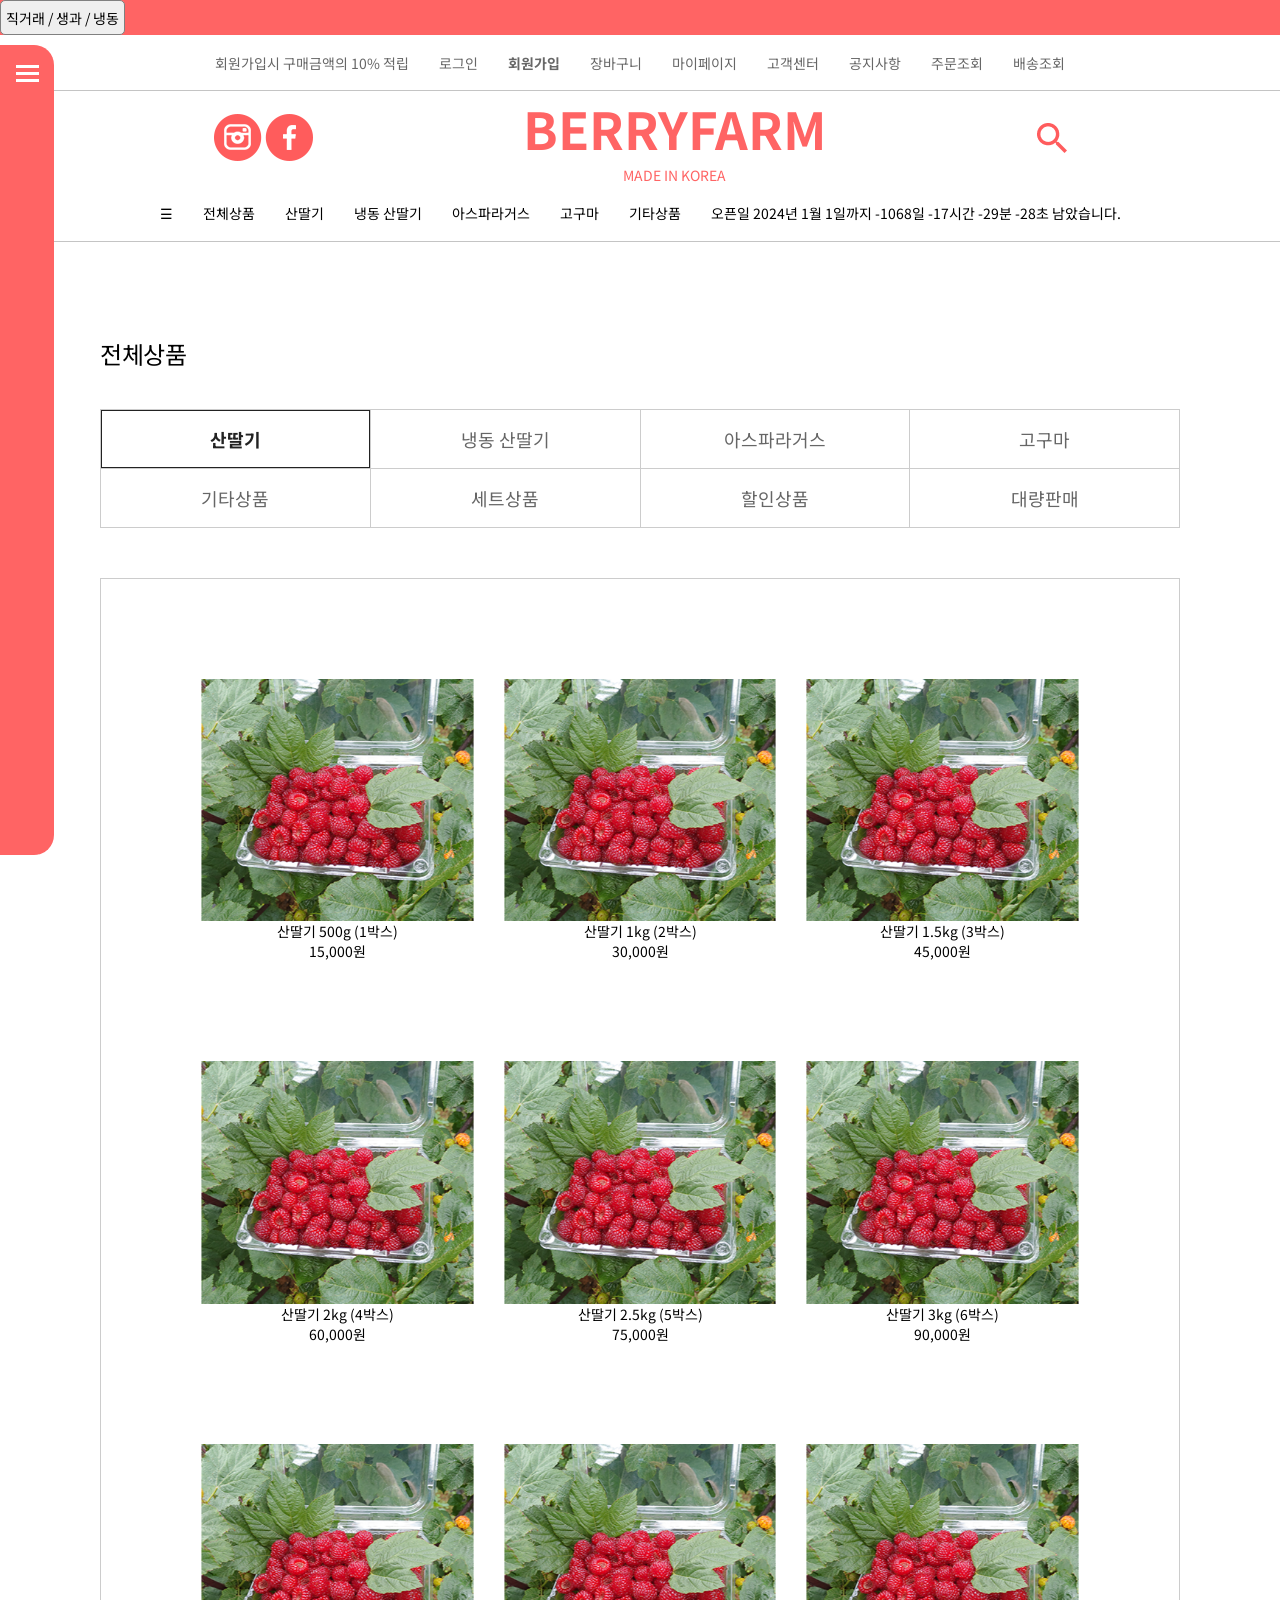
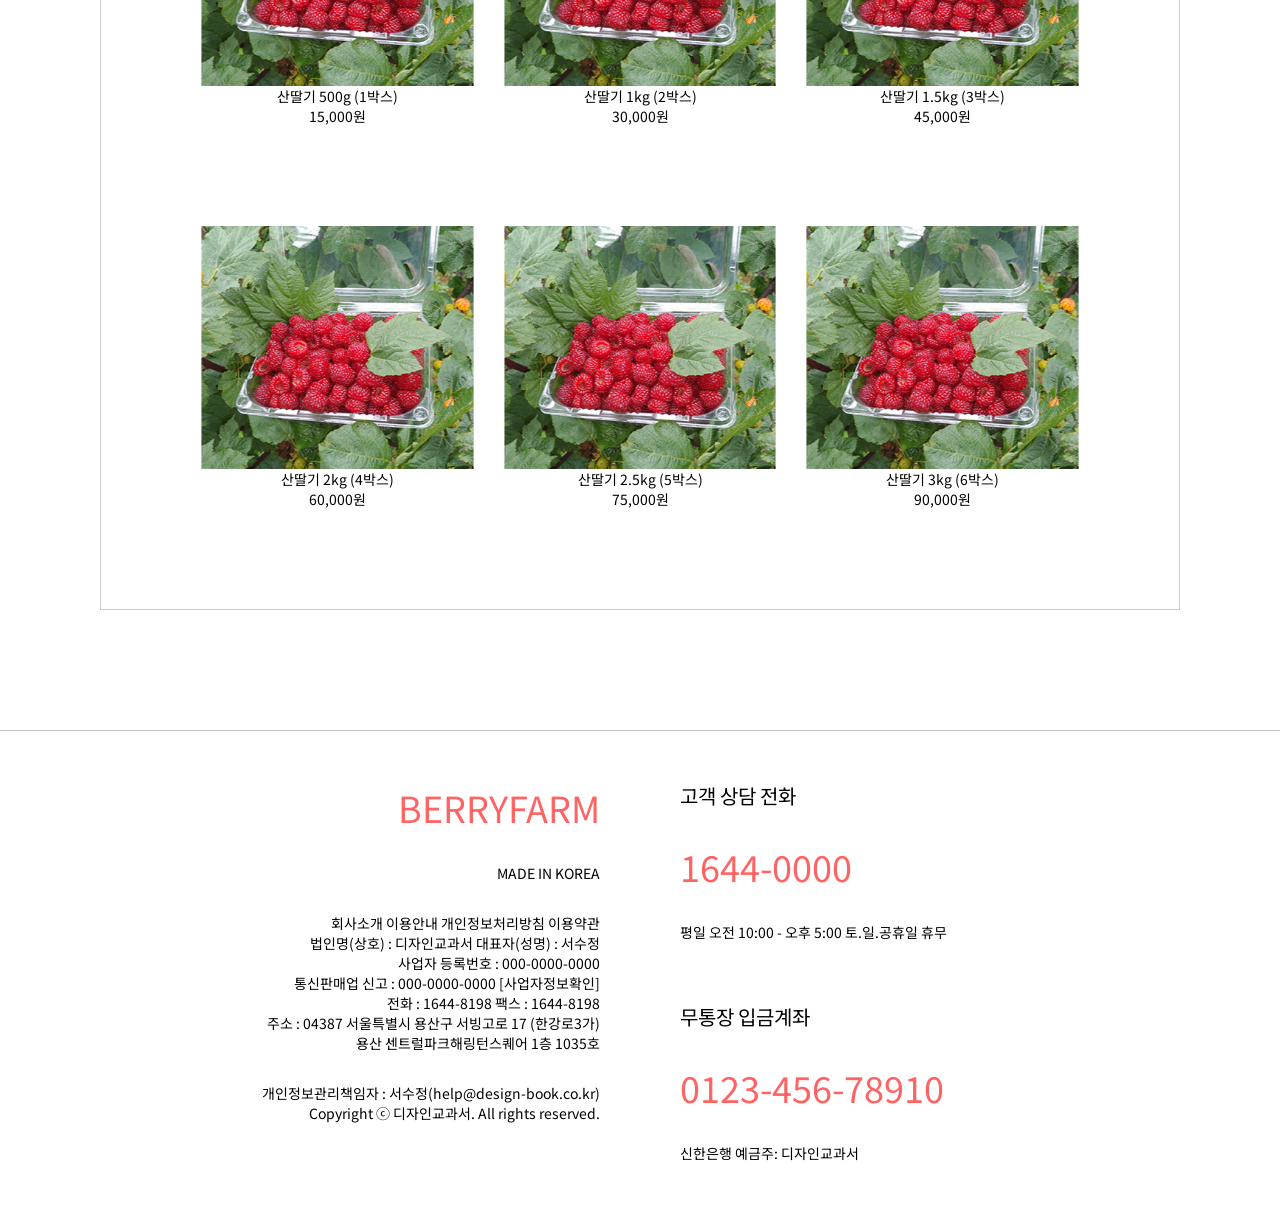
<file: all.html>
<!DOCTYPE html>
<html lang="en">
<head>
    <meta charset="UTF-8">
    <meta http-equiv="X-UA-Compatible" content="IE=edge">
    <meta name="viewport" content="width= , initial-scale=1.0">
    <title>berryfarm</title>
    <link rel="stylesheet" type="text/css" href="./joinstyle.css">
    <link rel="stylesheet" type="text/css" href="./joindefault.css">
    <link rel="stylesheet" type="text/css" href="./style.css">
    <link rel="stylesheet" href="default.css">
    <link rel="stylesheet" href="tab4.css">
    <script src="js/jquery.js" charset="utf-8"></script>
    <script src="js/tab1.js" charset="utf-8"></script>
    <link rel="stylesheet" href="https://cdnjs.cloudflare.com/ajax/libs/font-awesome/6.4.0/css/all.min.css">
    <link rel="stylesheet" href="https://cdn.jsdelivr.net/npm/swiper@9/swiper-bundle.min.css" />
    <script src="https://cdn.jsdelivr.net/npm/swiper@9/swiper-bundle.min.js"></script>
    <script src="./style.js"></script>
</head>
<body>
    
    <script>
        $(document).ready(function(){
            
            $(".open").on('click',function(){
                $(".popup2").show();
                $(".dim").show();
            });
            $(".popup2 .close").on('click',function(){
                $(this).parent().hide();
                $(".dim").hide();
            });
        });
        </script>
        </head>
        <body>
            
            <!-- <a href="#" class="open">팝업열기</a> -->
        
            <div class="popup2">
                <h2>회원가입</h2>
                <div class="con">
                    <table class="type1">
                    <caption>
                        <details class="hide">
                            <summary>회원가입 폼</summary>
                            <div>이름, 연락처, 메모, 적용가능한혜택을 입력 또는 선택하는 표</div>
                        </details>
                    </caption>
                    <colgroup>
                    <col style="width: 111px">
                    <col>
                    </colgroup>
                    <tbody>
                    <tr>
                        <th><label for="txt1">이름</label><span>*<em class="hide">필수입력</em></span></th>
                        <td><input type="text" id="txt10" placeholder="이름을 입력해 주세요."></td>
                    </tr>
                    <tr>
                        <th><label for="txt2">연락처</label><span>*<em class="hide">필수입력</em></span></th>
                        <td><input type="tel" id="txt20" placeholder="숫자만 입력해주세요."></td>
                    </tr>
                    <tr>
                        <th><label for="txt3">메모</label><em>(0/300 byte)</em></th>
                        <td><textarea id="txt30" placeholder="메모 사항이 있으시면 메모로 남겨주세요."></textarea></td>
                    </tr>
                    <!-- <tr>
                        <th>적용 가능한<br>혜택이 있나요?</th>
                        <td>
                            <ul>
                            <li><input type="checkbox" id="chk1_1"><label for="chk1_1">T멤버십 회원이에요.</label></li>
                            <li><input type="checkbox" id="chk1_2"><label for="chk1_2">지금 브로드밴드 인터넷을 쓰고 있어요.</label></li>
                            <li><input type="checkbox" id="chk1_3"><label for="chk1_3">브로드밴드 인터넷을 신규 가입하여 결합하고 싶어요.</label></li>
                            </ul>
                        </td>
                    </tr> -->
                    </tbody>
                    </table>
                    <div class="agree">
                        <input type="checkbox" id="chk1_4"><label for="chk1_4"><span>[필수]</span>개인정보 수집 및 이용 동의</label>
                        <a href="#" class="view">전문보기</a>
                    </div>
                </div>
                <div class="txt_center">
                    <a href="#" class="btn_type1">회원가입</a>
                </div>
                <a href="#" class="close">닫기</a>
            </div>
            <div class="dim"></div>

    
    <!-- 슬라이드 라이브러리 1-1 -->
    <!-- Demo styles -->
  <style>
    html,
    body {
      position: relative;
      height: 100%;
    }

    body {
      background: #fff; /* 배경색을 밝게 */
      font-family: Helvetica Neue, Helvetica, Arial, sans-serif;
      font-size: 14px;
      color: #000;
      margin: 0;
      padding: 0;
    }

    .swiper {
      width: 100%;
      height: 100%;
    }

    .swiper-slide {
      text-align: center;
      font-size: 18px;
      background: #fff;
      display: flex;
      justify-content: center;
      align-items: center;
    }

    .swiper-slide img {
      display: block;
      width: 100%;
      height: 100%;
      object-fit: cover;
    }

    .autoplay-progress {
      position: absolute;
      right: 16px;
      bottom: 16px;
      z-index: 10;
      width: 48px;
      height: 48px;
      display: flex;
      align-items: center;
      justify-content: center;
      font-weight: bold;
      color: var(--swiper-theme-color);
    }

    .autoplay-progress svg {
      --progress: 0;
      position: absolute;
      left: 0;
      top: 0px;
      z-index: 10;
      width: 100%;
      height: 100%;
      stroke-width: 4px;
      stroke: var(--swiper-theme-color);
      fill: none;
      stroke-dashoffset: calc(125.6 * (1 - var(--progress)));
      stroke-dasharray: 125.6;
      transform: rotate(-90deg);
    }
    .background {
        position: fixed;
        top: 0;
        left: 0;
        width: 100%;
        height: 100vh;
        background-color: rgba(0, 0, 0, 0.3);
        z-index: 1000;

        /* 숨기기 */
        z-index: -1;
        opacity: 0;
      }

      .show {
        opacity: 1;
        z-index: 1000;
        transition: all 0.5s;
      }

      .window {
        position: relative;
        width: 100%;
        height: 100%;
      }

      .popup {
        position: absolute;
        top: 50%;
        left: 50%;
        transform: translate(-50%, -50%);
        background-color: #ffffff;
        /* box-shadow: 0 2px 7px rgba(0, 0, 0, 0.3); */
        /* 임시 지정 */
        width: 500px;
        height: 840px; /* 팝업창 높이 */

        /* 초기에 약간 아래에 배치 */
        transform: translate(-50%, -40%);
      }

      .show .popup {
        transform: translate(-50%, -50%);
        transition: all 0.5s;
      }
        .tg  {border-collapse:collapse;border-spacing:0;}
        .tg td{border-color:black;border-style:solid;border-width:1px;font-family:Arial, sans-serif;font-size:14px;
          overflow:hidden;padding:10px 5px;word-break:normal;}
        .tg th{border-color:black;border-style:solid;border-width:1px;font-family:Arial, sans-serif;font-size:14px;
          font-weight:normal;overflow:hidden;padding:10px 5px;word-break:normal;}
        .tg .tg-xe4f{background-color:#ffffff;border-color:#9b9b9b;color:#9b9b9b;text-align:center;vertical-align:top}
        .tg .tg-c4sg{background-color:#ffffff;border-color:#9b9b9b;text-align:center;vertical-align:top;text-decoration:underline;font-weight:bold;}
        .tg .tg-h3q5{background-color:#ffffff;border-color:#9b9b9b;color:#fe0000;text-align:center;vertical-align:top}
        .tg .tg-ebum{background-color:#ffffff;border-color:#9b9b9b;color:#3166ff;text-align:center;vertical-align:top}
        .tg .tg-0lax{background-color:#ffffff;border-color:#9b9b9b;text-align:center;text-align:center;vertical-align:top;}
        span{font-size:14px;}
        .tablesize{display:flex;flex-direction:column;width:500px;height:500px;padding-top:50px;padding-left:50px;padding-right:50px;}
        .label_content{
    /* 감싸고 있는 제일 큰 div */
    position:absolute;
    top:50%;
    left: 50%;
    transform: translate(-50%,-50%);
    }

    /* div 안에 div */
    .content{
        display: none;
        width: 500px;
        height: 500px;
        background:rgb(223, 223, 223);
        border: 1px solid #eee;
        position: absolute;
        top: 50%;
        left: 50%;
        transform: translate(-50%, -50%);
        padding: 30px;
    }

    input:checked + label + .content { display: block;}

    .content label{
        position: absolute;
        bottom: 0;
        left: 50%;
        transform: translate(-50%,50%);
        background-color: #333;
        color: #fff;
        padding: 20px;
    }
    button {
        padding: 5px;
    }
  </style>

<main>

<aside class="side-bar">
  <section class="side-bar__icon-box">
    <section class="side-bar__icon-1">
      <div></div>
      <div></div>
      <div></div>
    </section>
  </section>
  <ul>
    <li>
      <a href="#"><i class="fa-solid fa-cat"></i> 이벤트</a>
      <ul>
        <li><a href="#">진행 중인 이벤트</a></li>
        <li><a href="#">진행 예정인 이벤트</a></li>
        <li><a href="#">마감된 이벤트</a></li>
      </ul>
    </li>
    <li>
      <a href="#">구매후기</a>
      <ul>
        <li><a href="#">전체 구매후기</a></li>
        <li><a href="#">베스트 구매후기</a></li>
      </ul>
    </li>
    <li>
      <a href="#">문의하기</a>
      <ul>
        <li><a href="#">문의하기</a></li>
        <li><a href="#">1:1 문의하기</a></li>
        <li><a href="#">자주묻는 질문</a></li>
      </ul>
    </li>
    <li>
      <a href="#">게시판</a>
      <ul>
        <li><a href="#">공지사항</a></li>
        <li><a href="#">알려드립니다</a></li>
        <li><a href="#">자유게시판</a></li>
      </ul>
    </li>
  </ul>
</aside>
    <!-- 상단 팝업 -->
    <div class="flexbox popupdiv">
    <button id="show">직거래 / 생과 / 냉동</button>
    <div class="background">
      <div class="window">
        <div class="popup">
          <button id="close">팝업닫기</button>
          <!-- 팝업 내용 -->
          <div class="tablesize">
            <table class="tg">
            <thead>
                <tr>
                    <td class="tg-0lax" colspan="7">2024년 1월 직거래 일정</td>
                </tr>
            </thead>
            <tbody>
              <tr>
                <th class="tg-h3q5">일</th>
                <th class="tg-xe4f">월</th>
                <th class="tg-xe4f">화</th>
                <th class="tg-xe4f">수</th>
                <th class="tg-xe4f">목</th>
                <th class="tg-xe4f">금</th>
                <th class="tg-ebum">토</th>
              </tr>
              <tr>
                <td class="tg-h3q5"></td>
                <td class="tg-c4sg">1</td>
                <td class="tg-c4sg">2</td>
                <td class="tg-c4sg">3</td>
                <td class="tg-c4sg">4</td>
                <td class="tg-c4sg">5</td>
                <td class="tg-ebum">6</td>
              </tr>
              <tr>
                <td class="tg-h3q5">7</td>
                <td class="tg-c4sg">8</td>
                <td class="tg-c4sg">9</td>
                <td class="tg-c4sg">10</td>
                <td class="tg-c4sg">11</td>
                <td class="tg-c4sg">12</td>
                <td class="tg-ebum">13</td>
              </tr>
              <tr>
                <td class="tg-h3q5">14</td>
                <td class="tg-c4sg">15</td>
                <td class="tg-c4sg">16</td>
                <td class="tg-c4sg">17</td>
                <td class="tg-c4sg">18</td>
                <td class="tg-c4sg">19</td>
                <td class="tg-ebum">20</td>
              </tr>
              <tr>
                <td class="tg-h3q5">21</td>
                <td class="tg-c4sg">22</td>
                <td class="tg-c4sg">23</td>
                <td class="tg-c4sg">24</td>
                <td class="tg-c4sg">25</td>
                <td class="tg-c4sg">26</td>
                <td class="tg-ebum">27</td>
              </tr>
              <tr>
                <td class="tg-h3q5">28</td>
                <td class="tg-c4sg">29</td>
                <td class="tg-c4sg">30</td>
                <td class="tg-c4sg">31</td>
                <td class="tg-c4sg"></td>
                <td class="tg-c4sg"></td>
                <td class="tg-c4sg"></td>
              </tr>
            </tbody>
            </table>
            <br><span>줄 그어져 있는 날짜에 예약 가능합니다.</span><br>
            <span>주말 및 공휴일은 휴무이므로 운영하지 않습니다.</span><br>
            <span>예약이나 기타 문의사항은 연락 부탁드립니다.</span><br>
            <span>010-0000-0000</span><br>
            <img src="./popupbar.png" alt="구분선이미지">
            <br><span>* 생과 판매 안내 *</span><br>
            <span>5월 말에서 6월 말까지가 수확시기 입니다.</span><br>
            <span>수확시기가 지나면 생과 판매는 중지됩니다.</span><br>
            <img src="./popupbar.png" alt="구분선이미지">
            <br><span>* 냉동 판매 안내 *</span><br>
            <span>냉동 산딸기는 판매시 냉동 식품 배송용 스티로폼 박스에 넣습니다.</span><br>
            <span>스티로폼 박스 안에 아이스팩을 많이 넣어 배송 중에 녹지 않게 합니다.</span><br>
        </div>
        </div>
        <div>
          <div></div>
        </div>
      </div>
    </div>
    </div>
    <!-- 상단 메뉴1 -->
    <div class="flexbox wrap">
    <nav class="block top-menu0">
        <ul class="inline-menu0">
            <li><a href="#">회원가입시 구매금액의 10% 적립</a></li>
            <li><a href="./loginpage.html">로그인</a></li>
            <li><a href="#" class="jointext open">회원가입</a></li>
            <li><a href="#">장바구니</a></li>
            <li><a href="#">마이페이지</a></li>
            <li><a href="#">고객센터</a></li>
            <li><a href="#">공지사항</a></li>
            <li><a href="#">주문조회</a></li>
            <li><a href="#">배송조회</a></li>
        </ul>
    </nav>
            <!-- 다시 헤더 만들기 -->
            <div class="logo1">
                <div class="row40">
                    <img src="./image20.png" alt="아이콘이미지">
                    <img src="./image19.png" alt="아이콘이미지">
                </div>
                <div class="row">
                    <span>
                        <a href="./index.html" class="logotxt100">BERRYFARM</a>
                        <a href="./index.html" class="logotxt101">MADE IN KOREA</a>
                    </span>
                </div>
                <div class="row41">
                    <img src="./vector1.png" alt="아이콘이미지">
                </div>
            </div>
    <!-- 상단 메뉴2 -->
    <nav class="block top-menu">
        <ul class="inline-menu">
            <li><a href="./all.html">☰</a></li>
            <li><a href="./all.html">전체상품</a></li>
            <li><a href="./berry.html">산딸기</a></li>
            <li><a href="./berry2.html">냉동 산딸기</a></li>
            <li><a href="./asparagus.html">아스파라거스</a></li>
            <li><a href="./sweetpotato.html">고구마</a></li>
            <li><a href="./etc.html">기타상품</a></li>
                <!-- 오픈일 디데이 계산 -->
                <div id="count"></div>
        </ul>
    </nav>

    <!-- 슬라이드 라이브러리 1-3 -->
  <!-- Initialize Swiper -->
  <script>
    function show() {
        document.querySelector(".background").className = "background show";
      }

      function close() {
        document.querySelector(".background").className = "background";
      }

      document.querySelector("#show").addEventListener("click", show);
      document.querySelector("#close").addEventListener("click", close);
    const progressCircle = document.querySelector(".autoplay-progress svg");
    const progressContent = document.querySelector(".autoplay-progress span");
    var swiper = new Swiper(".mySwiper", {
      spaceBetween: 30,
      centeredSlides: true,
      autoplay: {
        delay: 2500,
        disableOnInteraction: false
      },
      pagination: {
        el: ".swiper-pagination",
        clickable: true
      },
      navigation: {
        nextEl: ".swiper-button-next",
        prevEl: ".swiper-button-prev"
      },
      on: {
        autoplayTimeLeft(s, time, progress) {
          progressCircle.style.setProperty("--progress", 1 - progress);
          progressContent.textContent = `${Math.ceil(time / 1000)}s`;
        }
      }
    });
  </script>

    <main class="main">
        <h2 class="h2">전체상품</h2>
        <div class="tab_group">
          <nav class="tab">
            <ul>
              <li class="on"><button>산딸기</button></li>
              <li><button>냉동 산딸기</button></li>
              <li><button>아스파라거스</button></li>
              <li><button>고구마</button></li>
              <li><button>기타상품</button></li>
              <li><button>세트상품</button></li>
              <li><button>할인상품</button></li>
              <li><button>대량판매</button></li>
            </ul>
          </nav>
          <div class="tab_content on">
            <div class="element">
                <ul class="grid4 multi-row">
                    <li>
                        <div class="thumbnail">
                            <div class="img">
                                <a href="#"><img src="./bestproduct1.png" alt="샘플상품"></a>
                            </div>
                            <div class="description txt-xs">
                                <div class="pname">
                                    <a href="#">산딸기 500g (1박스)</a>
                                </div>
                                <div class="pname">
                                    <a href="#">15,000원</a>
                                </div>
                            </div>
                        </div>
                        </li>
                        <li>
                            <div class="thumbnail">
                                <div class="img">
                                    <a href="#"><img src="./bestproduct1.png" alt="샘플상품"></a>
                                </div>
                                <div class="description txt-xs">
                                    <div class="pname">
                                        <a href="#">산딸기 1kg (2박스)</a>
                                    </div>
                                    <div class="pname">
                                        <a href="#">30,000원</a>
                                    </div>
                                </div>
                            </div>
                            </li>
                            <li>
                                <div class="thumbnail">
                                    <div class="img">
                                        <a href="#"><img src="./bestproduct1.png" alt="샘플상품"></a>
                                    </div>
                                    <div class="description txt-xs">
                                        <div class="pname">
                                            <a href="#">산딸기 1.5kg (3박스)</a>
                                        </div>
                                        <div class="pname">
                                            <a href="#">45,000원</a>
                                        </div>
                                    </div>
                                </div>
                                </li>
                    </ul>
                    <ul class="grid4 multi-row">
                        <li>
                            <div class="thumbnail">
                                <div class="img">
                                    <a href="#"><img src="./bestproduct1.png" alt="샘플상품"></a>
                                </div>
                                <div class="description txt-xs">
                                    <div class="pname">
                                        <a href="#">산딸기 2kg (4박스)</a>
                                    </div>
                                    <div class="pname">
                                        <a href="#">60,000원</a>
                                    </div>
                                </div>
                            </div>
                            </li>
                            <li>
                                <div class="thumbnail">
                                    <div class="img">
                                        <a href="#"><img src="./bestproduct1.png" alt="샘플상품"></a>
                                    </div>
                                    <div class="description txt-xs">
                                        <div class="pname">
                                            <a href="#">산딸기 2.5kg (5박스)</a>
                                        </div>
                                        <div class="pname">
                                            <a href="#">75,000원</a>
                                        </div>
                                    </div>
                                </div>
                                </li>
                                <li>
                                    <div class="thumbnail">
                                        <div class="img">
                                            <a href="#"><img src="./bestproduct1.png" alt="샘플상품"></a>
                                        </div>
                                        <div class="description txt-xs">
                                            <div class="pname">
                                                <a href="#">산딸기 3kg (6박스)</a>
                                            </div>
                                            <div class="pname">
                                                <a href="#">90,000원</a>
                                            </div>
                                        </div>
                                    </div>
                                    </li>
                        </ul>
                        <ul class="grid4 multi-row">
                            <li>
                                <div class="thumbnail">
                                    <div class="img">
                                        <a href="#"><img src="./bestproduct1.png" alt="샘플상품"></a>
                                    </div>
                                    <div class="description txt-xs">
                                        <div class="pname">
                                            <a href="#">산딸기 500g (1박스)</a>
                                        </div>
                                        <div class="pname">
                                            <a href="#">15,000원</a>
                                        </div>
                                    </div>
                                </div>
                                </li>
                                <li>
                                    <div class="thumbnail">
                                        <div class="img">
                                            <a href="#"><img src="./bestproduct1.png" alt="샘플상품"></a>
                                        </div>
                                        <div class="description txt-xs">
                                            <div class="pname">
                                                <a href="#">산딸기 1kg (2박스)</a>
                                            </div>
                                            <div class="pname">
                                                <a href="#">30,000원</a>
                                            </div>
                                        </div>
                                    </div>
                                    </li>
                                    <li>
                                        <div class="thumbnail">
                                            <div class="img">
                                                <a href="#"><img src="./bestproduct1.png" alt="샘플상품"></a>
                                            </div>
                                            <div class="description txt-xs">
                                                <div class="pname">
                                                    <a href="#">산딸기 1.5kg (3박스)</a>
                                                </div>
                                                <div class="pname">
                                                    <a href="#">45,000원</a>
                                                </div>
                                            </div>
                                        </div>
                                        </li>
                            </ul>
                    <ul class="grid4 multi-row">
                        <li>
                            <div class="thumbnail">
                                <div class="img">
                                    <a href="#"><img src="./bestproduct1.png" alt="샘플상품"></a>
                                </div>
                                <div class="description txt-xs">
                                    <div class="pname">
                                        <a href="#">산딸기 2kg (4박스)</a>
                                    </div>
                                    <div class="pname">
                                        <a href="#">60,000원</a>
                                    </div>
                                </div>
                            </div>
                            </li>
                            <li>
                                <div class="thumbnail">
                                    <div class="img">
                                        <a href="#"><img src="./bestproduct1.png" alt="샘플상품"></a>
                                    </div>
                                    <div class="description txt-xs">
                                        <div class="pname">
                                            <a href="#">산딸기 2.5kg (5박스)</a>
                                        </div>
                                        <div class="pname">
                                            <a href="#">75,000원</a>
                                        </div>
                                    </div>
                                </div>
                                </li>
                                <li>
                                    <div class="thumbnail">
                                        <div class="img">
                                            <a href="#"><img src="./bestproduct1.png" alt="샘플상품"></a>
                                        </div>
                                        <div class="description txt-xs">
                                            <div class="pname">
                                                <a href="#">산딸기 3kg (6박스)</a>
                                            </div>
                                            <div class="pname">
                                                <a href="#">90,000원</a>
                                            </div>
                                        </div>
                                    </div>
                                    </li>
                        </ul>
                </div>
          </div>
          <div class="tab_content">
            <div class="element">
                <ul class="grid4 multi-row">
                    <li>
                        <div class="thumbnail">
                            <div class="img">
                                <a href="#"><img src="./bestproduct1.png" alt="샘플상품"></a>
                            </div>
                            <div class="description txt-xs">
                                <div class="pname">
                                    <a href="#">냉동 산딸기 500g (1박스)</a>
                                </div>
                                <div class="pname">
                                    <a href="#">15,000원</a>
                                </div>
                            </div>
                        </div>
                        </li>
                        <li>
                            <div class="thumbnail">
                                <div class="img">
                                    <a href="#"><img src="./bestproduct1.png" alt="샘플상품"></a>
                                </div>
                                <div class="description txt-xs">
                                    <div class="pname">
                                        <a href="#">냉동 산딸기 1kg (2박스)</a>
                                    </div>
                                    <div class="pname">
                                        <a href="#">30,000원</a>
                                    </div>
                                </div>
                            </div>
                            </li>
                            <li>
                                <div class="thumbnail">
                                    <div class="img">
                                        <a href="#"><img src="./bestproduct1.png" alt="샘플상품"></a>
                                    </div>
                                    <div class="description txt-xs">
                                        <div class="pname">
                                            <a href="#">냉동 산딸기 1.5kg (3박스)</a>
                                        </div>
                                        <div class="pname">
                                            <a href="#">45,000원</a>
                                        </div>
                                    </div>
                                </div>
                                </li>
                    </ul>
                    <ul class="grid4 multi-row">
                        <li>
                            <div class="thumbnail">
                                <div class="img">
                                    <a href="#"><img src="./bestproduct1.png" alt="샘플상품"></a>
                                </div>
                                <div class="description txt-xs">
                                    <div class="pname">
                                        <a href="#">냉동 산딸기 2kg (4박스)</a>
                                    </div>
                                    <div class="pname">
                                        <a href="#">60,000원</a>
                                    </div>
                                </div>
                            </div>
                            </li>
                            <li>
                                <div class="thumbnail">
                                    <div class="img">
                                        <a href="#"><img src="./bestproduct1.png" alt="샘플상품"></a>
                                    </div>
                                    <div class="description txt-xs">
                                        <div class="pname">
                                            <a href="#">냉동 산딸기 2.5kg (5박스)</a>
                                        </div>
                                        <div class="pname">
                                            <a href="#">75,000원</a>
                                        </div>
                                    </div>
                                </div>
                                </li>
                                <li>
                                    <div class="thumbnail">
                                        <div class="img">
                                            <a href="#"><img src="./bestproduct1.png" alt="샘플상품"></a>
                                        </div>
                                        <div class="description txt-xs">
                                            <div class="pname">
                                                <a href="#">냉동 산딸기 3kg (6박스)</a>
                                            </div>
                                            <div class="pname">
                                                <a href="#">90,000원</a>
                                            </div>
                                        </div>
                                    </div>
                                    </li>
                        </ul>
                        <ul class="grid4 multi-row">
                            <li>
                                <div class="thumbnail">
                                    <div class="img">
                                        <a href="#"><img src="./bestproduct1.png" alt="샘플상품"></a>
                                    </div>
                                    <div class="description txt-xs">
                                        <div class="pname">
                                            <a href="#">냉동 산딸기 500g (1박스)</a>
                                        </div>
                                        <div class="pname">
                                            <a href="#">15,000원</a>
                                        </div>
                                    </div>
                                </div>
                                </li>
                                <li>
                                    <div class="thumbnail">
                                        <div class="img">
                                            <a href="#"><img src="./bestproduct1.png" alt="샘플상품"></a>
                                        </div>
                                        <div class="description txt-xs">
                                            <div class="pname">
                                                <a href="#">냉동 산딸기 1kg (2박스)</a>
                                            </div>
                                            <div class="pname">
                                                <a href="#">30,000원</a>
                                            </div>
                                        </div>
                                    </div>
                                    </li>
                                    <li>
                                        <div class="thumbnail">
                                            <div class="img">
                                                <a href="#"><img src="./bestproduct1.png" alt="샘플상품"></a>
                                            </div>
                                            <div class="description txt-xs">
                                                <div class="pname">
                                                    <a href="#">냉동 산딸기 1.5kg (3박스)</a>
                                                </div>
                                                <div class="pname">
                                                    <a href="#">45,000원</a>
                                                </div>
                                            </div>
                                        </div>
                                        </li>
                            </ul>
                            <ul class="grid4 multi-row">
                                <li>
                                    <div class="thumbnail">
                                        <div class="img">
                                            <a href="#"><img src="./bestproduct1.png" alt="샘플상품"></a>
                                        </div>
                                        <div class="description txt-xs">
                                            <div class="pname">
                                                <a href="#">냉동 산딸기 2kg (4박스)</a>
                                            </div>
                                            <div class="pname">
                                                <a href="#">60,000원</a>
                                            </div>
                                        </div>
                                    </div>
                                    </li>
                                    <li>
                                        <div class="thumbnail">
                                            <div class="img">
                                                <a href="#"><img src="./bestproduct1.png" alt="샘플상품"></a>
                                            </div>
                                            <div class="description txt-xs">
                                                <div class="pname">
                                                    <a href="#">냉동 산딸기 2.5kg (5박스)</a>
                                                </div>
                                                <div class="pname">
                                                    <a href="#">75,000원</a>
                                                </div>
                                            </div>
                                        </div>
                                        </li>
                                        <li>
                                            <div class="thumbnail">
                                                <div class="img">
                                                    <a href="#"><img src="./bestproduct1.png" alt="샘플상품"></a>
                                                </div>
                                                <div class="description txt-xs">
                                                    <div class="pname">
                                                        <a href="#">냉동 산딸기 3kg (6박스)</a>
                                                    </div>
                                                    <div class="pname">
                                                        <a href="#">90,000원</a>
                                                    </div>
                                                </div>
                                            </div>
                                            </li>
                                </ul>
                </div>
          </div>
          <div class="tab_content">
            <div class="element">
                <ul class="grid4 multi-row">
                    <li>
                        <div class="thumbnail">
                            <div class="img">
                                <a href="#"><img src="./bestproduct2.png" alt="샘플상품"></a>
                            </div>
                            <div class="description txt-xs">
                                <div class="pname">
                                    <a href="#">아스파라거스 500g</a>
                                </div>
                                <div class="pname">
                                    <a href="#">10,000원</a>
                                </div>
                            </div>
                        </div>
                        </li>
                        <li>
                            <div class="thumbnail">
                                <div class="img">
                                    <a href="#"><img src="./bestproduct2.png" alt="샘플상품"></a>
                                </div>
                                <div class="description txt-xs">
                                    <div class="pname">
                                        <a href="#">아스파라거스 1kg</a>
                                    </div>
                                    <div class="pname">
                                        <a href="#">20,000원</a>
                                    </div>
                                </div>
                            </div>
                            </li>
                            <li>
                                <div class="thumbnail">
                                    <div class="img">
                                        <a href="#"><img src="./bestproduct2.png" alt="샘플상품"></a>
                                    </div>
                                    <div class="description txt-xs">
                                        <div class="pname">
                                            <a href="#">아스파라거스 1.5kg</a>
                                        </div>
                                        <div class="pname">
                                            <a href="#">30,000원</a>
                                        </div>
                                    </div>
                                </div>
                                </li>
                    </ul>
                    <ul class="grid4 multi-row">
                        <li>
                            <div class="thumbnail">
                                <div class="img">
                                    <a href="#"><img src="./bestproduct2.png" alt="샘플상품"></a>
                                </div>
                                <div class="description txt-xs">
                                    <div class="pname">
                                        <a href="#">아스파라거스 2kg</a>
                                    </div>
                                    <div class="pname">
                                        <a href="#">40,000원</a>
                                    </div>
                                </div>
                            </div>
                            </li>
                            <li>
                                <div class="thumbnail">
                                    <div class="img">
                                        <a href="#"><img src="./bestproduct2.png" alt="샘플상품"></a>
                                    </div>
                                    <div class="description txt-xs">
                                        <div class="pname">
                                            <a href="#">아스파라거스 2.5kg</a>
                                        </div>
                                        <div class="pname">
                                            <a href="#">50,000원</a>
                                        </div>
                                    </div>
                                </div>
                                </li>
                                <li>
                                    <div class="thumbnail">
                                        <div class="img">
                                            <a href="#"><img src="./bestproduct2.png" alt="샘플상품"></a>
                                        </div>
                                        <div class="description txt-xs">
                                            <div class="pname">
                                                <a href="#">아스파라거스 3kg</a>
                                            </div>
                                            <div class="pname">
                                                <a href="#">60,000원</a>
                                            </div>
                                        </div>
                                    </div>
                                    </li>
                        </ul>
                        <ul class="grid4 multi-row">
                            <li>
                                <div class="thumbnail">
                                    <div class="img">
                                        <a href="#"><img src="./bestproduct2.png" alt="샘플상품"></a>
                                    </div>
                                    <div class="description txt-xs">
                                        <div class="pname">
                                            <a href="#">아스파라거스 500g</a>
                                        </div>
                                        <div class="pname">
                                            <a href="#">10,000원</a>
                                        </div>
                                    </div>
                                </div>
                                </li>
                                <li>
                                    <div class="thumbnail">
                                        <div class="img">
                                            <a href="#"><img src="./bestproduct2.png" alt="샘플상품"></a>
                                        </div>
                                        <div class="description txt-xs">
                                            <div class="pname">
                                                <a href="#">아스파라거스 1kg</a>
                                            </div>
                                            <div class="pname">
                                                <a href="#">20,000원</a>
                                            </div>
                                        </div>
                                    </div>
                                    </li>
                                    <li>
                                        <div class="thumbnail">
                                            <div class="img">
                                                <a href="#"><img src="./bestproduct2.png" alt="샘플상품"></a>
                                            </div>
                                            <div class="description txt-xs">
                                                <div class="pname">
                                                    <a href="#">아스파라거스 1.5kg</a>
                                                </div>
                                                <div class="pname">
                                                    <a href="#">30,000원</a>
                                                </div>
                                            </div>
                                        </div>
                                        </li>
                            </ul>
                            <ul class="grid4 multi-row">
                                <li>
                                    <div class="thumbnail">
                                        <div class="img">
                                            <a href="#"><img src="./bestproduct2.png" alt="샘플상품"></a>
                                        </div>
                                        <div class="description txt-xs">
                                            <div class="pname">
                                                <a href="#">아스파라거스 2kg</a>
                                            </div>
                                            <div class="pname">
                                                <a href="#">40,000원</a>
                                            </div>
                                        </div>
                                    </div>
                                    </li>
                                    <li>
                                        <div class="thumbnail">
                                            <div class="img">
                                                <a href="#"><img src="./bestproduct2.png" alt="샘플상품"></a>
                                            </div>
                                            <div class="description txt-xs">
                                                <div class="pname">
                                                    <a href="#">아스파라거스 2.5kg</a>
                                                </div>
                                                <div class="pname">
                                                    <a href="#">50,000원</a>
                                                </div>
                                            </div>
                                        </div>
                                        </li>
                                        <li>
                                            <div class="thumbnail">
                                                <div class="img">
                                                    <a href="#"><img src="./bestproduct2.png" alt="샘플상품"></a>
                                                </div>
                                                <div class="description txt-xs">
                                                    <div class="pname">
                                                        <a href="#">아스파라거스 3kg</a>
                                                    </div>
                                                    <div class="pname">
                                                        <a href="#">60,000원</a>
                                                    </div>
                                                </div>
                                            </div>
                                            </li>
                                </ul>
                </div>
          </div>
          <div class="tab_content">
            <div class="element">
                <ul class="grid4 multi-row">
                    <li>
                        <div class="thumbnail">
                            <div class="img">
                                <a href="#"><img src="./bestproduct3.png" alt="샘플상품"></a>
                            </div>
                            <div class="description txt-xs">
                                <div class="pname">
                                    <a href="#">밤고구마 5kg</a>
                                </div>
                                <div class="pname">
                                    <a href="#">15,000원</a>
                                </div>
                            </div>
                        </div>
                        </li>
                        <li>
                            <div class="thumbnail">
                                <div class="img">
                                    <a href="#"><img src="./bestproduct3.png" alt="샘플상품"></a>
                                </div>
                                <div class="description txt-xs">
                                    <div class="pname">
                                        <a href="#">밤고구마 10kg</a>
                                    </div>
                                    <div class="pname">
                                        <a href="#">30,000원</a>
                                    </div>
                                </div>
                            </div>
                            </li>
                            <li>
                                <div class="thumbnail">
                                    <div class="img">
                                        <a href="#"><img src="./bestproduct3.png" alt="샘플상품"></a>
                                    </div>
                                    <div class="description txt-xs">
                                        <div class="pname">
                                            <a href="#">밤고구마 15kg</a>
                                        </div>
                                        <div class="pname">
                                            <a href="#">45,000원</a>
                                        </div>
                                    </div>
                                </div>
                                </li>
                    </ul>
                    <ul class="grid4 multi-row">
                        <li>
                            <div class="thumbnail">
                                <div class="img">
                                    <a href="#"><img src="./bestproduct3.png" alt="샘플상품"></a>
                                </div>
                                <div class="description txt-xs">
                                    <div class="pname">
                                        <a href="#">밤고구마 5kg</a>
                                    </div>
                                    <div class="pname">
                                        <a href="#">15,000원</a>
                                    </div>
                                </div>
                            </div>
                            </li>
                            <li>
                                <div class="thumbnail">
                                    <div class="img">
                                        <a href="#"><img src="./bestproduct3.png" alt="샘플상품"></a>
                                    </div>
                                    <div class="description txt-xs">
                                        <div class="pname">
                                            <a href="#">밤고구마 10kg</a>
                                        </div>
                                        <div class="pname">
                                            <a href="#">30,000원</a>
                                        </div>
                                    </div>
                                </div>
                                </li>
                                <li>
                                    <div class="thumbnail">
                                        <div class="img">
                                            <a href="#"><img src="./bestproduct3.png" alt="샘플상품"></a>
                                        </div>
                                        <div class="description txt-xs">
                                            <div class="pname">
                                                <a href="#">밤고구마 15kg</a>
                                            </div>
                                            <div class="pname">
                                                <a href="#">45,000원</a>
                                            </div>
                                        </div>
                                    </div>
                                    </li>
                        </ul>
                        <ul class="grid4 multi-row">
                            <li>
                                <div class="thumbnail">
                                    <div class="img">
                                        <a href="#"><img src="./bestproduct3.png" alt="샘플상품"></a>
                                    </div>
                                    <div class="description txt-xs">
                                        <div class="pname">
                                            <a href="#">밤고구마 5kg</a>
                                        </div>
                                        <div class="pname">
                                            <a href="#">15,000원</a>
                                        </div>
                                    </div>
                                </div>
                                </li>
                                <li>
                                    <div class="thumbnail">
                                        <div class="img">
                                            <a href="#"><img src="./bestproduct3.png" alt="샘플상품"></a>
                                        </div>
                                        <div class="description txt-xs">
                                            <div class="pname">
                                                <a href="#">밤고구마 10kg</a>
                                            </div>
                                            <div class="pname">
                                                <a href="#">30,000원</a>
                                            </div>
                                        </div>
                                    </div>
                                    </li>
                                    <li>
                                        <div class="thumbnail">
                                            <div class="img">
                                                <a href="#"><img src="./bestproduct3.png" alt="샘플상품"></a>
                                            </div>
                                            <div class="description txt-xs">
                                                <div class="pname">
                                                    <a href="#">밤고구마 15kg</a>
                                                </div>
                                                <div class="pname">
                                                    <a href="#">45,000원</a>
                                                </div>
                                            </div>
                                        </div>
                                        </li>
                            </ul>
                            <ul class="grid4 multi-row">
                                <li>
                                    <div class="thumbnail">
                                        <div class="img">
                                            <a href="#"><img src="./bestproduct3.png" alt="샘플상품"></a>
                                        </div>
                                        <div class="description txt-xs">
                                            <div class="pname">
                                                <a href="#">밤고구마 5kg</a>
                                            </div>
                                            <div class="pname">
                                                <a href="#">15,000원</a>
                                            </div>
                                        </div>
                                    </div>
                                    </li>
                                    <li>
                                        <div class="thumbnail">
                                            <div class="img">
                                                <a href="#"><img src="./bestproduct3.png" alt="샘플상품"></a>
                                            </div>
                                            <div class="description txt-xs">
                                                <div class="pname">
                                                    <a href="#">밤고구마 10kg</a>
                                                </div>
                                                <div class="pname">
                                                    <a href="#">30,000원</a>
                                                </div>
                                            </div>
                                        </div>
                                        </li>
                                        <li>
                                            <div class="thumbnail">
                                                <div class="img">
                                                    <a href="#"><img src="./bestproduct3.png" alt="샘플상품"></a>
                                                </div>
                                                <div class="description txt-xs">
                                                    <div class="pname">
                                                        <a href="#">밤고구마 15kg</a>
                                                    </div>
                                                    <div class="pname">
                                                        <a href="#">45,000원</a>
                                                    </div>
                                                </div>
                                            </div>
                                            </li>
                                </ul>
                </div>
          </div>
          <div class="tab_content">
            <div class="element">
                <ul class="grid4 multi-row">
                    <li>
                        <div class="thumbnail">
                            <div class="img">
                                <a href="#"><img src="./bestproduct4.png" alt="샘플상품"></a>
                            </div>
                            <div class="description txt-xs">
                                <div class="pname">
                                    <a href="#">상품준비중</a>
                                </div>
                                <div class="pname">
                                    <a href="#">가격 미정</a>
                                </div>
                            </div>
                        </div>
                        </li>
                        <li>
                            <div class="thumbnail">
                                <div class="img">
                                    <a href="#"><img src="./bestproduct4.png" alt="샘플상품"></a>
                                </div>
                                <div class="description txt-xs">
                                    <div class="pname">
                                        <a href="#">상품준비중</a>
                                    </div>
                                    <div class="pname">
                                        <a href="#">가격 미정</a>
                                    </div>
                                </div>
                            </div>
                            </li>
                            <li>
                                <div class="thumbnail">
                                    <div class="img">
                                        <a href="#"><img src="./bestproduct4.png" alt="샘플상품"></a>
                                    </div>
                                    <div class="description txt-xs">
                                        <div class="pname">
                                            <a href="#">상품준비중</a>
                                        </div>
                                        <div class="pname">
                                            <a href="#">가격 미정</a>
                                        </div>
                                    </div>
                                </div>
                                </li>
                    </ul>
                    <ul class="grid4 multi-row">
                        <li>
                            <div class="thumbnail">
                                <div class="img">
                                    <a href="#"><img src="./bestproduct4.png" alt="샘플상품"></a>
                                </div>
                                <div class="description txt-xs">
                                    <div class="pname">
                                        <a href="#">상품준비중</a>
                                    </div>
                                    <div class="pname">
                                        <a href="#">가격 미정</a>
                                    </div>
                                </div>
                            </div>
                            </li>
                            <li>
                                <div class="thumbnail">
                                    <div class="img">
                                        <a href="#"><img src="./bestproduct4.png" alt="샘플상품"></a>
                                    </div>
                                    <div class="description txt-xs">
                                        <div class="pname">
                                            <a href="#">상품준비중</a>
                                        </div>
                                        <div class="pname">
                                            <a href="#">가격 미정</a>
                                        </div>
                                    </div>
                                </div>
                                </li>
                                <li>
                                    <div class="thumbnail">
                                        <div class="img">
                                            <a href="#"><img src="./bestproduct4.png" alt="샘플상품"></a>
                                        </div>
                                        <div class="description txt-xs">
                                            <div class="pname">
                                                <a href="#">상품준비중</a>
                                            </div>
                                            <div class="pname">
                                                <a href="#">가격 미정</a>
                                            </div>
                                        </div>
                                    </div>
                                    </li>
                        </ul>
                        <ul class="grid4 multi-row">
                            <li>
                                <div class="thumbnail">
                                    <div class="img">
                                        <a href="#"><img src="./bestproduct4.png" alt="샘플상품"></a>
                                    </div>
                                    <div class="description txt-xs">
                                        <div class="pname">
                                            <a href="#">상품준비중</a>
                                        </div>
                                        <div class="pname">
                                            <a href="#">가격 미정</a>
                                        </div>
                                    </div>
                                </div>
                                </li>
                                <li>
                                    <div class="thumbnail">
                                        <div class="img">
                                            <a href="#"><img src="./bestproduct4.png" alt="샘플상품"></a>
                                        </div>
                                        <div class="description txt-xs">
                                            <div class="pname">
                                                <a href="#">상품준비중</a>
                                            </div>
                                            <div class="pname">
                                                <a href="#">가격 미정</a>
                                            </div>
                                        </div>
                                    </div>
                                    </li>
                                    <li>
                                        <div class="thumbnail">
                                            <div class="img">
                                                <a href="#"><img src="./bestproduct4.png" alt="샘플상품"></a>
                                            </div>
                                            <div class="description txt-xs">
                                                <div class="pname">
                                                    <a href="#">상품준비중</a>
                                                </div>
                                                <div class="pname">
                                                    <a href="#">가격 미정</a>
                                                </div>
                                            </div>
                                        </div>
                                        </li>
                            </ul>
                            <ul class="grid4 multi-row">
                                <li>
                                    <div class="thumbnail">
                                        <div class="img">
                                            <a href="#"><img src="./bestproduct4.png" alt="샘플상품"></a>
                                        </div>
                                        <div class="description txt-xs">
                                            <div class="pname">
                                                <a href="#">상품준비중</a>
                                            </div>
                                            <div class="pname">
                                                <a href="#">가격 미정</a>
                                            </div>
                                        </div>
                                    </div>
                                    </li>
                                    <li>
                                        <div class="thumbnail">
                                            <div class="img">
                                                <a href="#"><img src="./bestproduct4.png" alt="샘플상품"></a>
                                            </div>
                                            <div class="description txt-xs">
                                                <div class="pname">
                                                    <a href="#">상품준비중</a>
                                                </div>
                                                <div class="pname">
                                                    <a href="#">가격 미정</a>
                                                </div>
                                            </div>
                                        </div>
                                        </li>
                                        <li>
                                            <div class="thumbnail">
                                                <div class="img">
                                                    <a href="#"><img src="./bestproduct4.png" alt="샘플상품"></a>
                                                </div>
                                                <div class="description txt-xs">
                                                    <div class="pname">
                                                        <a href="#">상품준비중</a>
                                                    </div>
                                                    <div class="pname">
                                                        <a href="#">가격 미정</a>
                                                    </div>
                                                </div>
                                            </div>
                                            </li>
                                </ul>
                </div>
          </div>
          <div class="tab_content">
            <div class="element">
                <ul class="grid4 multi-row">
                    <li>
                        <div class="thumbnail">
                            <div class="img">
                                <a href="#"><img src="./bestproduct4.png" alt="샘플상품"></a>
                            </div>
                            <div class="description txt-xs">
                                <div class="pname">
                                    <a href="#">상품준비중</a>
                                </div>
                                <div class="pname">
                                    <a href="#">가격 미정</a>
                                </div>
                            </div>
                        </div>
                        </li>
                        <li>
                            <div class="thumbnail">
                                <div class="img">
                                    <a href="#"><img src="./bestproduct4.png" alt="샘플상품"></a>
                                </div>
                                <div class="description txt-xs">
                                    <div class="pname">
                                        <a href="#">상품준비중</a>
                                    </div>
                                    <div class="pname">
                                        <a href="#">가격 미정</a>
                                    </div>
                                </div>
                            </div>
                            </li>
                            <li>
                                <div class="thumbnail">
                                    <div class="img">
                                        <a href="#"><img src="./bestproduct4.png" alt="샘플상품"></a>
                                    </div>
                                    <div class="description txt-xs">
                                        <div class="pname">
                                            <a href="#">상품준비중</a>
                                        </div>
                                        <div class="pname">
                                            <a href="#">가격 미정</a>
                                        </div>
                                    </div>
                                </div>
                                </li>
                    </ul>
                    <ul class="grid4 multi-row">
                        <li>
                            <div class="thumbnail">
                                <div class="img">
                                    <a href="#"><img src="./bestproduct4.png" alt="샘플상품"></a>
                                </div>
                                <div class="description txt-xs">
                                    <div class="pname">
                                        <a href="#">상품준비중</a>
                                    </div>
                                    <div class="pname">
                                        <a href="#">가격 미정</a>
                                    </div>
                                </div>
                            </div>
                            </li>
                            <li>
                                <div class="thumbnail">
                                    <div class="img">
                                        <a href="#"><img src="./bestproduct4.png" alt="샘플상품"></a>
                                    </div>
                                    <div class="description txt-xs">
                                        <div class="pname">
                                            <a href="#">상품준비중</a>
                                        </div>
                                        <div class="pname">
                                            <a href="#">가격 미정</a>
                                        </div>
                                    </div>
                                </div>
                                </li>
                                <li>
                                    <div class="thumbnail">
                                        <div class="img">
                                            <a href="#"><img src="./bestproduct4.png" alt="샘플상품"></a>
                                        </div>
                                        <div class="description txt-xs">
                                            <div class="pname">
                                                <a href="#">상품준비중</a>
                                            </div>
                                            <div class="pname">
                                                <a href="#">가격 미정</a>
                                            </div>
                                        </div>
                                    </div>
                                    </li>
                        </ul>
                        <ul class="grid4 multi-row">
                            <li>
                                <div class="thumbnail">
                                    <div class="img">
                                        <a href="#"><img src="./bestproduct4.png" alt="샘플상품"></a>
                                    </div>
                                    <div class="description txt-xs">
                                        <div class="pname">
                                            <a href="#">상품준비중</a>
                                        </div>
                                        <div class="pname">
                                            <a href="#">가격 미정</a>
                                        </div>
                                    </div>
                                </div>
                                </li>
                                <li>
                                    <div class="thumbnail">
                                        <div class="img">
                                            <a href="#"><img src="./bestproduct4.png" alt="샘플상품"></a>
                                        </div>
                                        <div class="description txt-xs">
                                            <div class="pname">
                                                <a href="#">상품준비중</a>
                                            </div>
                                            <div class="pname">
                                                <a href="#">가격 미정</a>
                                            </div>
                                        </div>
                                    </div>
                                    </li>
                                    <li>
                                        <div class="thumbnail">
                                            <div class="img">
                                                <a href="#"><img src="./bestproduct4.png" alt="샘플상품"></a>
                                            </div>
                                            <div class="description txt-xs">
                                                <div class="pname">
                                                    <a href="#">상품준비중</a>
                                                </div>
                                                <div class="pname">
                                                    <a href="#">가격 미정</a>
                                                </div>
                                            </div>
                                        </div>
                                        </li>
                            </ul>
                            <ul class="grid4 multi-row">
                                <li>
                                    <div class="thumbnail">
                                        <div class="img">
                                            <a href="#"><img src="./bestproduct4.png" alt="샘플상품"></a>
                                        </div>
                                        <div class="description txt-xs">
                                            <div class="pname">
                                                <a href="#">상품준비중</a>
                                            </div>
                                            <div class="pname">
                                                <a href="#">가격 미정</a>
                                            </div>
                                        </div>
                                    </div>
                                    </li>
                                    <li>
                                        <div class="thumbnail">
                                            <div class="img">
                                                <a href="#"><img src="./bestproduct4.png" alt="샘플상품"></a>
                                            </div>
                                            <div class="description txt-xs">
                                                <div class="pname">
                                                    <a href="#">상품준비중</a>
                                                </div>
                                                <div class="pname">
                                                    <a href="#">가격 미정</a>
                                                </div>
                                            </div>
                                        </div>
                                        </li>
                                        <li>
                                            <div class="thumbnail">
                                                <div class="img">
                                                    <a href="#"><img src="./bestproduct4.png" alt="샘플상품"></a>
                                                </div>
                                                <div class="description txt-xs">
                                                    <div class="pname">
                                                        <a href="#">상품준비중</a>
                                                    </div>
                                                    <div class="pname">
                                                        <a href="#">가격 미정</a>
                                                    </div>
                                                </div>
                                            </div>
                                            </li>
                                </ul>
                </div>
          </div>
          <div class="tab_content">
            <div class="element">
                <ul class="grid4 multi-row">
                    <li>
                        <div class="thumbnail">
                            <div class="img">
                                <a href="#"><img src="./bestproduct4.png" alt="샘플상품"></a>
                            </div>
                            <div class="description txt-xs">
                                <div class="pname">
                                    <a href="#">상품준비중</a>
                                </div>
                                <div class="pname">
                                    <a href="#">가격 미정</a>
                                </div>
                            </div>
                        </div>
                        </li>
                        <li>
                            <div class="thumbnail">
                                <div class="img">
                                    <a href="#"><img src="./bestproduct4.png" alt="샘플상품"></a>
                                </div>
                                <div class="description txt-xs">
                                    <div class="pname">
                                        <a href="#">상품준비중</a>
                                    </div>
                                    <div class="pname">
                                        <a href="#">가격 미정</a>
                                    </div>
                                </div>
                            </div>
                            </li>
                            <li>
                                <div class="thumbnail">
                                    <div class="img">
                                        <a href="#"><img src="./bestproduct4.png" alt="샘플상품"></a>
                                    </div>
                                    <div class="description txt-xs">
                                        <div class="pname">
                                            <a href="#">상품준비중</a>
                                        </div>
                                        <div class="pname">
                                            <a href="#">가격 미정</a>
                                        </div>
                                    </div>
                                </div>
                                </li>
                    </ul>
                    <ul class="grid4 multi-row">
                        <li>
                            <div class="thumbnail">
                                <div class="img">
                                    <a href="#"><img src="./bestproduct4.png" alt="샘플상품"></a>
                                </div>
                                <div class="description txt-xs">
                                    <div class="pname">
                                        <a href="#">상품준비중</a>
                                    </div>
                                    <div class="pname">
                                        <a href="#">가격 미정</a>
                                    </div>
                                </div>
                            </div>
                            </li>
                            <li>
                                <div class="thumbnail">
                                    <div class="img">
                                        <a href="#"><img src="./bestproduct4.png" alt="샘플상품"></a>
                                    </div>
                                    <div class="description txt-xs">
                                        <div class="pname">
                                            <a href="#">상품준비중</a>
                                        </div>
                                        <div class="pname">
                                            <a href="#">가격 미정</a>
                                        </div>
                                    </div>
                                </div>
                                </li>
                                <li>
                                    <div class="thumbnail">
                                        <div class="img">
                                            <a href="#"><img src="./bestproduct4.png" alt="샘플상품"></a>
                                        </div>
                                        <div class="description txt-xs">
                                            <div class="pname">
                                                <a href="#">상품준비중</a>
                                            </div>
                                            <div class="pname">
                                                <a href="#">가격 미정</a>
                                            </div>
                                        </div>
                                    </div>
                                    </li>
                        </ul>
                        <ul class="grid4 multi-row">
                            <li>
                                <div class="thumbnail">
                                    <div class="img">
                                        <a href="#"><img src="./bestproduct4.png" alt="샘플상품"></a>
                                    </div>
                                    <div class="description txt-xs">
                                        <div class="pname">
                                            <a href="#">상품준비중</a>
                                        </div>
                                        <div class="pname">
                                            <a href="#">가격 미정</a>
                                        </div>
                                    </div>
                                </div>
                                </li>
                                <li>
                                    <div class="thumbnail">
                                        <div class="img">
                                            <a href="#"><img src="./bestproduct4.png" alt="샘플상품"></a>
                                        </div>
                                        <div class="description txt-xs">
                                            <div class="pname">
                                                <a href="#">상품준비중</a>
                                            </div>
                                            <div class="pname">
                                                <a href="#">가격 미정</a>
                                            </div>
                                        </div>
                                    </div>
                                    </li>
                                    <li>
                                        <div class="thumbnail">
                                            <div class="img">
                                                <a href="#"><img src="./bestproduct4.png" alt="샘플상품"></a>
                                            </div>
                                            <div class="description txt-xs">
                                                <div class="pname">
                                                    <a href="#">상품준비중</a>
                                                </div>
                                                <div class="pname">
                                                    <a href="#">가격 미정</a>
                                                </div>
                                            </div>
                                        </div>
                                        </li>
                            </ul>
                            <ul class="grid4 multi-row">
                                <li>
                                    <div class="thumbnail">
                                        <div class="img">
                                            <a href="#"><img src="./bestproduct4.png" alt="샘플상품"></a>
                                        </div>
                                        <div class="description txt-xs">
                                            <div class="pname">
                                                <a href="#">상품준비중</a>
                                            </div>
                                            <div class="pname">
                                                <a href="#">가격 미정</a>
                                            </div>
                                        </div>
                                    </div>
                                    </li>
                                    <li>
                                        <div class="thumbnail">
                                            <div class="img">
                                                <a href="#"><img src="./bestproduct4.png" alt="샘플상품"></a>
                                            </div>
                                            <div class="description txt-xs">
                                                <div class="pname">
                                                    <a href="#">상품준비중</a>
                                                </div>
                                                <div class="pname">
                                                    <a href="#">가격 미정</a>
                                                </div>
                                            </div>
                                        </div>
                                        </li>
                                        <li>
                                            <div class="thumbnail">
                                                <div class="img">
                                                    <a href="#"><img src="./bestproduct4.png" alt="샘플상품"></a>
                                                </div>
                                                <div class="description txt-xs">
                                                    <div class="pname">
                                                        <a href="#">상품준비중</a>
                                                    </div>
                                                    <div class="pname">
                                                        <a href="#">가격 미정</a>
                                                    </div>
                                                </div>
                                            </div>
                                            </li>
                                </ul>
                </div>
          </div>
          <div class="tab_content">
            <div class="element">
                <ul class="grid4 multi-row">
                    <li>
                        <div class="thumbnail">
                            <div class="img">
                                <a href="#"><img src="./bestproduct4.png" alt="샘플상품"></a>
                            </div>
                            <div class="description txt-xs">
                                <div class="pname">
                                    <a href="#">상품준비중</a>
                                </div>
                                <div class="pname">
                                    <a href="#">가격 미정</a>
                                </div>
                            </div>
                        </div>
                        </li>
                        <li>
                            <div class="thumbnail">
                                <div class="img">
                                    <a href="#"><img src="./bestproduct4.png" alt="샘플상품"></a>
                                </div>
                                <div class="description txt-xs">
                                    <div class="pname">
                                        <a href="#">상품준비중</a>
                                    </div>
                                    <div class="pname">
                                        <a href="#">가격 미정</a>
                                    </div>
                                </div>
                            </div>
                            </li>
                            <li>
                                <div class="thumbnail">
                                    <div class="img">
                                        <a href="#"><img src="./bestproduct4.png" alt="샘플상품"></a>
                                    </div>
                                    <div class="description txt-xs">
                                        <div class="pname">
                                            <a href="#">상품준비중</a>
                                        </div>
                                        <div class="pname">
                                            <a href="#">가격 미정</a>
                                        </div>
                                    </div>
                                </div>
                                </li>
                    </ul>
                    <ul class="grid4 multi-row">
                        <li>
                            <div class="thumbnail">
                                <div class="img">
                                    <a href="#"><img src="./bestproduct4.png" alt="샘플상품"></a>
                                </div>
                                <div class="description txt-xs">
                                    <div class="pname">
                                        <a href="#">상품준비중</a>
                                    </div>
                                    <div class="pname">
                                        <a href="#">가격 미정</a>
                                    </div>
                                </div>
                            </div>
                            </li>
                            <li>
                                <div class="thumbnail">
                                    <div class="img">
                                        <a href="#"><img src="./bestproduct4.png" alt="샘플상품"></a>
                                    </div>
                                    <div class="description txt-xs">
                                        <div class="pname">
                                            <a href="#">상품준비중</a>
                                        </div>
                                        <div class="pname">
                                            <a href="#">가격 미정</a>
                                        </div>
                                    </div>
                                </div>
                                </li>
                                <li>
                                    <div class="thumbnail">
                                        <div class="img">
                                            <a href="#"><img src="./bestproduct4.png" alt="샘플상품"></a>
                                        </div>
                                        <div class="description txt-xs">
                                            <div class="pname">
                                                <a href="#">상품준비중</a>
                                            </div>
                                            <div class="pname">
                                                <a href="#">가격 미정</a>
                                            </div>
                                        </div>
                                    </div>
                                    </li>
                        </ul>
                        <ul class="grid4 multi-row">
                            <li>
                                <div class="thumbnail">
                                    <div class="img">
                                        <a href="#"><img src="./bestproduct4.png" alt="샘플상품"></a>
                                    </div>
                                    <div class="description txt-xs">
                                        <div class="pname">
                                            <a href="#">상품준비중</a>
                                        </div>
                                        <div class="pname">
                                            <a href="#">가격 미정</a>
                                        </div>
                                    </div>
                                </div>
                                </li>
                                <li>
                                    <div class="thumbnail">
                                        <div class="img">
                                            <a href="#"><img src="./bestproduct4.png" alt="샘플상품"></a>
                                        </div>
                                        <div class="description txt-xs">
                                            <div class="pname">
                                                <a href="#">상품준비중</a>
                                            </div>
                                            <div class="pname">
                                                <a href="#">가격 미정</a>
                                            </div>
                                        </div>
                                    </div>
                                    </li>
                                    <li>
                                        <div class="thumbnail">
                                            <div class="img">
                                                <a href="#"><img src="./bestproduct4.png" alt="샘플상품"></a>
                                            </div>
                                            <div class="description txt-xs">
                                                <div class="pname">
                                                    <a href="#">상품준비중</a>
                                                </div>
                                                <div class="pname">
                                                    <a href="#">가격 미정</a>
                                                </div>
                                            </div>
                                        </div>
                                        </li>
                            </ul>
                            <ul class="grid4 multi-row">
                                <li>
                                    <div class="thumbnail">
                                        <div class="img">
                                            <a href="#"><img src="./bestproduct4.png" alt="샘플상품"></a>
                                        </div>
                                        <div class="description txt-xs">
                                            <div class="pname">
                                                <a href="#">상품준비중</a>
                                            </div>
                                            <div class="pname">
                                                <a href="#">가격 미정</a>
                                            </div>
                                        </div>
                                    </div>
                                    </li>
                                    <li>
                                        <div class="thumbnail">
                                            <div class="img">
                                                <a href="#"><img src="./bestproduct4.png" alt="샘플상품"></a>
                                            </div>
                                            <div class="description txt-xs">
                                                <div class="pname">
                                                    <a href="#">상품준비중</a>
                                                </div>
                                                <div class="pname">
                                                    <a href="#">가격 미정</a>
                                                </div>
                                            </div>
                                        </div>
                                        </li>
                                        <li>
                                            <div class="thumbnail">
                                                <div class="img">
                                                    <a href="#"><img src="./bestproduct4.png" alt="샘플상품"></a>
                                                </div>
                                                <div class="description txt-xs">
                                                    <div class="pname">
                                                        <a href="#">상품준비중</a>
                                                    </div>
                                                    <div class="pname">
                                                        <a href="#">가격 미정</a>
                                                    </div>
                                                </div>
                                            </div>
                                            </li>
                                </ul>
                </div>
          </div>
        </div>
      </main>
    <!-- block50 -->
    <div class="block50">
        <div class="block50-box">
            <div class="block50-box-color">
                <div class="boxcolortxt1">BERRYFARM</div><div class="boxcolortxt2">MADE IN KOREA</div><div class="boxcolortxt3">회사소개 이용안내 개인정보처리방침 이용약관<br>
법인명(상호) : 디자인교과서 대표자(성명) : 서수정<br>
사업자 등록번호 : 000-0000-0000<br>
통신판매업 신고 : 000-0000-0000 [사업자정보확인]<br>
전화 : 1644-8198 팩스 : 1644-8198<br>
주소 : 04387 서울특별시 용산구 서빙고로 17 (한강로3가)<br>
용산 센트럴파크해링턴스퀘어 1층 1035호</div><div class="boxcolortxt4">
개인정보관리책임자 : 서수정(help@design-book.co.kr)<br>
Copyright ⓒ 디자인교과서. All rights reserved.</div>
            </div>
        </div>
        <!-- block51 -->
        <div class="block51-box">
            <div class="block51-box-color">
                <div class="boxcolortxt5">고객 상담 전화</div>
                <div class="boxcolortxt6">1644-0000</div>
                <div class="boxcolortxt7">
                    평일 오전 10:00 - 오후 5:00 토.일.공휴일 휴무</div></div>
            <div class="block51-box-color10">
                <div class="boxcolortxt8">무통장 입금계좌</div>
                <div class="boxcolortxt9">0123-456-78910</div>
                <div class="boxcolortxt10">
                    신한은행 예금주: 디자인교과서</div></div>
        </div>
    </div>
    </div>
    </div>
    </div>
</main>
</body>
</html>
</file>
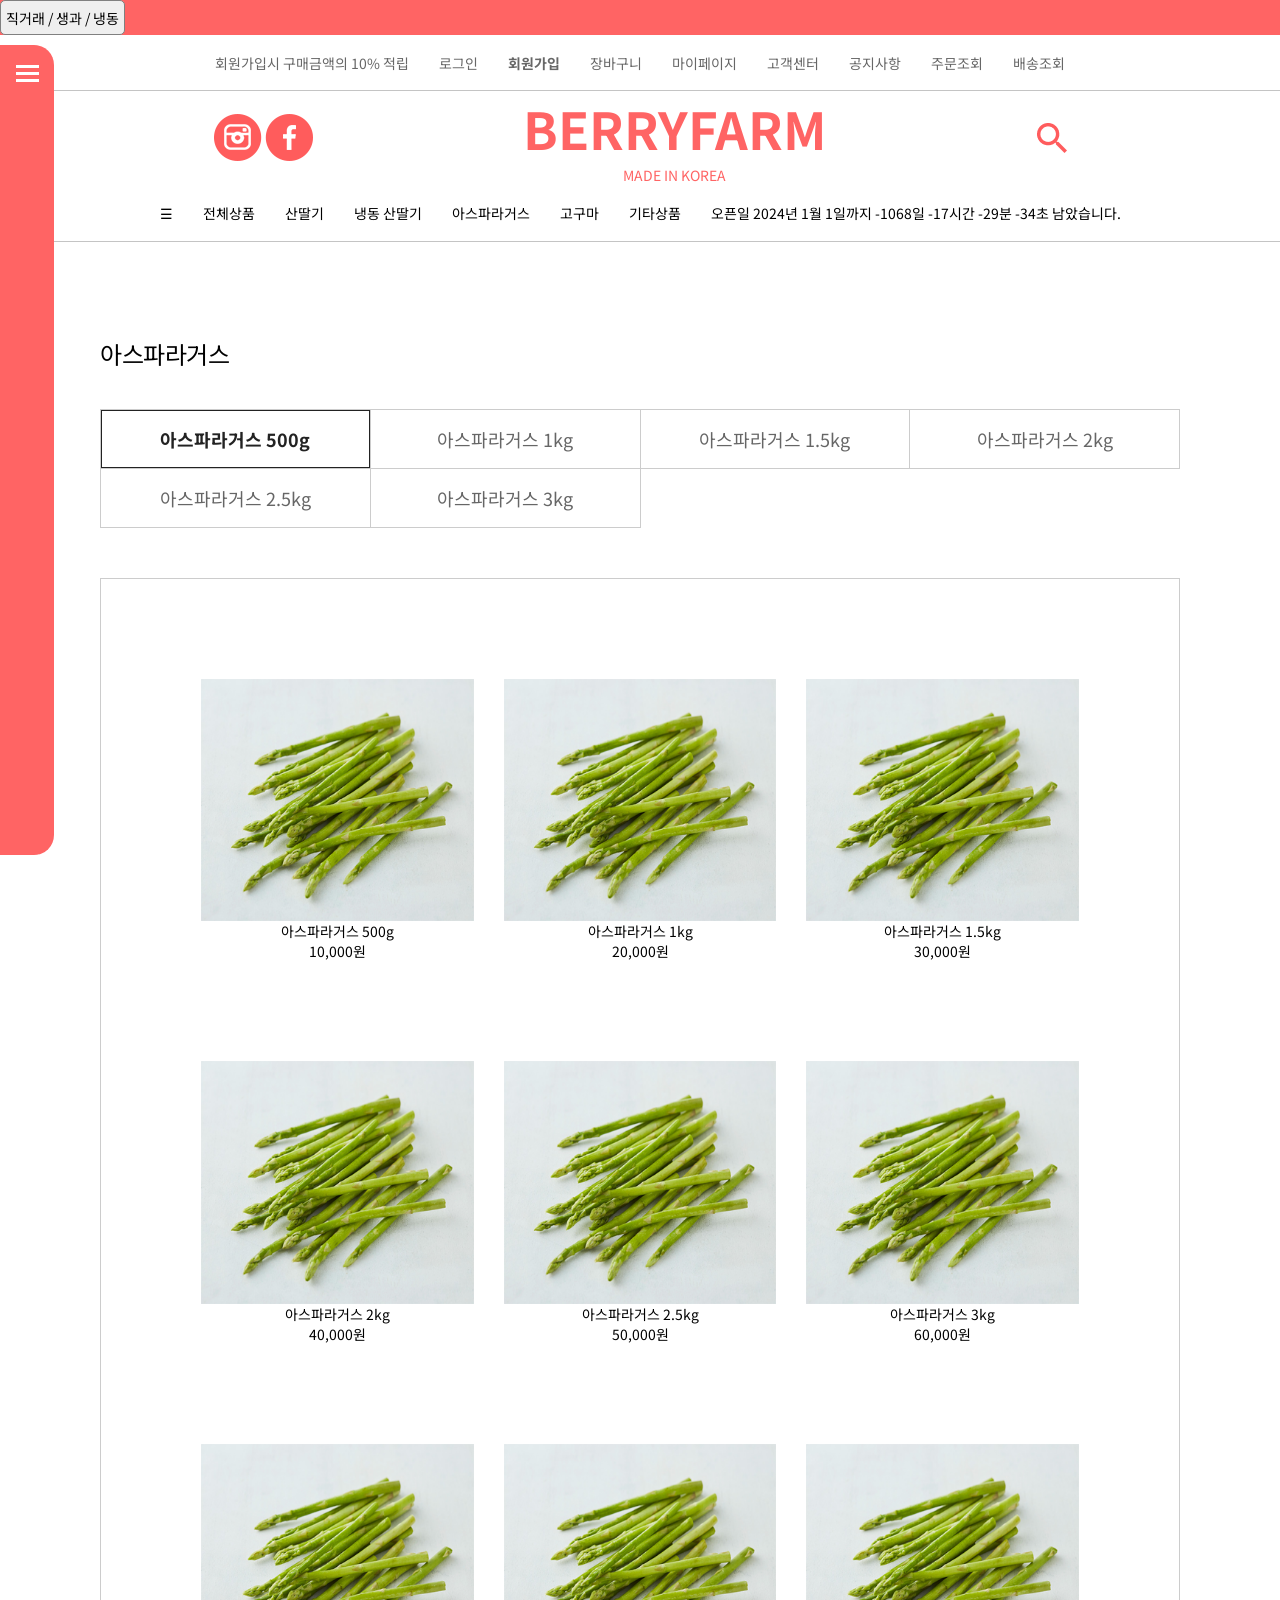
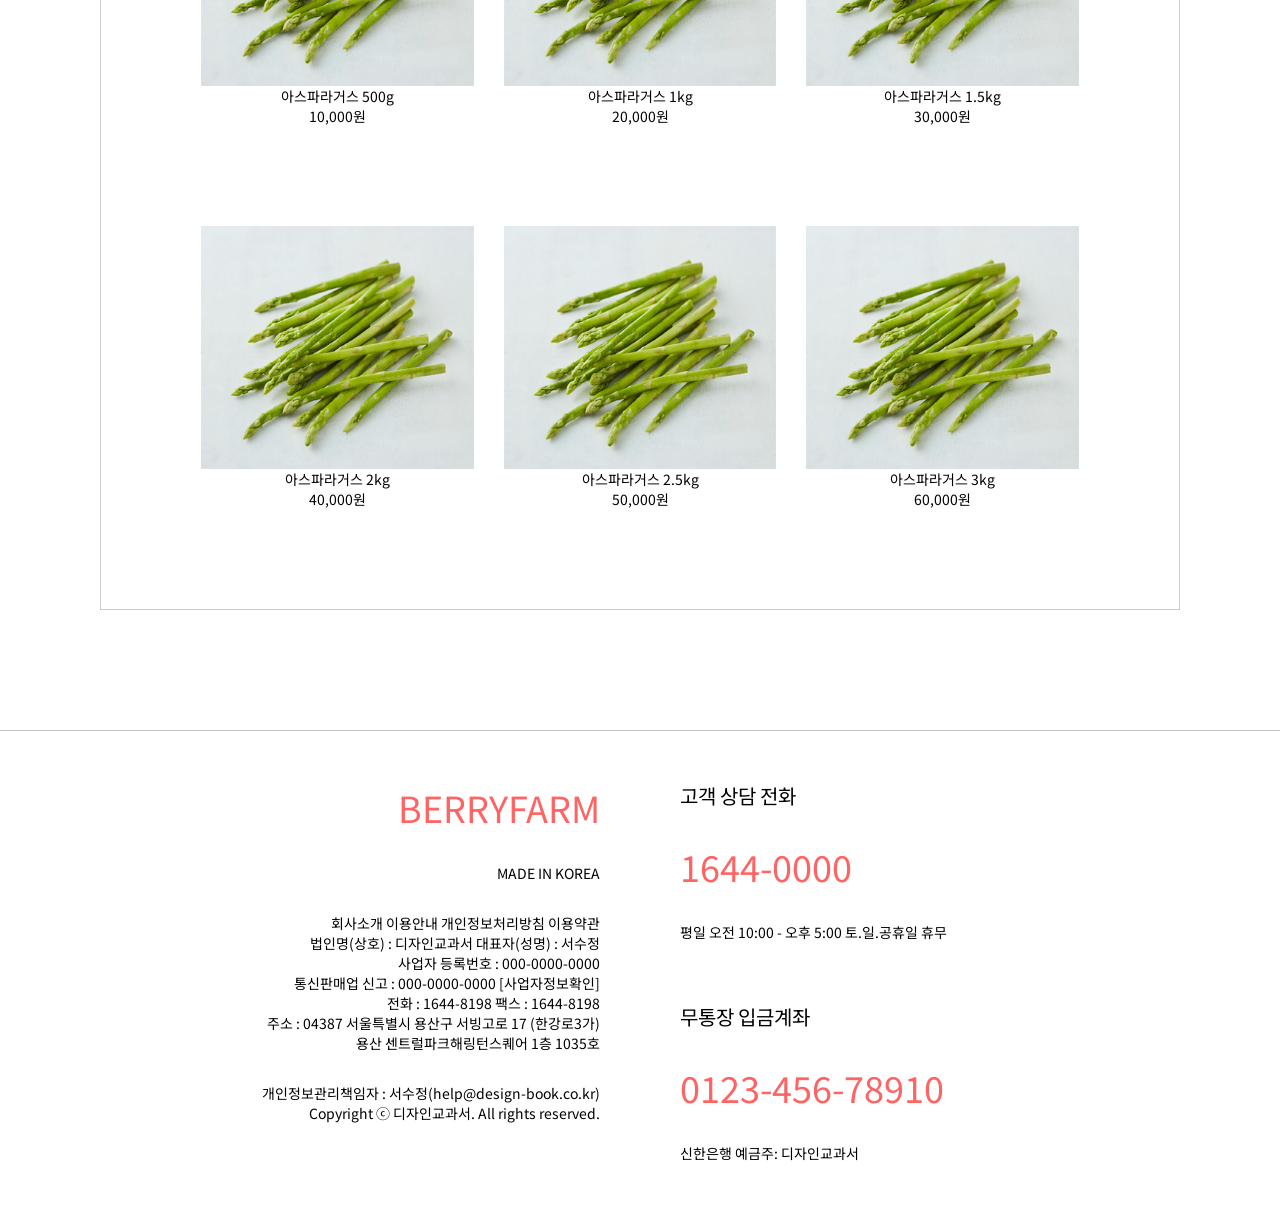
<file: asparagus.html>
<!DOCTYPE html>
<html lang="en">
<head>
    <meta charset="UTF-8">
    <meta http-equiv="X-UA-Compatible" content="IE=edge">
    <meta name="viewport" content="width= , initial-scale=1.0">
    <title>berryfarm</title>
    <link rel="stylesheet" type="text/css" href="./joinstyle.css">
    <link rel="stylesheet" type="text/css" href="./joindefault.css">
    <link rel="stylesheet" type="text/css" href="./style.css">
    <link rel="stylesheet" href="default.css">
    <link rel="stylesheet" href="tab4.css">
    <script src="js/jquery.js" charset="utf-8"></script>
    <script src="js/tab1.js" charset="utf-8"></script>
    <link rel="stylesheet" href="https://cdnjs.cloudflare.com/ajax/libs/font-awesome/6.4.0/css/all.min.css">
    <link rel="stylesheet" href="https://cdn.jsdelivr.net/npm/swiper@9/swiper-bundle.min.css" />
    <script src="https://cdn.jsdelivr.net/npm/swiper@9/swiper-bundle.min.js"></script>
    <script src="./style.js"></script>
</head>
<body>
    
    <script>
        $(document).ready(function(){
            
            $(".open").on('click',function(){
                $(".popup2").show();
                $(".dim").show();
            });
            $(".popup2 .close").on('click',function(){
                $(this).parent().hide();
                $(".dim").hide();
            });
        });
        </script>
        </head>
        <body>
            
            <!-- <a href="#" class="open">팝업열기</a> -->
        
            <div class="popup2">
                <h2>회원가입</h2>
                <div class="con">
                    <table class="type1">
                    <caption>
                        <details class="hide">
                            <summary>회원가입 폼</summary>
                            <div>이름, 연락처, 메모, 적용가능한혜택을 입력 또는 선택하는 표</div>
                        </details>
                    </caption>
                    <colgroup>
                    <col style="width: 111px">
                    <col>
                    </colgroup>
                    <tbody>
                    <tr>
                        <th><label for="txt1">이름</label><span>*<em class="hide">필수입력</em></span></th>
                        <td><input type="text" id="txt10" placeholder="이름을 입력해 주세요."></td>
                    </tr>
                    <tr>
                        <th><label for="txt2">연락처</label><span>*<em class="hide">필수입력</em></span></th>
                        <td><input type="tel" id="txt20" placeholder="숫자만 입력해주세요."></td>
                    </tr>
                    <tr>
                        <th><label for="txt3">메모</label><em>(0/300 byte)</em></th>
                        <td><textarea id="txt30" placeholder="메모 사항이 있으시면 메모로 남겨주세요."></textarea></td>
                    </tr>
                    <!-- <tr>
                        <th>적용 가능한<br>혜택이 있나요?</th>
                        <td>
                            <ul>
                            <li><input type="checkbox" id="chk1_1"><label for="chk1_1">T멤버십 회원이에요.</label></li>
                            <li><input type="checkbox" id="chk1_2"><label for="chk1_2">지금 브로드밴드 인터넷을 쓰고 있어요.</label></li>
                            <li><input type="checkbox" id="chk1_3"><label for="chk1_3">브로드밴드 인터넷을 신규 가입하여 결합하고 싶어요.</label></li>
                            </ul>
                        </td>
                    </tr> -->
                    </tbody>
                    </table>
                    <div class="agree">
                        <input type="checkbox" id="chk1_4"><label for="chk1_4"><span>[필수]</span>개인정보 수집 및 이용 동의</label>
                        <a href="#" class="view">전문보기</a>
                    </div>
                </div>
                <div class="txt_center">
                    <a href="#" class="btn_type1">회원가입</a>
                </div>
                <a href="#" class="close">닫기</a>
            </div>
            <div class="dim"></div>

    
    <!-- 슬라이드 라이브러리 1-1 -->
    <!-- Demo styles -->
  <style>
    html,
    body {
      position: relative;
      height: 100%;
    }

    body {
      background: #fff; /* 배경색을 밝게 */
      font-family: Helvetica Neue, Helvetica, Arial, sans-serif;
      font-size: 14px;
      color: #000;
      margin: 0;
      padding: 0;
    }

    .swiper {
      width: 100%;
      height: 100%;
    }

    .swiper-slide {
      text-align: center;
      font-size: 18px;
      background: #fff;
      display: flex;
      justify-content: center;
      align-items: center;
    }

    .swiper-slide img {
      display: block;
      width: 100%;
      height: 100%;
      object-fit: cover;
    }

    .autoplay-progress {
      position: absolute;
      right: 16px;
      bottom: 16px;
      z-index: 10;
      width: 48px;
      height: 48px;
      display: flex;
      align-items: center;
      justify-content: center;
      font-weight: bold;
      color: var(--swiper-theme-color);
    }

    .autoplay-progress svg {
      --progress: 0;
      position: absolute;
      left: 0;
      top: 0px;
      z-index: 10;
      width: 100%;
      height: 100%;
      stroke-width: 4px;
      stroke: var(--swiper-theme-color);
      fill: none;
      stroke-dashoffset: calc(125.6 * (1 - var(--progress)));
      stroke-dasharray: 125.6;
      transform: rotate(-90deg);
    }
    .background {
        position: fixed;
        top: 0;
        left: 0;
        width: 100%;
        height: 100vh;
        background-color: rgba(0, 0, 0, 0.3);
        z-index: 1000;

        /* 숨기기 */
        z-index: -1;
        opacity: 0;
      }

      .show {
        opacity: 1;
        z-index: 1000;
        transition: all 0.5s;
      }

      .window {
        position: relative;
        width: 100%;
        height: 100%;
      }

      .popup {
        position: absolute;
        top: 50%;
        left: 50%;
        transform: translate(-50%, -50%);
        background-color: #ffffff;
        /* box-shadow: 0 2px 7px rgba(0, 0, 0, 0.3); */
        /* 임시 지정 */
        width: 500px;
        height: 840px; /* 팝업창 높이 */

        /* 초기에 약간 아래에 배치 */
        transform: translate(-50%, -40%);
      }

      .show .popup {
        transform: translate(-50%, -50%);
        transition: all 0.5s;
      }
        .tg  {border-collapse:collapse;border-spacing:0;}
        .tg td{border-color:black;border-style:solid;border-width:1px;font-family:Arial, sans-serif;font-size:14px;
          overflow:hidden;padding:10px 5px;word-break:normal;}
        .tg th{border-color:black;border-style:solid;border-width:1px;font-family:Arial, sans-serif;font-size:14px;
          font-weight:normal;overflow:hidden;padding:10px 5px;word-break:normal;}
        .tg .tg-xe4f{background-color:#ffffff;border-color:#9b9b9b;color:#9b9b9b;text-align:center;vertical-align:top}
        .tg .tg-c4sg{background-color:#ffffff;border-color:#9b9b9b;text-align:center;vertical-align:top;text-decoration:underline;font-weight:bold;}
        .tg .tg-h3q5{background-color:#ffffff;border-color:#9b9b9b;color:#fe0000;text-align:center;vertical-align:top}
        .tg .tg-ebum{background-color:#ffffff;border-color:#9b9b9b;color:#3166ff;text-align:center;vertical-align:top}
        .tg .tg-0lax{background-color:#ffffff;border-color:#9b9b9b;text-align:center;text-align:center;vertical-align:top;}
        span{font-size:14px;}
        .tablesize{display:flex;flex-direction:column;width:500px;height:500px;padding-top:50px;padding-left:50px;padding-right:50px;}
        .label_content{
    /* 감싸고 있는 제일 큰 div */
    position:absolute;
    top:50%;
    left: 50%;
    transform: translate(-50%,-50%);
    }

    /* div 안에 div */
    .content{
        display: none;
        width: 500px;
        height: 500px;
        background:rgb(223, 223, 223);
        border: 1px solid #eee;
        position: absolute;
        top: 50%;
        left: 50%;
        transform: translate(-50%, -50%);
        padding: 30px;
    }

    input:checked + label + .content { display: block;}

    .content label{
        position: absolute;
        bottom: 0;
        left: 50%;
        transform: translate(-50%,50%);
        background-color: #333;
        color: #fff;
        padding: 20px;
    }
    button {
        padding: 5px;
    }
  </style>

<main>

<aside class="side-bar">
  <section class="side-bar__icon-box">
    <section class="side-bar__icon-1">
      <div></div>
      <div></div>
      <div></div>
    </section>
  </section>
  <ul>
    <li>
      <a href="#"><i class="fa-solid fa-cat"></i> 이벤트</a>
      <ul>
        <li><a href="#">진행 중인 이벤트</a></li>
        <li><a href="#">진행 예정인 이벤트</a></li>
        <li><a href="#">마감된 이벤트</a></li>
      </ul>
    </li>
    <li>
      <a href="#">구매후기</a>
      <ul>
        <li><a href="#">전체 구매후기</a></li>
        <li><a href="#">베스트 구매후기</a></li>
      </ul>
    </li>
    <li>
      <a href="#">문의하기</a>
      <ul>
        <li><a href="#">문의하기</a></li>
        <li><a href="#">1:1 문의하기</a></li>
        <li><a href="#">자주묻는 질문</a></li>
      </ul>
    </li>
    <li>
      <a href="#">게시판</a>
      <ul>
        <li><a href="#">공지사항</a></li>
        <li><a href="#">알려드립니다</a></li>
        <li><a href="#">자유게시판</a></li>
      </ul>
    </li>
  </ul>
</aside>
    <!-- 상단 팝업 -->
    <div class="flexbox popupdiv">
    <button id="show">직거래 / 생과 / 냉동</button>
    <div class="background">
      <div class="window">
        <div class="popup">
          <button id="close">팝업닫기</button>
          <!-- 팝업 내용 -->
          <div class="tablesize">
            <table class="tg">
            <thead>
                <tr>
                    <td class="tg-0lax" colspan="7">2024년 1월 직거래 일정</td>
                </tr>
            </thead>
            <tbody>
              <tr>
                <th class="tg-h3q5">일</th>
                <th class="tg-xe4f">월</th>
                <th class="tg-xe4f">화</th>
                <th class="tg-xe4f">수</th>
                <th class="tg-xe4f">목</th>
                <th class="tg-xe4f">금</th>
                <th class="tg-ebum">토</th>
              </tr>
              <tr>
                <td class="tg-h3q5"></td>
                <td class="tg-c4sg">1</td>
                <td class="tg-c4sg">2</td>
                <td class="tg-c4sg">3</td>
                <td class="tg-c4sg">4</td>
                <td class="tg-c4sg">5</td>
                <td class="tg-ebum">6</td>
              </tr>
              <tr>
                <td class="tg-h3q5">7</td>
                <td class="tg-c4sg">8</td>
                <td class="tg-c4sg">9</td>
                <td class="tg-c4sg">10</td>
                <td class="tg-c4sg">11</td>
                <td class="tg-c4sg">12</td>
                <td class="tg-ebum">13</td>
              </tr>
              <tr>
                <td class="tg-h3q5">14</td>
                <td class="tg-c4sg">15</td>
                <td class="tg-c4sg">16</td>
                <td class="tg-c4sg">17</td>
                <td class="tg-c4sg">18</td>
                <td class="tg-c4sg">19</td>
                <td class="tg-ebum">20</td>
              </tr>
              <tr>
                <td class="tg-h3q5">21</td>
                <td class="tg-c4sg">22</td>
                <td class="tg-c4sg">23</td>
                <td class="tg-c4sg">24</td>
                <td class="tg-c4sg">25</td>
                <td class="tg-c4sg">26</td>
                <td class="tg-ebum">27</td>
              </tr>
              <tr>
                <td class="tg-h3q5">28</td>
                <td class="tg-c4sg">29</td>
                <td class="tg-c4sg">30</td>
                <td class="tg-c4sg">31</td>
                <td class="tg-c4sg"></td>
                <td class="tg-c4sg"></td>
                <td class="tg-c4sg"></td>
              </tr>
            </tbody>
            </table>
            <br><span>줄 그어져 있는 날짜에 예약 가능합니다.</span><br>
            <span>주말 및 공휴일은 휴무이므로 운영하지 않습니다.</span><br>
            <span>예약이나 기타 문의사항은 연락 부탁드립니다.</span><br>
            <span>010-0000-0000</span><br>
            <img src="./popupbar.png" alt="구분선이미지">
            <br><span>* 생과 판매 안내 *</span><br>
            <span>5월 말에서 6월 말까지가 수확시기 입니다.</span><br>
            <span>수확시기가 지나면 생과 판매는 중지됩니다.</span><br>
            <img src="./popupbar.png" alt="구분선이미지">
            <br><span>* 냉동 판매 안내 *</span><br>
            <span>냉동 산딸기는 판매시 냉동 식품 배송용 스티로폼 박스에 넣습니다.</span><br>
            <span>스티로폼 박스 안에 아이스팩을 많이 넣어 배송 중에 녹지 않게 합니다.</span><br>
        </div>
        </div>
        <div>
          <div></div>
        </div>
      </div>
    </div>
    </div>
    <!-- 상단 메뉴1 -->
    <div class="flexbox wrap">
    <nav class="block top-menu0">
        <ul class="inline-menu0">
            <li><a href="#">회원가입시 구매금액의 10% 적립</a></li>
            <li><a href="./loginpage.html">로그인</a></li>
            <li><a href="#" class="jointext open">회원가입</a></li>
            <li><a href="#">장바구니</a></li>
            <li><a href="#">마이페이지</a></li>
            <li><a href="#">고객센터</a></li>
            <li><a href="#">공지사항</a></li>
            <li><a href="#">주문조회</a></li>
            <li><a href="#">배송조회</a></li>
        </ul>
    </nav>
            <!-- 다시 헤더 만들기 -->
            <div class="logo1">
                <div class="row40">
                    <img src="./image20.png" alt="아이콘이미지">
                    <img src="./image19.png" alt="아이콘이미지">
                </div>
                <div class="row">
                    <span>
                        <a href="./index.html" class="logotxt100">BERRYFARM</a>
                        <a href="./index.html" class="logotxt101">MADE IN KOREA</a>
                    </span>
                </div>
                <div class="row41">
                    <img src="./vector1.png" alt="아이콘이미지">
                </div>
            </div>
    <!-- 상단 메뉴2 -->
    <nav class="block top-menu">
        <ul class="inline-menu">
            <li><a href="./all.html">☰</a></li>
            <li><a href="./all.html">전체상품</a></li>
            <li><a href="./berry.html">산딸기</a></li>
            <li><a href="./berry2.html">냉동 산딸기</a></li>
            <li><a href="./asparagus.html">아스파라거스</a></li>
            <li><a href="./sweetpotato.html">고구마</a></li>
            <li><a href="./etc.html">기타상품</a></li>
                <!-- 오픈일 디데이 계산 -->
                <div id="count"></div>
        </ul>
    </nav>

    <!-- 슬라이드 라이브러리 1-3 -->
  <!-- Initialize Swiper -->
  <script>
    function show() {
        document.querySelector(".background").className = "background show";
      }

      function close() {
        document.querySelector(".background").className = "background";
      }

      document.querySelector("#show").addEventListener("click", show);
      document.querySelector("#close").addEventListener("click", close);
    const progressCircle = document.querySelector(".autoplay-progress svg");
    const progressContent = document.querySelector(".autoplay-progress span");
    var swiper = new Swiper(".mySwiper", {
      spaceBetween: 30,
      centeredSlides: true,
      autoplay: {
        delay: 2500,
        disableOnInteraction: false
      },
      pagination: {
        el: ".swiper-pagination",
        clickable: true
      },
      navigation: {
        nextEl: ".swiper-button-next",
        prevEl: ".swiper-button-prev"
      },
      on: {
        autoplayTimeLeft(s, time, progress) {
          progressCircle.style.setProperty("--progress", 1 - progress);
          progressContent.textContent = `${Math.ceil(time / 1000)}s`;
        }
      }
    });
  </script>

    <main class="main">
        <h2 class="h2">아스파라거스</h2>
        <div class="tab_group">
          <nav class="tab">
            <ul>
              <li class="on"><button>아스파라거스 500g</button></li>
              <li><button>아스파라거스 1kg</button></li>
              <li><button>아스파라거스 1.5kg</button></li>
              <li><button>아스파라거스 2kg</button></li>
              <li><button>아스파라거스 2.5kg</button></li>
              <li><button>아스파라거스 3kg</button></li>
            </ul>
          </nav>
          <div class="tab_content on">
            <div class="element">
                <ul class="grid4 multi-row">
                    <li>
                        <div class="thumbnail">
                            <div class="img">
                                <a href="#"><img src="./bestproduct2.png" alt="샘플상품"></a>
                            </div>
                            <div class="description txt-xs">
                                <div class="pname">
                                    <a href="#">아스파라거스 500g</a>
                                </div>
                                <div class="pname">
                                    <a href="#">10,000원</a>
                                </div>
                            </div>
                        </div>
                        </li>
                        <li>
                            <div class="thumbnail">
                                <div class="img">
                                    <a href="#"><img src="./bestproduct2.png" alt="샘플상품"></a>
                                </div>
                                <div class="description txt-xs">
                                    <div class="pname">
                                        <a href="#">아스파라거스 1kg</a>
                                    </div>
                                    <div class="pname">
                                        <a href="#">20,000원</a>
                                    </div>
                                </div>
                            </div>
                            </li>
                            <li>
                                <div class="thumbnail">
                                    <div class="img">
                                        <a href="#"><img src="./bestproduct2.png" alt="샘플상품"></a>
                                    </div>
                                    <div class="description txt-xs">
                                        <div class="pname">
                                            <a href="#">아스파라거스 1.5kg</a>
                                        </div>
                                        <div class="pname">
                                            <a href="#">30,000원</a>
                                        </div>
                                    </div>
                                </div>
                                </li>
                    </ul>
                    <ul class="grid4 multi-row">
                        <li>
                            <div class="thumbnail">
                                <div class="img">
                                    <a href="#"><img src="./bestproduct2.png" alt="샘플상품"></a>
                                </div>
                                <div class="description txt-xs">
                                    <div class="pname">
                                        <a href="#">아스파라거스 2kg</a>
                                    </div>
                                    <div class="pname">
                                        <a href="#">40,000원</a>
                                    </div>
                                </div>
                            </div>
                            </li>
                            <li>
                                <div class="thumbnail">
                                    <div class="img">
                                        <a href="#"><img src="./bestproduct2.png" alt="샘플상품"></a>
                                    </div>
                                    <div class="description txt-xs">
                                        <div class="pname">
                                            <a href="#">아스파라거스 2.5kg</a>
                                        </div>
                                        <div class="pname">
                                            <a href="#">50,000원</a>
                                        </div>
                                    </div>
                                </div>
                                </li>
                                <li>
                                    <div class="thumbnail">
                                        <div class="img">
                                            <a href="#"><img src="./bestproduct2.png" alt="샘플상품"></a>
                                        </div>
                                        <div class="description txt-xs">
                                            <div class="pname">
                                                <a href="#">아스파라거스 3kg</a>
                                            </div>
                                            <div class="pname">
                                                <a href="#">60,000원</a>
                                            </div>
                                        </div>
                                    </div>
                                    </li>
                        </ul>
                        <ul class="grid4 multi-row">
                            <li>
                                <div class="thumbnail">
                                    <div class="img">
                                        <a href="#"><img src="./bestproduct2.png" alt="샘플상품"></a>
                                    </div>
                                    <div class="description txt-xs">
                                        <div class="pname">
                                            <a href="#">아스파라거스 500g</a>
                                        </div>
                                        <div class="pname">
                                            <a href="#">10,000원</a>
                                        </div>
                                    </div>
                                </div>
                                </li>
                                <li>
                                    <div class="thumbnail">
                                        <div class="img">
                                            <a href="#"><img src="./bestproduct2.png" alt="샘플상품"></a>
                                        </div>
                                        <div class="description txt-xs">
                                            <div class="pname">
                                                <a href="#">아스파라거스 1kg</a>
                                            </div>
                                            <div class="pname">
                                                <a href="#">20,000원</a>
                                            </div>
                                        </div>
                                    </div>
                                    </li>
                                    <li>
                                        <div class="thumbnail">
                                            <div class="img">
                                                <a href="#"><img src="./bestproduct2.png" alt="샘플상품"></a>
                                            </div>
                                            <div class="description txt-xs">
                                                <div class="pname">
                                                    <a href="#">아스파라거스 1.5kg</a>
                                                </div>
                                                <div class="pname">
                                                    <a href="#">30,000원</a>
                                                </div>
                                            </div>
                                        </div>
                                        </li>
                            </ul>
                            <ul class="grid4 multi-row">
                                <li>
                                    <div class="thumbnail">
                                        <div class="img">
                                            <a href="#"><img src="./bestproduct2.png" alt="샘플상품"></a>
                                        </div>
                                        <div class="description txt-xs">
                                            <div class="pname">
                                                <a href="#">아스파라거스 2kg</a>
                                            </div>
                                            <div class="pname">
                                                <a href="#">40,000원</a>
                                            </div>
                                        </div>
                                    </div>
                                    </li>
                                    <li>
                                        <div class="thumbnail">
                                            <div class="img">
                                                <a href="#"><img src="./bestproduct2.png" alt="샘플상품"></a>
                                            </div>
                                            <div class="description txt-xs">
                                                <div class="pname">
                                                    <a href="#">아스파라거스 2.5kg</a>
                                                </div>
                                                <div class="pname">
                                                    <a href="#">50,000원</a>
                                                </div>
                                            </div>
                                        </div>
                                        </li>
                                        <li>
                                            <div class="thumbnail">
                                                <div class="img">
                                                    <a href="#"><img src="./bestproduct2.png" alt="샘플상품"></a>
                                                </div>
                                                <div class="description txt-xs">
                                                    <div class="pname">
                                                        <a href="#">아스파라거스 3kg</a>
                                                    </div>
                                                    <div class="pname">
                                                        <a href="#">60,000원</a>
                                                    </div>
                                                </div>
                                            </div>
                                            </li>
                                </ul>
                </div>
          </div>
          <div class="tab_content">
            <div class="element">
                <ul class="grid4 multi-row">
                    <li>
                        <div class="thumbnail">
                            <div class="img">
                                <a href="#"><img src="./bestproduct2.png" alt="샘플상품"></a>
                            </div>
                            <div class="description txt-xs">
                                <div class="pname">
                                    <a href="#">아스파라거스 500g</a>
                                </div>
                                <div class="pname">
                                    <a href="#">10,000원</a>
                                </div>
                            </div>
                        </div>
                        </li>
                        <li>
                            <div class="thumbnail">
                                <div class="img">
                                    <a href="#"><img src="./bestproduct2.png" alt="샘플상품"></a>
                                </div>
                                <div class="description txt-xs">
                                    <div class="pname">
                                        <a href="#">아스파라거스 1kg</a>
                                    </div>
                                    <div class="pname">
                                        <a href="#">20,000원</a>
                                    </div>
                                </div>
                            </div>
                            </li>
                            <li>
                                <div class="thumbnail">
                                    <div class="img">
                                        <a href="#"><img src="./bestproduct2.png" alt="샘플상품"></a>
                                    </div>
                                    <div class="description txt-xs">
                                        <div class="pname">
                                            <a href="#">아스파라거스 1.5kg</a>
                                        </div>
                                        <div class="pname">
                                            <a href="#">30,000원</a>
                                        </div>
                                    </div>
                                </div>
                                </li>
                    </ul>
                    <ul class="grid4 multi-row">
                        <li>
                            <div class="thumbnail">
                                <div class="img">
                                    <a href="#"><img src="./bestproduct2.png" alt="샘플상품"></a>
                                </div>
                                <div class="description txt-xs">
                                    <div class="pname">
                                        <a href="#">아스파라거스 2kg</a>
                                    </div>
                                    <div class="pname">
                                        <a href="#">40,000원</a>
                                    </div>
                                </div>
                            </div>
                            </li>
                            <li>
                                <div class="thumbnail">
                                    <div class="img">
                                        <a href="#"><img src="./bestproduct2.png" alt="샘플상품"></a>
                                    </div>
                                    <div class="description txt-xs">
                                        <div class="pname">
                                            <a href="#">아스파라거스 2.5kg</a>
                                        </div>
                                        <div class="pname">
                                            <a href="#">50,000원</a>
                                        </div>
                                    </div>
                                </div>
                                </li>
                                <li>
                                    <div class="thumbnail">
                                        <div class="img">
                                            <a href="#"><img src="./bestproduct2.png" alt="샘플상품"></a>
                                        </div>
                                        <div class="description txt-xs">
                                            <div class="pname">
                                                <a href="#">아스파라거스 3kg</a>
                                            </div>
                                            <div class="pname">
                                                <a href="#">60,000원</a>
                                            </div>
                                        </div>
                                    </div>
                                    </li>
                        </ul>
                        <ul class="grid4 multi-row">
                            <li>
                                <div class="thumbnail">
                                    <div class="img">
                                        <a href="#"><img src="./bestproduct2.png" alt="샘플상품"></a>
                                    </div>
                                    <div class="description txt-xs">
                                        <div class="pname">
                                            <a href="#">아스파라거스 500g</a>
                                        </div>
                                        <div class="pname">
                                            <a href="#">10,000원</a>
                                        </div>
                                    </div>
                                </div>
                                </li>
                                <li>
                                    <div class="thumbnail">
                                        <div class="img">
                                            <a href="#"><img src="./bestproduct2.png" alt="샘플상품"></a>
                                        </div>
                                        <div class="description txt-xs">
                                            <div class="pname">
                                                <a href="#">아스파라거스 1kg</a>
                                            </div>
                                            <div class="pname">
                                                <a href="#">20,000원</a>
                                            </div>
                                        </div>
                                    </div>
                                    </li>
                                    <li>
                                        <div class="thumbnail">
                                            <div class="img">
                                                <a href="#"><img src="./bestproduct2.png" alt="샘플상품"></a>
                                            </div>
                                            <div class="description txt-xs">
                                                <div class="pname">
                                                    <a href="#">아스파라거스 1.5kg</a>
                                                </div>
                                                <div class="pname">
                                                    <a href="#">30,000원</a>
                                                </div>
                                            </div>
                                        </div>
                                        </li>
                            </ul>
                            <ul class="grid4 multi-row">
                                <li>
                                    <div class="thumbnail">
                                        <div class="img">
                                            <a href="#"><img src="./bestproduct2.png" alt="샘플상품"></a>
                                        </div>
                                        <div class="description txt-xs">
                                            <div class="pname">
                                                <a href="#">아스파라거스 2kg</a>
                                            </div>
                                            <div class="pname">
                                                <a href="#">40,000원</a>
                                            </div>
                                        </div>
                                    </div>
                                    </li>
                                    <li>
                                        <div class="thumbnail">
                                            <div class="img">
                                                <a href="#"><img src="./bestproduct2.png" alt="샘플상품"></a>
                                            </div>
                                            <div class="description txt-xs">
                                                <div class="pname">
                                                    <a href="#">아스파라거스 2.5kg</a>
                                                </div>
                                                <div class="pname">
                                                    <a href="#">50,000원</a>
                                                </div>
                                            </div>
                                        </div>
                                        </li>
                                        <li>
                                            <div class="thumbnail">
                                                <div class="img">
                                                    <a href="#"><img src="./bestproduct2.png" alt="샘플상품"></a>
                                                </div>
                                                <div class="description txt-xs">
                                                    <div class="pname">
                                                        <a href="#">아스파라거스 3kg</a>
                                                    </div>
                                                    <div class="pname">
                                                        <a href="#">60,000원</a>
                                                    </div>
                                                </div>
                                            </div>
                                            </li>
                                </ul>
                </div>
          </div>
          <div class="tab_content">
            <div class="element">
                <ul class="grid4 multi-row">
                    <li>
                        <div class="thumbnail">
                            <div class="img">
                                <a href="#"><img src="./bestproduct2.png" alt="샘플상품"></a>
                            </div>
                            <div class="description txt-xs">
                                <div class="pname">
                                    <a href="#">아스파라거스 500g</a>
                                </div>
                                <div class="pname">
                                    <a href="#">10,000원</a>
                                </div>
                            </div>
                        </div>
                        </li>
                        <li>
                            <div class="thumbnail">
                                <div class="img">
                                    <a href="#"><img src="./bestproduct2.png" alt="샘플상품"></a>
                                </div>
                                <div class="description txt-xs">
                                    <div class="pname">
                                        <a href="#">아스파라거스 1kg</a>
                                    </div>
                                    <div class="pname">
                                        <a href="#">20,000원</a>
                                    </div>
                                </div>
                            </div>
                            </li>
                            <li>
                                <div class="thumbnail">
                                    <div class="img">
                                        <a href="#"><img src="./bestproduct2.png" alt="샘플상품"></a>
                                    </div>
                                    <div class="description txt-xs">
                                        <div class="pname">
                                            <a href="#">아스파라거스 1.5kg</a>
                                        </div>
                                        <div class="pname">
                                            <a href="#">30,000원</a>
                                        </div>
                                    </div>
                                </div>
                                </li>
                    </ul>
                    <ul class="grid4 multi-row">
                        <li>
                            <div class="thumbnail">
                                <div class="img">
                                    <a href="#"><img src="./bestproduct2.png" alt="샘플상품"></a>
                                </div>
                                <div class="description txt-xs">
                                    <div class="pname">
                                        <a href="#">아스파라거스 2kg</a>
                                    </div>
                                    <div class="pname">
                                        <a href="#">40,000원</a>
                                    </div>
                                </div>
                            </div>
                            </li>
                            <li>
                                <div class="thumbnail">
                                    <div class="img">
                                        <a href="#"><img src="./bestproduct2.png" alt="샘플상품"></a>
                                    </div>
                                    <div class="description txt-xs">
                                        <div class="pname">
                                            <a href="#">아스파라거스 2.5kg</a>
                                        </div>
                                        <div class="pname">
                                            <a href="#">50,000원</a>
                                        </div>
                                    </div>
                                </div>
                                </li>
                                <li>
                                    <div class="thumbnail">
                                        <div class="img">
                                            <a href="#"><img src="./bestproduct2.png" alt="샘플상품"></a>
                                        </div>
                                        <div class="description txt-xs">
                                            <div class="pname">
                                                <a href="#">아스파라거스 3kg</a>
                                            </div>
                                            <div class="pname">
                                                <a href="#">60,000원</a>
                                            </div>
                                        </div>
                                    </div>
                                    </li>
                        </ul>
                        <ul class="grid4 multi-row">
                            <li>
                                <div class="thumbnail">
                                    <div class="img">
                                        <a href="#"><img src="./bestproduct2.png" alt="샘플상품"></a>
                                    </div>
                                    <div class="description txt-xs">
                                        <div class="pname">
                                            <a href="#">아스파라거스 500g</a>
                                        </div>
                                        <div class="pname">
                                            <a href="#">10,000원</a>
                                        </div>
                                    </div>
                                </div>
                                </li>
                                <li>
                                    <div class="thumbnail">
                                        <div class="img">
                                            <a href="#"><img src="./bestproduct2.png" alt="샘플상품"></a>
                                        </div>
                                        <div class="description txt-xs">
                                            <div class="pname">
                                                <a href="#">아스파라거스 1kg</a>
                                            </div>
                                            <div class="pname">
                                                <a href="#">20,000원</a>
                                            </div>
                                        </div>
                                    </div>
                                    </li>
                                    <li>
                                        <div class="thumbnail">
                                            <div class="img">
                                                <a href="#"><img src="./bestproduct2.png" alt="샘플상품"></a>
                                            </div>
                                            <div class="description txt-xs">
                                                <div class="pname">
                                                    <a href="#">아스파라거스 1.5kg</a>
                                                </div>
                                                <div class="pname">
                                                    <a href="#">30,000원</a>
                                                </div>
                                            </div>
                                        </div>
                                        </li>
                            </ul>
                            <ul class="grid4 multi-row">
                                <li>
                                    <div class="thumbnail">
                                        <div class="img">
                                            <a href="#"><img src="./bestproduct2.png" alt="샘플상품"></a>
                                        </div>
                                        <div class="description txt-xs">
                                            <div class="pname">
                                                <a href="#">아스파라거스 2kg</a>
                                            </div>
                                            <div class="pname">
                                                <a href="#">40,000원</a>
                                            </div>
                                        </div>
                                    </div>
                                    </li>
                                    <li>
                                        <div class="thumbnail">
                                            <div class="img">
                                                <a href="#"><img src="./bestproduct2.png" alt="샘플상품"></a>
                                            </div>
                                            <div class="description txt-xs">
                                                <div class="pname">
                                                    <a href="#">아스파라거스 2.5kg</a>
                                                </div>
                                                <div class="pname">
                                                    <a href="#">50,000원</a>
                                                </div>
                                            </div>
                                        </div>
                                        </li>
                                        <li>
                                            <div class="thumbnail">
                                                <div class="img">
                                                    <a href="#"><img src="./bestproduct2.png" alt="샘플상품"></a>
                                                </div>
                                                <div class="description txt-xs">
                                                    <div class="pname">
                                                        <a href="#">아스파라거스 3kg</a>
                                                    </div>
                                                    <div class="pname">
                                                        <a href="#">60,000원</a>
                                                    </div>
                                                </div>
                                            </div>
                                            </li>
                                </ul>
                </div>
          </div>
          <div class="tab_content">
            <div class="element">
                <ul class="grid4 multi-row">
                    <li>
                        <div class="thumbnail">
                            <div class="img">
                                <a href="#"><img src="./bestproduct2.png" alt="샘플상품"></a>
                            </div>
                            <div class="description txt-xs">
                                <div class="pname">
                                    <a href="#">아스파라거스 500g</a>
                                </div>
                                <div class="pname">
                                    <a href="#">10,000원</a>
                                </div>
                            </div>
                        </div>
                        </li>
                        <li>
                            <div class="thumbnail">
                                <div class="img">
                                    <a href="#"><img src="./bestproduct2.png" alt="샘플상품"></a>
                                </div>
                                <div class="description txt-xs">
                                    <div class="pname">
                                        <a href="#">아스파라거스 1kg</a>
                                    </div>
                                    <div class="pname">
                                        <a href="#">20,000원</a>
                                    </div>
                                </div>
                            </div>
                            </li>
                            <li>
                                <div class="thumbnail">
                                    <div class="img">
                                        <a href="#"><img src="./bestproduct2.png" alt="샘플상품"></a>
                                    </div>
                                    <div class="description txt-xs">
                                        <div class="pname">
                                            <a href="#">아스파라거스 1.5kg</a>
                                        </div>
                                        <div class="pname">
                                            <a href="#">30,000원</a>
                                        </div>
                                    </div>
                                </div>
                                </li>
                    </ul>
                    <ul class="grid4 multi-row">
                        <li>
                            <div class="thumbnail">
                                <div class="img">
                                    <a href="#"><img src="./bestproduct2.png" alt="샘플상품"></a>
                                </div>
                                <div class="description txt-xs">
                                    <div class="pname">
                                        <a href="#">아스파라거스 2kg</a>
                                    </div>
                                    <div class="pname">
                                        <a href="#">40,000원</a>
                                    </div>
                                </div>
                            </div>
                            </li>
                            <li>
                                <div class="thumbnail">
                                    <div class="img">
                                        <a href="#"><img src="./bestproduct2.png" alt="샘플상품"></a>
                                    </div>
                                    <div class="description txt-xs">
                                        <div class="pname">
                                            <a href="#">아스파라거스 2.5kg</a>
                                        </div>
                                        <div class="pname">
                                            <a href="#">50,000원</a>
                                        </div>
                                    </div>
                                </div>
                                </li>
                                <li>
                                    <div class="thumbnail">
                                        <div class="img">
                                            <a href="#"><img src="./bestproduct2.png" alt="샘플상품"></a>
                                        </div>
                                        <div class="description txt-xs">
                                            <div class="pname">
                                                <a href="#">아스파라거스 3kg</a>
                                            </div>
                                            <div class="pname">
                                                <a href="#">60,000원</a>
                                            </div>
                                        </div>
                                    </div>
                                    </li>
                        </ul>
                        <ul class="grid4 multi-row">
                            <li>
                                <div class="thumbnail">
                                    <div class="img">
                                        <a href="#"><img src="./bestproduct2.png" alt="샘플상품"></a>
                                    </div>
                                    <div class="description txt-xs">
                                        <div class="pname">
                                            <a href="#">아스파라거스 500g</a>
                                        </div>
                                        <div class="pname">
                                            <a href="#">10,000원</a>
                                        </div>
                                    </div>
                                </div>
                                </li>
                                <li>
                                    <div class="thumbnail">
                                        <div class="img">
                                            <a href="#"><img src="./bestproduct2.png" alt="샘플상품"></a>
                                        </div>
                                        <div class="description txt-xs">
                                            <div class="pname">
                                                <a href="#">아스파라거스 1kg</a>
                                            </div>
                                            <div class="pname">
                                                <a href="#">20,000원</a>
                                            </div>
                                        </div>
                                    </div>
                                    </li>
                                    <li>
                                        <div class="thumbnail">
                                            <div class="img">
                                                <a href="#"><img src="./bestproduct2.png" alt="샘플상품"></a>
                                            </div>
                                            <div class="description txt-xs">
                                                <div class="pname">
                                                    <a href="#">아스파라거스 1.5kg</a>
                                                </div>
                                                <div class="pname">
                                                    <a href="#">30,000원</a>
                                                </div>
                                            </div>
                                        </div>
                                        </li>
                            </ul>
                            <ul class="grid4 multi-row">
                                <li>
                                    <div class="thumbnail">
                                        <div class="img">
                                            <a href="#"><img src="./bestproduct2.png" alt="샘플상품"></a>
                                        </div>
                                        <div class="description txt-xs">
                                            <div class="pname">
                                                <a href="#">아스파라거스 2kg</a>
                                            </div>
                                            <div class="pname">
                                                <a href="#">40,000원</a>
                                            </div>
                                        </div>
                                    </div>
                                    </li>
                                    <li>
                                        <div class="thumbnail">
                                            <div class="img">
                                                <a href="#"><img src="./bestproduct2.png" alt="샘플상품"></a>
                                            </div>
                                            <div class="description txt-xs">
                                                <div class="pname">
                                                    <a href="#">아스파라거스 2.5kg</a>
                                                </div>
                                                <div class="pname">
                                                    <a href="#">50,000원</a>
                                                </div>
                                            </div>
                                        </div>
                                        </li>
                                        <li>
                                            <div class="thumbnail">
                                                <div class="img">
                                                    <a href="#"><img src="./bestproduct2.png" alt="샘플상품"></a>
                                                </div>
                                                <div class="description txt-xs">
                                                    <div class="pname">
                                                        <a href="#">아스파라거스 3kg</a>
                                                    </div>
                                                    <div class="pname">
                                                        <a href="#">60,000원</a>
                                                    </div>
                                                </div>
                                            </div>
                                            </li>
                                </ul>
                </div>
          </div>
          <div class="tab_content">
            <div class="element">
                <ul class="grid4 multi-row">
                    <li>
                        <div class="thumbnail">
                            <div class="img">
                                <a href="#"><img src="./bestproduct2.png" alt="샘플상품"></a>
                            </div>
                            <div class="description txt-xs">
                                <div class="pname">
                                    <a href="#">아스파라거스 500g</a>
                                </div>
                                <div class="pname">
                                    <a href="#">10,000원</a>
                                </div>
                            </div>
                        </div>
                        </li>
                        <li>
                            <div class="thumbnail">
                                <div class="img">
                                    <a href="#"><img src="./bestproduct2.png" alt="샘플상품"></a>
                                </div>
                                <div class="description txt-xs">
                                    <div class="pname">
                                        <a href="#">아스파라거스 1kg</a>
                                    </div>
                                    <div class="pname">
                                        <a href="#">20,000원</a>
                                    </div>
                                </div>
                            </div>
                            </li>
                            <li>
                                <div class="thumbnail">
                                    <div class="img">
                                        <a href="#"><img src="./bestproduct2.png" alt="샘플상품"></a>
                                    </div>
                                    <div class="description txt-xs">
                                        <div class="pname">
                                            <a href="#">아스파라거스 1.5kg</a>
                                        </div>
                                        <div class="pname">
                                            <a href="#">30,000원</a>
                                        </div>
                                    </div>
                                </div>
                                </li>
                    </ul>
                    <ul class="grid4 multi-row">
                        <li>
                            <div class="thumbnail">
                                <div class="img">
                                    <a href="#"><img src="./bestproduct2.png" alt="샘플상품"></a>
                                </div>
                                <div class="description txt-xs">
                                    <div class="pname">
                                        <a href="#">아스파라거스 2kg</a>
                                    </div>
                                    <div class="pname">
                                        <a href="#">40,000원</a>
                                    </div>
                                </div>
                            </div>
                            </li>
                            <li>
                                <div class="thumbnail">
                                    <div class="img">
                                        <a href="#"><img src="./bestproduct2.png" alt="샘플상품"></a>
                                    </div>
                                    <div class="description txt-xs">
                                        <div class="pname">
                                            <a href="#">아스파라거스 2.5kg</a>
                                        </div>
                                        <div class="pname">
                                            <a href="#">50,000원</a>
                                        </div>
                                    </div>
                                </div>
                                </li>
                                <li>
                                    <div class="thumbnail">
                                        <div class="img">
                                            <a href="#"><img src="./bestproduct2.png" alt="샘플상품"></a>
                                        </div>
                                        <div class="description txt-xs">
                                            <div class="pname">
                                                <a href="#">아스파라거스 3kg</a>
                                            </div>
                                            <div class="pname">
                                                <a href="#">60,000원</a>
                                            </div>
                                        </div>
                                    </div>
                                    </li>
                        </ul>
                        <ul class="grid4 multi-row">
                            <li>
                                <div class="thumbnail">
                                    <div class="img">
                                        <a href="#"><img src="./bestproduct2.png" alt="샘플상품"></a>
                                    </div>
                                    <div class="description txt-xs">
                                        <div class="pname">
                                            <a href="#">아스파라거스 500g</a>
                                        </div>
                                        <div class="pname">
                                            <a href="#">10,000원</a>
                                        </div>
                                    </div>
                                </div>
                                </li>
                                <li>
                                    <div class="thumbnail">
                                        <div class="img">
                                            <a href="#"><img src="./bestproduct2.png" alt="샘플상품"></a>
                                        </div>
                                        <div class="description txt-xs">
                                            <div class="pname">
                                                <a href="#">아스파라거스 1kg</a>
                                            </div>
                                            <div class="pname">
                                                <a href="#">20,000원</a>
                                            </div>
                                        </div>
                                    </div>
                                    </li>
                                    <li>
                                        <div class="thumbnail">
                                            <div class="img">
                                                <a href="#"><img src="./bestproduct2.png" alt="샘플상품"></a>
                                            </div>
                                            <div class="description txt-xs">
                                                <div class="pname">
                                                    <a href="#">아스파라거스 1.5kg</a>
                                                </div>
                                                <div class="pname">
                                                    <a href="#">30,000원</a>
                                                </div>
                                            </div>
                                        </div>
                                        </li>
                            </ul>
                            <ul class="grid4 multi-row">
                                <li>
                                    <div class="thumbnail">
                                        <div class="img">
                                            <a href="#"><img src="./bestproduct2.png" alt="샘플상품"></a>
                                        </div>
                                        <div class="description txt-xs">
                                            <div class="pname">
                                                <a href="#">아스파라거스 2kg</a>
                                            </div>
                                            <div class="pname">
                                                <a href="#">40,000원</a>
                                            </div>
                                        </div>
                                    </div>
                                    </li>
                                    <li>
                                        <div class="thumbnail">
                                            <div class="img">
                                                <a href="#"><img src="./bestproduct2.png" alt="샘플상품"></a>
                                            </div>
                                            <div class="description txt-xs">
                                                <div class="pname">
                                                    <a href="#">아스파라거스 2.5kg</a>
                                                </div>
                                                <div class="pname">
                                                    <a href="#">50,000원</a>
                                                </div>
                                            </div>
                                        </div>
                                        </li>
                                        <li>
                                            <div class="thumbnail">
                                                <div class="img">
                                                    <a href="#"><img src="./bestproduct2.png" alt="샘플상품"></a>
                                                </div>
                                                <div class="description txt-xs">
                                                    <div class="pname">
                                                        <a href="#">아스파라거스 3kg</a>
                                                    </div>
                                                    <div class="pname">
                                                        <a href="#">60,000원</a>
                                                    </div>
                                                </div>
                                            </div>
                                            </li>
                                </ul>
                </div>
          </div>
          <div class="tab_content">
            <div class="element">
                <ul class="grid4 multi-row">
                    <li>
                        <div class="thumbnail">
                            <div class="img">
                                <a href="#"><img src="./bestproduct2.png" alt="샘플상품"></a>
                            </div>
                            <div class="description txt-xs">
                                <div class="pname">
                                    <a href="#">아스파라거스 500g</a>
                                </div>
                                <div class="pname">
                                    <a href="#">10,000원</a>
                                </div>
                            </div>
                        </div>
                        </li>
                        <li>
                            <div class="thumbnail">
                                <div class="img">
                                    <a href="#"><img src="./bestproduct2.png" alt="샘플상품"></a>
                                </div>
                                <div class="description txt-xs">
                                    <div class="pname">
                                        <a href="#">아스파라거스 1kg</a>
                                    </div>
                                    <div class="pname">
                                        <a href="#">20,000원</a>
                                    </div>
                                </div>
                            </div>
                            </li>
                            <li>
                                <div class="thumbnail">
                                    <div class="img">
                                        <a href="#"><img src="./bestproduct2.png" alt="샘플상품"></a>
                                    </div>
                                    <div class="description txt-xs">
                                        <div class="pname">
                                            <a href="#">아스파라거스 1.5kg</a>
                                        </div>
                                        <div class="pname">
                                            <a href="#">30,000원</a>
                                        </div>
                                    </div>
                                </div>
                                </li>
                    </ul>
                    <ul class="grid4 multi-row">
                        <li>
                            <div class="thumbnail">
                                <div class="img">
                                    <a href="#"><img src="./bestproduct2.png" alt="샘플상품"></a>
                                </div>
                                <div class="description txt-xs">
                                    <div class="pname">
                                        <a href="#">아스파라거스 2kg</a>
                                    </div>
                                    <div class="pname">
                                        <a href="#">40,000원</a>
                                    </div>
                                </div>
                            </div>
                            </li>
                            <li>
                                <div class="thumbnail">
                                    <div class="img">
                                        <a href="#"><img src="./bestproduct2.png" alt="샘플상품"></a>
                                    </div>
                                    <div class="description txt-xs">
                                        <div class="pname">
                                            <a href="#">아스파라거스 2.5kg</a>
                                        </div>
                                        <div class="pname">
                                            <a href="#">50,000원</a>
                                        </div>
                                    </div>
                                </div>
                                </li>
                                <li>
                                    <div class="thumbnail">
                                        <div class="img">
                                            <a href="#"><img src="./bestproduct2.png" alt="샘플상품"></a>
                                        </div>
                                        <div class="description txt-xs">
                                            <div class="pname">
                                                <a href="#">아스파라거스 3kg</a>
                                            </div>
                                            <div class="pname">
                                                <a href="#">60,000원</a>
                                            </div>
                                        </div>
                                    </div>
                                    </li>
                        </ul>
                        <ul class="grid4 multi-row">
                            <li>
                                <div class="thumbnail">
                                    <div class="img">
                                        <a href="#"><img src="./bestproduct2.png" alt="샘플상품"></a>
                                    </div>
                                    <div class="description txt-xs">
                                        <div class="pname">
                                            <a href="#">아스파라거스 500g</a>
                                        </div>
                                        <div class="pname">
                                            <a href="#">10,000원</a>
                                        </div>
                                    </div>
                                </div>
                                </li>
                                <li>
                                    <div class="thumbnail">
                                        <div class="img">
                                            <a href="#"><img src="./bestproduct2.png" alt="샘플상품"></a>
                                        </div>
                                        <div class="description txt-xs">
                                            <div class="pname">
                                                <a href="#">아스파라거스 1kg</a>
                                            </div>
                                            <div class="pname">
                                                <a href="#">20,000원</a>
                                            </div>
                                        </div>
                                    </div>
                                    </li>
                                    <li>
                                        <div class="thumbnail">
                                            <div class="img">
                                                <a href="#"><img src="./bestproduct2.png" alt="샘플상품"></a>
                                            </div>
                                            <div class="description txt-xs">
                                                <div class="pname">
                                                    <a href="#">아스파라거스 1.5kg</a>
                                                </div>
                                                <div class="pname">
                                                    <a href="#">30,000원</a>
                                                </div>
                                            </div>
                                        </div>
                                        </li>
                            </ul>
                            <ul class="grid4 multi-row">
                                <li>
                                    <div class="thumbnail">
                                        <div class="img">
                                            <a href="#"><img src="./bestproduct2.png" alt="샘플상품"></a>
                                        </div>
                                        <div class="description txt-xs">
                                            <div class="pname">
                                                <a href="#">아스파라거스 2kg</a>
                                            </div>
                                            <div class="pname">
                                                <a href="#">40,000원</a>
                                            </div>
                                        </div>
                                    </div>
                                    </li>
                                    <li>
                                        <div class="thumbnail">
                                            <div class="img">
                                                <a href="#"><img src="./bestproduct2.png" alt="샘플상품"></a>
                                            </div>
                                            <div class="description txt-xs">
                                                <div class="pname">
                                                    <a href="#">아스파라거스 2.5kg</a>
                                                </div>
                                                <div class="pname">
                                                    <a href="#">50,000원</a>
                                                </div>
                                            </div>
                                        </div>
                                        </li>
                                        <li>
                                            <div class="thumbnail">
                                                <div class="img">
                                                    <a href="#"><img src="./bestproduct2.png" alt="샘플상품"></a>
                                                </div>
                                                <div class="description txt-xs">
                                                    <div class="pname">
                                                        <a href="#">아스파라거스 3kg</a>
                                                    </div>
                                                    <div class="pname">
                                                        <a href="#">60,000원</a>
                                                    </div>
                                                </div>
                                            </div>
                                            </li>
                                </ul>
                </div>
          </div>
          
        </div>
      </main>
    <!-- block50 -->
    <div class="block50">
        <div class="block50-box">
            <div class="block50-box-color">
                <div class="boxcolortxt1">BERRYFARM</div><div class="boxcolortxt2">MADE IN KOREA</div><div class="boxcolortxt3">회사소개 이용안내 개인정보처리방침 이용약관<br>
법인명(상호) : 디자인교과서 대표자(성명) : 서수정<br>
사업자 등록번호 : 000-0000-0000<br>
통신판매업 신고 : 000-0000-0000 [사업자정보확인]<br>
전화 : 1644-8198 팩스 : 1644-8198<br>
주소 : 04387 서울특별시 용산구 서빙고로 17 (한강로3가)<br>
용산 센트럴파크해링턴스퀘어 1층 1035호</div><div class="boxcolortxt4">
개인정보관리책임자 : 서수정(help@design-book.co.kr)<br>
Copyright ⓒ 디자인교과서. All rights reserved.</div>
            </div>
        </div>
        <!-- block51 -->
        <div class="block51-box">
            <div class="block51-box-color">
                <div class="boxcolortxt5">고객 상담 전화</div>
                <div class="boxcolortxt6">1644-0000</div>
                <div class="boxcolortxt7">
                    평일 오전 10:00 - 오후 5:00 토.일.공휴일 휴무</div></div>
            <div class="block51-box-color10">
                <div class="boxcolortxt8">무통장 입금계좌</div>
                <div class="boxcolortxt9">0123-456-78910</div>
                <div class="boxcolortxt10">
                    신한은행 예금주: 디자인교과서</div></div>
        </div>
    </div>
    </div>
    </div>
    </div>
</main>
</body>
</html>
</file>
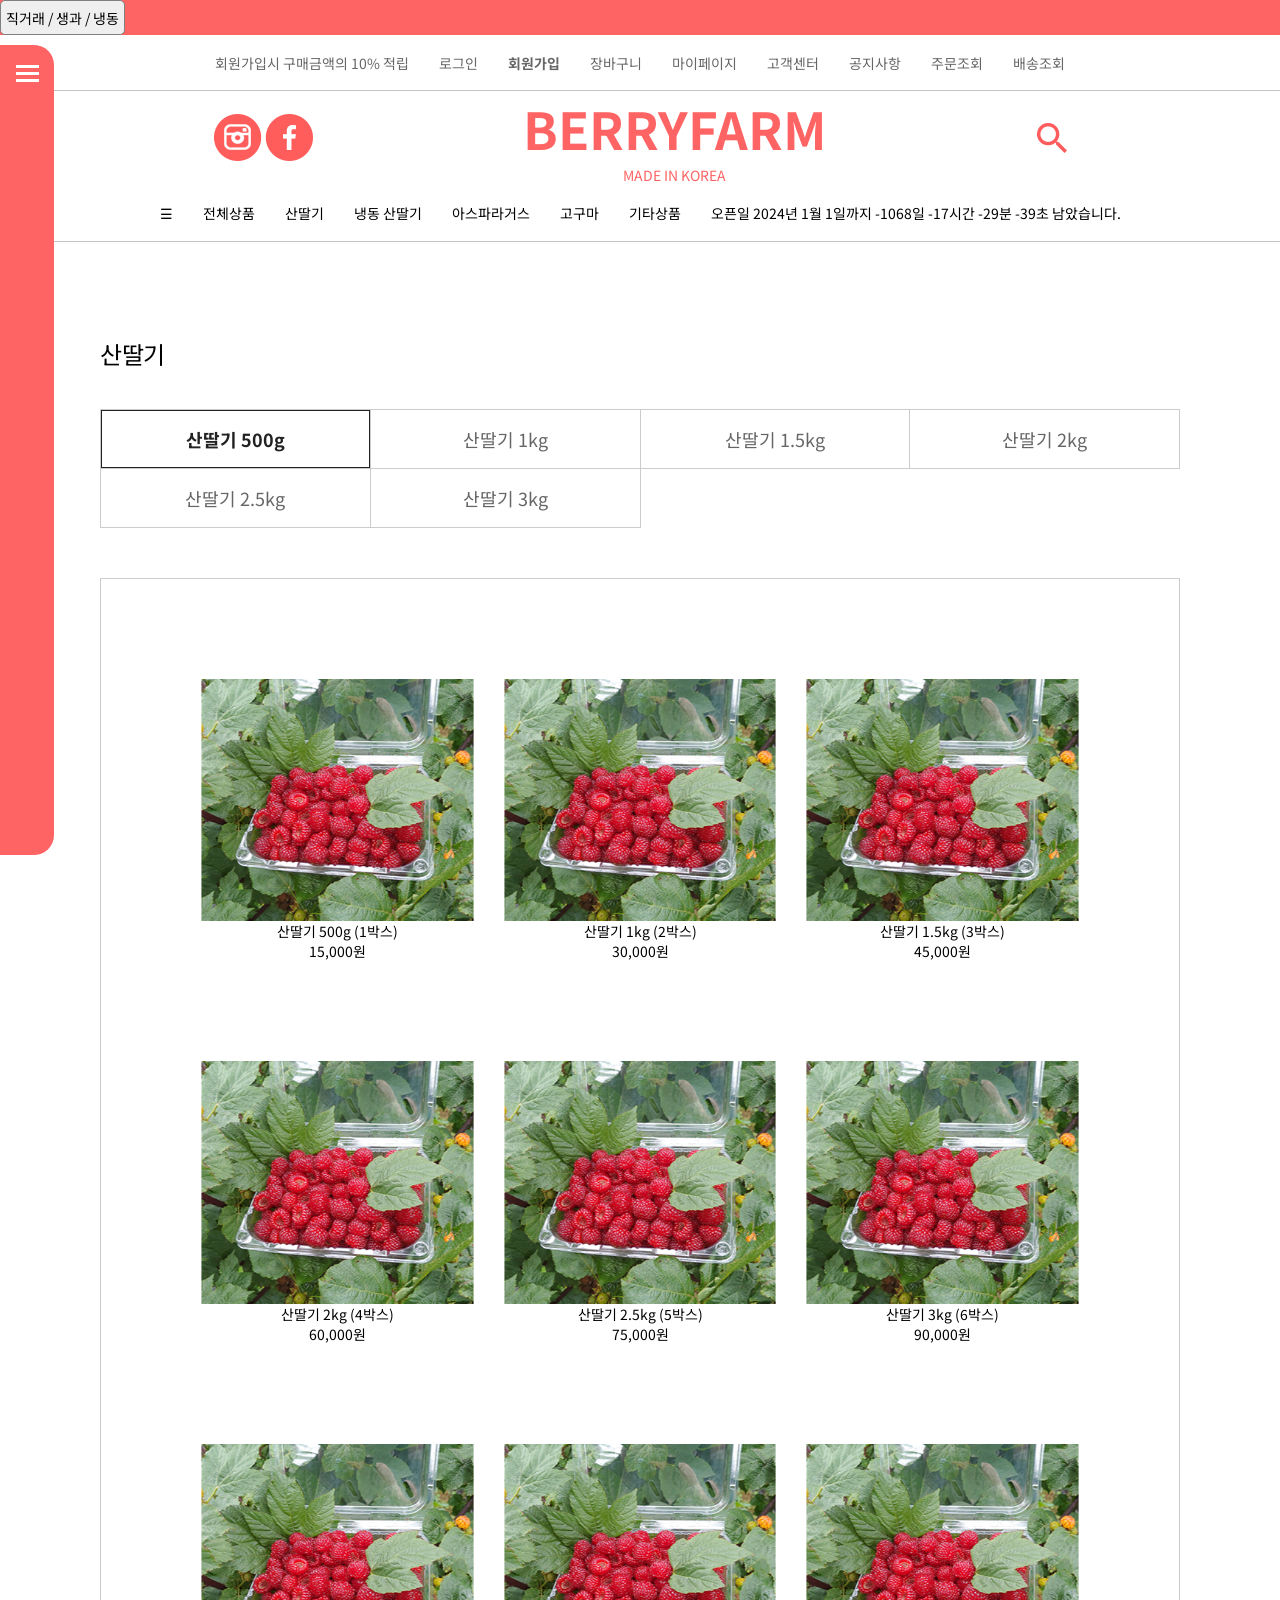
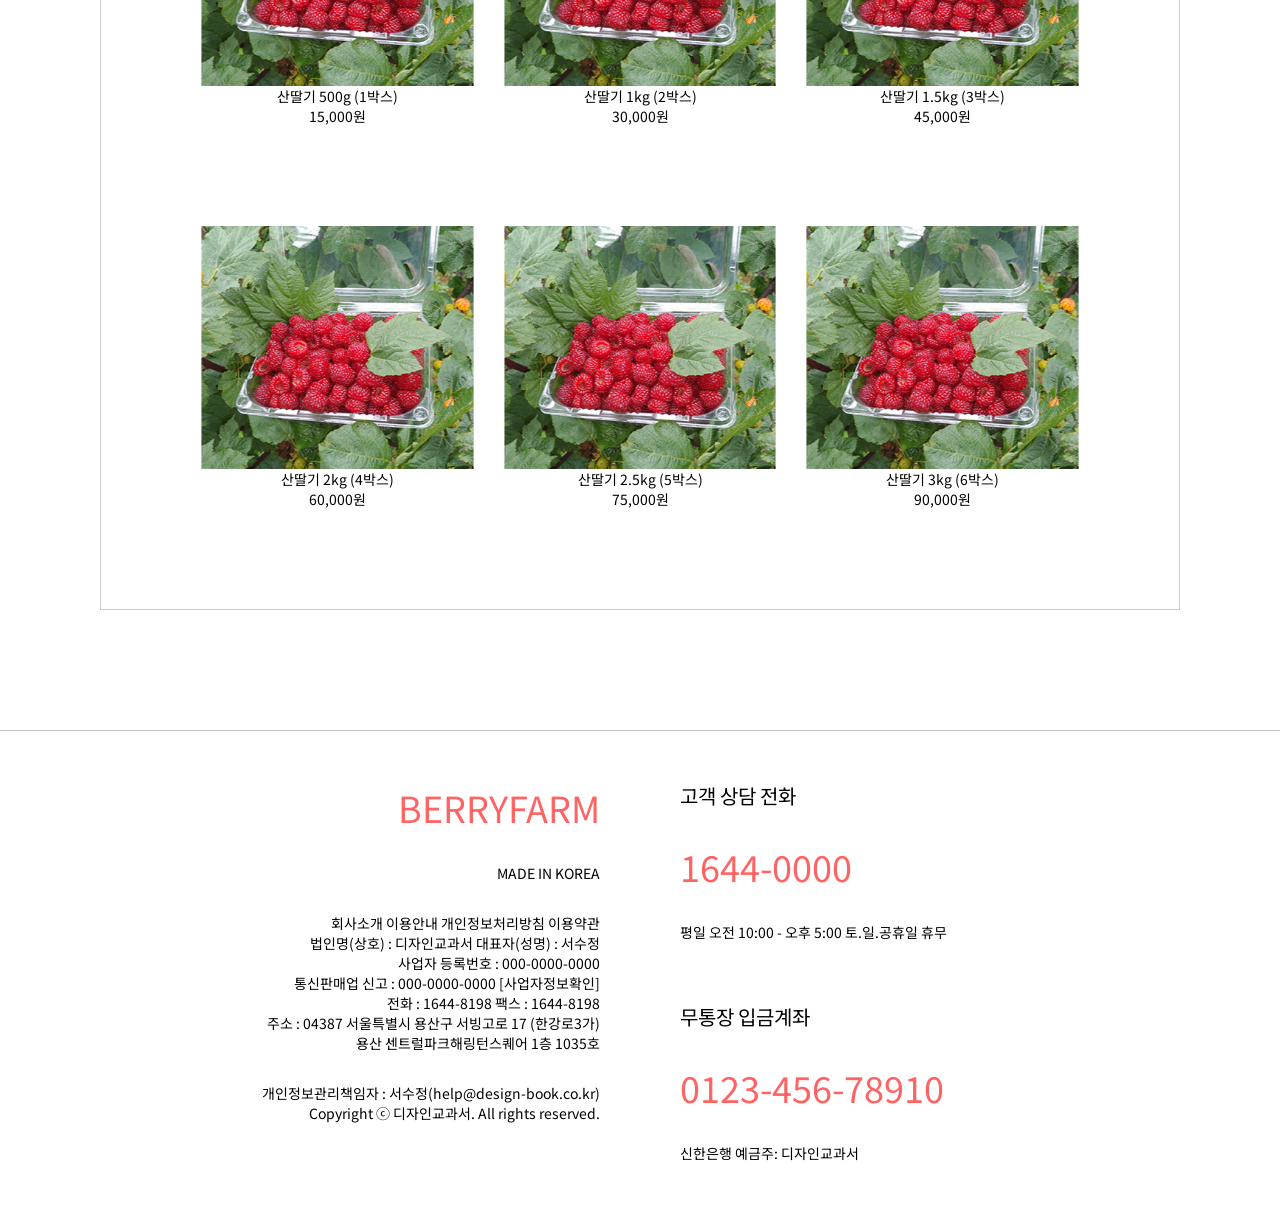
<file: berry.html>
<!DOCTYPE html>
<html lang="en">
<head>
    <meta charset="UTF-8">
    <meta http-equiv="X-UA-Compatible" content="IE=edge">
    <meta name="viewport" content="width= , initial-scale=1.0">
    <title>berryfarm</title>
    <link rel="stylesheet" type="text/css" href="./joinstyle.css">
    <link rel="stylesheet" type="text/css" href="./joindefault.css">
    <link rel="stylesheet" type="text/css" href="./style.css">
    <link rel="stylesheet" href="default.css">
    <link rel="stylesheet" href="tab4.css">
    <script src="js/jquery.js" charset="utf-8"></script>
    <script src="js/tab1.js" charset="utf-8"></script>
    <link rel="stylesheet" href="https://cdnjs.cloudflare.com/ajax/libs/font-awesome/6.4.0/css/all.min.css">
    <link rel="stylesheet" href="https://cdn.jsdelivr.net/npm/swiper@9/swiper-bundle.min.css" />
    <script src="https://cdn.jsdelivr.net/npm/swiper@9/swiper-bundle.min.js"></script>
    <script src="./style.js"></script>
</head>
<body>
    
    <script>
        $(document).ready(function(){
            
            $(".open").on('click',function(){
                $(".popup2").show();
                $(".dim").show();
            });
            $(".popup2 .close").on('click',function(){
                $(this).parent().hide();
                $(".dim").hide();
            });
        });
        </script>
        </head>
        <body>
            
            <!-- <a href="#" class="open">팝업열기</a> -->
        
            <div class="popup2">
                <h2>회원가입</h2>
                <div class="con">
                    <table class="type1">
                    <caption>
                        <details class="hide">
                            <summary>회원가입 폼</summary>
                            <div>이름, 연락처, 메모, 적용가능한혜택을 입력 또는 선택하는 표</div>
                        </details>
                    </caption>
                    <colgroup>
                    <col style="width: 111px">
                    <col>
                    </colgroup>
                    <tbody>
                    <tr>
                        <th><label for="txt1">이름</label><span>*<em class="hide">필수입력</em></span></th>
                        <td><input type="text" id="txt10" placeholder="이름을 입력해 주세요."></td>
                    </tr>
                    <tr>
                        <th><label for="txt2">연락처</label><span>*<em class="hide">필수입력</em></span></th>
                        <td><input type="tel" id="txt20" placeholder="숫자만 입력해주세요."></td>
                    </tr>
                    <tr>
                        <th><label for="txt3">메모</label><em>(0/300 byte)</em></th>
                        <td><textarea id="txt30" placeholder="메모 사항이 있으시면 메모로 남겨주세요."></textarea></td>
                    </tr>
                    <!-- <tr>
                        <th>적용 가능한<br>혜택이 있나요?</th>
                        <td>
                            <ul>
                            <li><input type="checkbox" id="chk1_1"><label for="chk1_1">T멤버십 회원이에요.</label></li>
                            <li><input type="checkbox" id="chk1_2"><label for="chk1_2">지금 브로드밴드 인터넷을 쓰고 있어요.</label></li>
                            <li><input type="checkbox" id="chk1_3"><label for="chk1_3">브로드밴드 인터넷을 신규 가입하여 결합하고 싶어요.</label></li>
                            </ul>
                        </td>
                    </tr> -->
                    </tbody>
                    </table>
                    <div class="agree">
                        <input type="checkbox" id="chk1_4"><label for="chk1_4"><span>[필수]</span>개인정보 수집 및 이용 동의</label>
                        <a href="#" class="view">전문보기</a>
                    </div>
                </div>
                <div class="txt_center">
                    <a href="#" class="btn_type1">회원가입</a>
                </div>
                <a href="#" class="close">닫기</a>
            </div>
            <div class="dim"></div>

    
    <!-- 슬라이드 라이브러리 1-1 -->
    <!-- Demo styles -->
  <style>
    html,
    body {
      position: relative;
      height: 100%;
    }

    body {
      background: #fff; /* 배경색을 밝게 */
      font-family: Helvetica Neue, Helvetica, Arial, sans-serif;
      font-size: 14px;
      color: #000;
      margin: 0;
      padding: 0;
    }

    .swiper {
      width: 100%;
      height: 100%;
    }

    .swiper-slide {
      text-align: center;
      font-size: 18px;
      background: #fff;
      display: flex;
      justify-content: center;
      align-items: center;
    }

    .swiper-slide img {
      display: block;
      width: 100%;
      height: 100%;
      object-fit: cover;
    }

    .autoplay-progress {
      position: absolute;
      right: 16px;
      bottom: 16px;
      z-index: 10;
      width: 48px;
      height: 48px;
      display: flex;
      align-items: center;
      justify-content: center;
      font-weight: bold;
      color: var(--swiper-theme-color);
    }

    .autoplay-progress svg {
      --progress: 0;
      position: absolute;
      left: 0;
      top: 0px;
      z-index: 10;
      width: 100%;
      height: 100%;
      stroke-width: 4px;
      stroke: var(--swiper-theme-color);
      fill: none;
      stroke-dashoffset: calc(125.6 * (1 - var(--progress)));
      stroke-dasharray: 125.6;
      transform: rotate(-90deg);
    }
    .background {
        position: fixed;
        top: 0;
        left: 0;
        width: 100%;
        height: 100vh;
        background-color: rgba(0, 0, 0, 0.3);
        z-index: 1000;

        /* 숨기기 */
        z-index: -1;
        opacity: 0;
      }

      .show {
        opacity: 1;
        z-index: 1000;
        transition: all 0.5s;
      }

      .window {
        position: relative;
        width: 100%;
        height: 100%;
      }

      .popup {
        position: absolute;
        top: 50%;
        left: 50%;
        transform: translate(-50%, -50%);
        background-color: #ffffff;
        /* box-shadow: 0 2px 7px rgba(0, 0, 0, 0.3); */
        /* 임시 지정 */
        width: 500px;
        height: 840px; /* 팝업창 높이 */

        /* 초기에 약간 아래에 배치 */
        transform: translate(-50%, -40%);
      }

      .show .popup {
        transform: translate(-50%, -50%);
        transition: all 0.5s;
      }
        .tg  {border-collapse:collapse;border-spacing:0;}
        .tg td{border-color:black;border-style:solid;border-width:1px;font-family:Arial, sans-serif;font-size:14px;
          overflow:hidden;padding:10px 5px;word-break:normal;}
        .tg th{border-color:black;border-style:solid;border-width:1px;font-family:Arial, sans-serif;font-size:14px;
          font-weight:normal;overflow:hidden;padding:10px 5px;word-break:normal;}
        .tg .tg-xe4f{background-color:#ffffff;border-color:#9b9b9b;color:#9b9b9b;text-align:center;vertical-align:top}
        .tg .tg-c4sg{background-color:#ffffff;border-color:#9b9b9b;text-align:center;vertical-align:top;text-decoration:underline;font-weight:bold;}
        .tg .tg-h3q5{background-color:#ffffff;border-color:#9b9b9b;color:#fe0000;text-align:center;vertical-align:top}
        .tg .tg-ebum{background-color:#ffffff;border-color:#9b9b9b;color:#3166ff;text-align:center;vertical-align:top}
        .tg .tg-0lax{background-color:#ffffff;border-color:#9b9b9b;text-align:center;text-align:center;vertical-align:top;}
        span{font-size:14px;}
        .tablesize{display:flex;flex-direction:column;width:500px;height:500px;padding-top:50px;padding-left:50px;padding-right:50px;}
        .label_content{
    /* 감싸고 있는 제일 큰 div */
    position:absolute;
    top:50%;
    left: 50%;
    transform: translate(-50%,-50%);
    }

    /* div 안에 div */
    .content{
        display: none;
        width: 500px;
        height: 500px;
        background:rgb(223, 223, 223);
        border: 1px solid #eee;
        position: absolute;
        top: 50%;
        left: 50%;
        transform: translate(-50%, -50%);
        padding: 30px;
    }

    input:checked + label + .content { display: block;}

    .content label{
        position: absolute;
        bottom: 0;
        left: 50%;
        transform: translate(-50%,50%);
        background-color: #333;
        color: #fff;
        padding: 20px;
    }
    button {
        padding: 5px;
    }
  </style>

<main>

<aside class="side-bar">
  <section class="side-bar__icon-box">
    <section class="side-bar__icon-1">
      <div></div>
      <div></div>
      <div></div>
    </section>
  </section>
  <ul>
    <li>
      <a href="#"><i class="fa-solid fa-cat"></i> 이벤트</a>
      <ul>
        <li><a href="#">진행 중인 이벤트</a></li>
        <li><a href="#">진행 예정인 이벤트</a></li>
        <li><a href="#">마감된 이벤트</a></li>
      </ul>
    </li>
    <li>
      <a href="#">구매후기</a>
      <ul>
        <li><a href="#">전체 구매후기</a></li>
        <li><a href="#">베스트 구매후기</a></li>
      </ul>
    </li>
    <li>
      <a href="#">문의하기</a>
      <ul>
        <li><a href="#">문의하기</a></li>
        <li><a href="#">1:1 문의하기</a></li>
        <li><a href="#">자주묻는 질문</a></li>
      </ul>
    </li>
    <li>
      <a href="#">게시판</a>
      <ul>
        <li><a href="#">공지사항</a></li>
        <li><a href="#">알려드립니다</a></li>
        <li><a href="#">자유게시판</a></li>
      </ul>
    </li>
  </ul>
</aside>
    <!-- 상단 팝업 -->
    <div class="flexbox popupdiv">
    <button id="show">직거래 / 생과 / 냉동</button>
    <div class="background">
      <div class="window">
        <div class="popup">
          <button id="close">팝업닫기</button>
          <!-- 팝업 내용 -->
          <div class="tablesize">
            <table class="tg">
            <thead>
                <tr>
                    <td class="tg-0lax" colspan="7">2024년 1월 직거래 일정</td>
                </tr>
            </thead>
            <tbody>
              <tr>
                <th class="tg-h3q5">일</th>
                <th class="tg-xe4f">월</th>
                <th class="tg-xe4f">화</th>
                <th class="tg-xe4f">수</th>
                <th class="tg-xe4f">목</th>
                <th class="tg-xe4f">금</th>
                <th class="tg-ebum">토</th>
              </tr>
              <tr>
                <td class="tg-h3q5"></td>
                <td class="tg-c4sg">1</td>
                <td class="tg-c4sg">2</td>
                <td class="tg-c4sg">3</td>
                <td class="tg-c4sg">4</td>
                <td class="tg-c4sg">5</td>
                <td class="tg-ebum">6</td>
              </tr>
              <tr>
                <td class="tg-h3q5">7</td>
                <td class="tg-c4sg">8</td>
                <td class="tg-c4sg">9</td>
                <td class="tg-c4sg">10</td>
                <td class="tg-c4sg">11</td>
                <td class="tg-c4sg">12</td>
                <td class="tg-ebum">13</td>
              </tr>
              <tr>
                <td class="tg-h3q5">14</td>
                <td class="tg-c4sg">15</td>
                <td class="tg-c4sg">16</td>
                <td class="tg-c4sg">17</td>
                <td class="tg-c4sg">18</td>
                <td class="tg-c4sg">19</td>
                <td class="tg-ebum">20</td>
              </tr>
              <tr>
                <td class="tg-h3q5">21</td>
                <td class="tg-c4sg">22</td>
                <td class="tg-c4sg">23</td>
                <td class="tg-c4sg">24</td>
                <td class="tg-c4sg">25</td>
                <td class="tg-c4sg">26</td>
                <td class="tg-ebum">27</td>
              </tr>
              <tr>
                <td class="tg-h3q5">28</td>
                <td class="tg-c4sg">29</td>
                <td class="tg-c4sg">30</td>
                <td class="tg-c4sg">31</td>
                <td class="tg-c4sg"></td>
                <td class="tg-c4sg"></td>
                <td class="tg-c4sg"></td>
              </tr>
            </tbody>
            </table>
            <br><span>줄 그어져 있는 날짜에 예약 가능합니다.</span><br>
            <span>주말 및 공휴일은 휴무이므로 운영하지 않습니다.</span><br>
            <span>예약이나 기타 문의사항은 연락 부탁드립니다.</span><br>
            <span>010-0000-0000</span><br>
            <img src="./popupbar.png" alt="구분선이미지">
            <br><span>* 생과 판매 안내 *</span><br>
            <span>5월 말에서 6월 말까지가 수확시기 입니다.</span><br>
            <span>수확시기가 지나면 생과 판매는 중지됩니다.</span><br>
            <img src="./popupbar.png" alt="구분선이미지">
            <br><span>* 냉동 판매 안내 *</span><br>
            <span>냉동 산딸기는 판매시 냉동 식품 배송용 스티로폼 박스에 넣습니다.</span><br>
            <span>스티로폼 박스 안에 아이스팩을 많이 넣어 배송 중에 녹지 않게 합니다.</span><br>
        </div>
        </div>
        <div>
          <div></div>
        </div>
      </div>
    </div>
    </div>
    <!-- 상단 메뉴1 -->
    <div class="flexbox wrap">
    <nav class="block top-menu0">
        <ul class="inline-menu0">
            <li><a href="#">회원가입시 구매금액의 10% 적립</a></li>
            <li><a href="./loginpage.html">로그인</a></li>
            <li><a href="#" class="jointext open">회원가입</a></li>
            <li><a href="#">장바구니</a></li>
            <li><a href="#">마이페이지</a></li>
            <li><a href="#">고객센터</a></li>
            <li><a href="#">공지사항</a></li>
            <li><a href="#">주문조회</a></li>
            <li><a href="#">배송조회</a></li>
        </ul>
    </nav>
            <!-- 다시 헤더 만들기 -->
            <div class="logo1">
                <div class="row40">
                    <img src="./image20.png" alt="아이콘이미지">
                    <img src="./image19.png" alt="아이콘이미지">
                </div>
                <div class="row">
                    <span>
                        <a href="./index.html" class="logotxt100">BERRYFARM</a>
                        <a href="./index.html" class="logotxt101">MADE IN KOREA</a>
                    </span>
                </div>
                <div class="row41">
                    <img src="./vector1.png" alt="아이콘이미지">
                </div>
            </div>
    <!-- 상단 메뉴2 -->
    <nav class="block top-menu">
        <ul class="inline-menu">
            <li><a href="./all.html">☰</a></li>
            <li><a href="./all.html">전체상품</a></li>
            <li><a href="./berry.html">산딸기</a></li>
            <li><a href="./berry2.html">냉동 산딸기</a></li>
            <li><a href="./asparagus.html">아스파라거스</a></li>
            <li><a href="./sweetpotato.html">고구마</a></li>
            <li><a href="./etc.html">기타상품</a></li>
                <!-- 오픈일 디데이 계산 -->
                <div id="count"></div>
        </ul>
    </nav>

    <!-- 슬라이드 라이브러리 1-3 -->
  <!-- Initialize Swiper -->
  <script>
    function show() {
        document.querySelector(".background").className = "background show";
      }

      function close() {
        document.querySelector(".background").className = "background";
      }

      document.querySelector("#show").addEventListener("click", show);
      document.querySelector("#close").addEventListener("click", close);
    const progressCircle = document.querySelector(".autoplay-progress svg");
    const progressContent = document.querySelector(".autoplay-progress span");
    var swiper = new Swiper(".mySwiper", {
      spaceBetween: 30,
      centeredSlides: true,
      autoplay: {
        delay: 2500,
        disableOnInteraction: false
      },
      pagination: {
        el: ".swiper-pagination",
        clickable: true
      },
      navigation: {
        nextEl: ".swiper-button-next",
        prevEl: ".swiper-button-prev"
      },
      on: {
        autoplayTimeLeft(s, time, progress) {
          progressCircle.style.setProperty("--progress", 1 - progress);
          progressContent.textContent = `${Math.ceil(time / 1000)}s`;
        }
      }
    });
  </script>

    <main class="main">
        <h2 class="h2">산딸기</h2>
        <div class="tab_group">
          <nav class="tab">
            <ul>
              <li class="on"><button>산딸기 500g</button></li>
              <li><button>산딸기 1kg</button></li>
              <li><button>산딸기 1.5kg</button></li>
              <li><button>산딸기 2kg</button></li>
              <li><button>산딸기 2.5kg</button></li>
              <li><button>산딸기 3kg</button></li>
            </ul>
          </nav>
          <div class="tab_content on">
            <div class="element">
                <ul class="grid4 multi-row">
                    <li>
                        <div class="thumbnail">
                            <div class="img">
                                <a href="#"><img src="./bestproduct1.png" alt="샘플상품"></a>
                            </div>
                            <div class="description txt-xs">
                                <div class="pname">
                                    <a href="#">산딸기 500g (1박스)</a>
                                </div>
                                <div class="pname">
                                    <a href="#">15,000원</a>
                                </div>
                            </div>
                        </div>
                        </li>
                        <li>
                            <div class="thumbnail">
                                <div class="img">
                                    <a href="#"><img src="./bestproduct1.png" alt="샘플상품"></a>
                                </div>
                                <div class="description txt-xs">
                                    <div class="pname">
                                        <a href="#">산딸기 1kg (2박스)</a>
                                    </div>
                                    <div class="pname">
                                        <a href="#">30,000원</a>
                                    </div>
                                </div>
                            </div>
                            </li>
                            <li>
                                <div class="thumbnail">
                                    <div class="img">
                                        <a href="#"><img src="./bestproduct1.png" alt="샘플상품"></a>
                                    </div>
                                    <div class="description txt-xs">
                                        <div class="pname">
                                            <a href="#">산딸기 1.5kg (3박스)</a>
                                        </div>
                                        <div class="pname">
                                            <a href="#">45,000원</a>
                                        </div>
                                    </div>
                                </div>
                                </li>
                    </ul>
                    <ul class="grid4 multi-row">
                        <li>
                            <div class="thumbnail">
                                <div class="img">
                                    <a href="#"><img src="./bestproduct1.png" alt="샘플상품"></a>
                                </div>
                                <div class="description txt-xs">
                                    <div class="pname">
                                        <a href="#">산딸기 2kg (4박스)</a>
                                    </div>
                                    <div class="pname">
                                        <a href="#">60,000원</a>
                                    </div>
                                </div>
                            </div>
                            </li>
                            <li>
                                <div class="thumbnail">
                                    <div class="img">
                                        <a href="#"><img src="./bestproduct1.png" alt="샘플상품"></a>
                                    </div>
                                    <div class="description txt-xs">
                                        <div class="pname">
                                            <a href="#">산딸기 2.5kg (5박스)</a>
                                        </div>
                                        <div class="pname">
                                            <a href="#">75,000원</a>
                                        </div>
                                    </div>
                                </div>
                                </li>
                                <li>
                                    <div class="thumbnail">
                                        <div class="img">
                                            <a href="#"><img src="./bestproduct1.png" alt="샘플상품"></a>
                                        </div>
                                        <div class="description txt-xs">
                                            <div class="pname">
                                                <a href="#">산딸기 3kg (6박스)</a>
                                            </div>
                                            <div class="pname">
                                                <a href="#">90,000원</a>
                                            </div>
                                        </div>
                                    </div>
                                    </li>
                        </ul>
                        <ul class="grid4 multi-row">
                            <li>
                                <div class="thumbnail">
                                    <div class="img">
                                        <a href="#"><img src="./bestproduct1.png" alt="샘플상품"></a>
                                    </div>
                                    <div class="description txt-xs">
                                        <div class="pname">
                                            <a href="#">산딸기 500g (1박스)</a>
                                        </div>
                                        <div class="pname">
                                            <a href="#">15,000원</a>
                                        </div>
                                    </div>
                                </div>
                                </li>
                                <li>
                                    <div class="thumbnail">
                                        <div class="img">
                                            <a href="#"><img src="./bestproduct1.png" alt="샘플상품"></a>
                                        </div>
                                        <div class="description txt-xs">
                                            <div class="pname">
                                                <a href="#">산딸기 1kg (2박스)</a>
                                            </div>
                                            <div class="pname">
                                                <a href="#">30,000원</a>
                                            </div>
                                        </div>
                                    </div>
                                    </li>
                                    <li>
                                        <div class="thumbnail">
                                            <div class="img">
                                                <a href="#"><img src="./bestproduct1.png" alt="샘플상품"></a>
                                            </div>
                                            <div class="description txt-xs">
                                                <div class="pname">
                                                    <a href="#">산딸기 1.5kg (3박스)</a>
                                                </div>
                                                <div class="pname">
                                                    <a href="#">45,000원</a>
                                                </div>
                                            </div>
                                        </div>
                                        </li>
                            </ul>
                    <ul class="grid4 multi-row">
                        <li>
                            <div class="thumbnail">
                                <div class="img">
                                    <a href="#"><img src="./bestproduct1.png" alt="샘플상품"></a>
                                </div>
                                <div class="description txt-xs">
                                    <div class="pname">
                                        <a href="#">산딸기 2kg (4박스)</a>
                                    </div>
                                    <div class="pname">
                                        <a href="#">60,000원</a>
                                    </div>
                                </div>
                            </div>
                            </li>
                            <li>
                                <div class="thumbnail">
                                    <div class="img">
                                        <a href="#"><img src="./bestproduct1.png" alt="샘플상품"></a>
                                    </div>
                                    <div class="description txt-xs">
                                        <div class="pname">
                                            <a href="#">산딸기 2.5kg (5박스)</a>
                                        </div>
                                        <div class="pname">
                                            <a href="#">75,000원</a>
                                        </div>
                                    </div>
                                </div>
                                </li>
                                <li>
                                    <div class="thumbnail">
                                        <div class="img">
                                            <a href="#"><img src="./bestproduct1.png" alt="샘플상품"></a>
                                        </div>
                                        <div class="description txt-xs">
                                            <div class="pname">
                                                <a href="#">산딸기 3kg (6박스)</a>
                                            </div>
                                            <div class="pname">
                                                <a href="#">90,000원</a>
                                            </div>
                                        </div>
                                    </div>
                                    </li>
                        </ul>
                </div>
          </div>
          <div class="tab_content">
            <div class="element">
                <ul class="grid4 multi-row">
                    <li>
                        <div class="thumbnail">
                            <div class="img">
                                <a href="#"><img src="./bestproduct1.png" alt="샘플상품"></a>
                            </div>
                            <div class="description txt-xs">
                                <div class="pname">
                                    <a href="#">산딸기 500g (1박스)</a>
                                </div>
                                <div class="pname">
                                    <a href="#">15,000원</a>
                                </div>
                            </div>
                        </div>
                        </li>
                        <li>
                            <div class="thumbnail">
                                <div class="img">
                                    <a href="#"><img src="./bestproduct1.png" alt="샘플상품"></a>
                                </div>
                                <div class="description txt-xs">
                                    <div class="pname">
                                        <a href="#">산딸기 1kg (2박스)</a>
                                    </div>
                                    <div class="pname">
                                        <a href="#">30,000원</a>
                                    </div>
                                </div>
                            </div>
                            </li>
                            <li>
                                <div class="thumbnail">
                                    <div class="img">
                                        <a href="#"><img src="./bestproduct1.png" alt="샘플상품"></a>
                                    </div>
                                    <div class="description txt-xs">
                                        <div class="pname">
                                            <a href="#">산딸기 1.5kg (3박스)</a>
                                        </div>
                                        <div class="pname">
                                            <a href="#">45,000원</a>
                                        </div>
                                    </div>
                                </div>
                                </li>
                    </ul>
                    <ul class="grid4 multi-row">
                        <li>
                            <div class="thumbnail">
                                <div class="img">
                                    <a href="#"><img src="./bestproduct1.png" alt="샘플상품"></a>
                                </div>
                                <div class="description txt-xs">
                                    <div class="pname">
                                        <a href="#">산딸기 2kg (4박스)</a>
                                    </div>
                                    <div class="pname">
                                        <a href="#">60,000원</a>
                                    </div>
                                </div>
                            </div>
                            </li>
                            <li>
                                <div class="thumbnail">
                                    <div class="img">
                                        <a href="#"><img src="./bestproduct1.png" alt="샘플상품"></a>
                                    </div>
                                    <div class="description txt-xs">
                                        <div class="pname">
                                            <a href="#">산딸기 2.5kg (5박스)</a>
                                        </div>
                                        <div class="pname">
                                            <a href="#">75,000원</a>
                                        </div>
                                    </div>
                                </div>
                                </li>
                                <li>
                                    <div class="thumbnail">
                                        <div class="img">
                                            <a href="#"><img src="./bestproduct1.png" alt="샘플상품"></a>
                                        </div>
                                        <div class="description txt-xs">
                                            <div class="pname">
                                                <a href="#">산딸기 3kg (6박스)</a>
                                            </div>
                                            <div class="pname">
                                                <a href="#">90,000원</a>
                                            </div>
                                        </div>
                                    </div>
                                    </li>
                        </ul>
                        <ul class="grid4 multi-row">
                            <li>
                                <div class="thumbnail">
                                    <div class="img">
                                        <a href="#"><img src="./bestproduct1.png" alt="샘플상품"></a>
                                    </div>
                                    <div class="description txt-xs">
                                        <div class="pname">
                                            <a href="#">산딸기 500g (1박스)</a>
                                        </div>
                                        <div class="pname">
                                            <a href="#">15,000원</a>
                                        </div>
                                    </div>
                                </div>
                                </li>
                                <li>
                                    <div class="thumbnail">
                                        <div class="img">
                                            <a href="#"><img src="./bestproduct1.png" alt="샘플상품"></a>
                                        </div>
                                        <div class="description txt-xs">
                                            <div class="pname">
                                                <a href="#">산딸기 1kg (2박스)</a>
                                            </div>
                                            <div class="pname">
                                                <a href="#">30,000원</a>
                                            </div>
                                        </div>
                                    </div>
                                    </li>
                                    <li>
                                        <div class="thumbnail">
                                            <div class="img">
                                                <a href="#"><img src="./bestproduct1.png" alt="샘플상품"></a>
                                            </div>
                                            <div class="description txt-xs">
                                                <div class="pname">
                                                    <a href="#">산딸기 1.5kg (3박스)</a>
                                                </div>
                                                <div class="pname">
                                                    <a href="#">45,000원</a>
                                                </div>
                                            </div>
                                        </div>
                                        </li>
                            </ul>
                    <ul class="grid4 multi-row">
                        <li>
                            <div class="thumbnail">
                                <div class="img">
                                    <a href="#"><img src="./bestproduct1.png" alt="샘플상품"></a>
                                </div>
                                <div class="description txt-xs">
                                    <div class="pname">
                                        <a href="#">산딸기 2kg (4박스)</a>
                                    </div>
                                    <div class="pname">
                                        <a href="#">60,000원</a>
                                    </div>
                                </div>
                            </div>
                            </li>
                            <li>
                                <div class="thumbnail">
                                    <div class="img">
                                        <a href="#"><img src="./bestproduct1.png" alt="샘플상품"></a>
                                    </div>
                                    <div class="description txt-xs">
                                        <div class="pname">
                                            <a href="#">산딸기 2.5kg (5박스)</a>
                                        </div>
                                        <div class="pname">
                                            <a href="#">75,000원</a>
                                        </div>
                                    </div>
                                </div>
                                </li>
                                <li>
                                    <div class="thumbnail">
                                        <div class="img">
                                            <a href="#"><img src="./bestproduct1.png" alt="샘플상품"></a>
                                        </div>
                                        <div class="description txt-xs">
                                            <div class="pname">
                                                <a href="#">산딸기 3kg (6박스)</a>
                                            </div>
                                            <div class="pname">
                                                <a href="#">90,000원</a>
                                            </div>
                                        </div>
                                    </div>
                                    </li>
                        </ul>
                </div>
          </div>
          <div class="tab_content">
            <div class="element">
                <ul class="grid4 multi-row">
                    <li>
                        <div class="thumbnail">
                            <div class="img">
                                <a href="#"><img src="./bestproduct1.png" alt="샘플상품"></a>
                            </div>
                            <div class="description txt-xs">
                                <div class="pname">
                                    <a href="#">산딸기 500g (1박스)</a>
                                </div>
                                <div class="pname">
                                    <a href="#">15,000원</a>
                                </div>
                            </div>
                        </div>
                        </li>
                        <li>
                            <div class="thumbnail">
                                <div class="img">
                                    <a href="#"><img src="./bestproduct1.png" alt="샘플상품"></a>
                                </div>
                                <div class="description txt-xs">
                                    <div class="pname">
                                        <a href="#">산딸기 1kg (2박스)</a>
                                    </div>
                                    <div class="pname">
                                        <a href="#">30,000원</a>
                                    </div>
                                </div>
                            </div>
                            </li>
                            <li>
                                <div class="thumbnail">
                                    <div class="img">
                                        <a href="#"><img src="./bestproduct1.png" alt="샘플상품"></a>
                                    </div>
                                    <div class="description txt-xs">
                                        <div class="pname">
                                            <a href="#">산딸기 1.5kg (3박스)</a>
                                        </div>
                                        <div class="pname">
                                            <a href="#">45,000원</a>
                                        </div>
                                    </div>
                                </div>
                                </li>
                    </ul>
                    <ul class="grid4 multi-row">
                        <li>
                            <div class="thumbnail">
                                <div class="img">
                                    <a href="#"><img src="./bestproduct1.png" alt="샘플상품"></a>
                                </div>
                                <div class="description txt-xs">
                                    <div class="pname">
                                        <a href="#">산딸기 2kg (4박스)</a>
                                    </div>
                                    <div class="pname">
                                        <a href="#">60,000원</a>
                                    </div>
                                </div>
                            </div>
                            </li>
                            <li>
                                <div class="thumbnail">
                                    <div class="img">
                                        <a href="#"><img src="./bestproduct1.png" alt="샘플상품"></a>
                                    </div>
                                    <div class="description txt-xs">
                                        <div class="pname">
                                            <a href="#">산딸기 2.5kg (5박스)</a>
                                        </div>
                                        <div class="pname">
                                            <a href="#">75,000원</a>
                                        </div>
                                    </div>
                                </div>
                                </li>
                                <li>
                                    <div class="thumbnail">
                                        <div class="img">
                                            <a href="#"><img src="./bestproduct1.png" alt="샘플상품"></a>
                                        </div>
                                        <div class="description txt-xs">
                                            <div class="pname">
                                                <a href="#">산딸기 3kg (6박스)</a>
                                            </div>
                                            <div class="pname">
                                                <a href="#">90,000원</a>
                                            </div>
                                        </div>
                                    </div>
                                    </li>
                        </ul>
                        <ul class="grid4 multi-row">
                            <li>
                                <div class="thumbnail">
                                    <div class="img">
                                        <a href="#"><img src="./bestproduct1.png" alt="샘플상품"></a>
                                    </div>
                                    <div class="description txt-xs">
                                        <div class="pname">
                                            <a href="#">산딸기 500g (1박스)</a>
                                        </div>
                                        <div class="pname">
                                            <a href="#">15,000원</a>
                                        </div>
                                    </div>
                                </div>
                                </li>
                                <li>
                                    <div class="thumbnail">
                                        <div class="img">
                                            <a href="#"><img src="./bestproduct1.png" alt="샘플상품"></a>
                                        </div>
                                        <div class="description txt-xs">
                                            <div class="pname">
                                                <a href="#">산딸기 1kg (2박스)</a>
                                            </div>
                                            <div class="pname">
                                                <a href="#">30,000원</a>
                                            </div>
                                        </div>
                                    </div>
                                    </li>
                                    <li>
                                        <div class="thumbnail">
                                            <div class="img">
                                                <a href="#"><img src="./bestproduct1.png" alt="샘플상품"></a>
                                            </div>
                                            <div class="description txt-xs">
                                                <div class="pname">
                                                    <a href="#">산딸기 1.5kg (3박스)</a>
                                                </div>
                                                <div class="pname">
                                                    <a href="#">45,000원</a>
                                                </div>
                                            </div>
                                        </div>
                                        </li>
                            </ul>
                    <ul class="grid4 multi-row">
                        <li>
                            <div class="thumbnail">
                                <div class="img">
                                    <a href="#"><img src="./bestproduct1.png" alt="샘플상품"></a>
                                </div>
                                <div class="description txt-xs">
                                    <div class="pname">
                                        <a href="#">산딸기 2kg (4박스)</a>
                                    </div>
                                    <div class="pname">
                                        <a href="#">60,000원</a>
                                    </div>
                                </div>
                            </div>
                            </li>
                            <li>
                                <div class="thumbnail">
                                    <div class="img">
                                        <a href="#"><img src="./bestproduct1.png" alt="샘플상품"></a>
                                    </div>
                                    <div class="description txt-xs">
                                        <div class="pname">
                                            <a href="#">산딸기 2.5kg (5박스)</a>
                                        </div>
                                        <div class="pname">
                                            <a href="#">75,000원</a>
                                        </div>
                                    </div>
                                </div>
                                </li>
                                <li>
                                    <div class="thumbnail">
                                        <div class="img">
                                            <a href="#"><img src="./bestproduct1.png" alt="샘플상품"></a>
                                        </div>
                                        <div class="description txt-xs">
                                            <div class="pname">
                                                <a href="#">산딸기 3kg (6박스)</a>
                                            </div>
                                            <div class="pname">
                                                <a href="#">90,000원</a>
                                            </div>
                                        </div>
                                    </div>
                                    </li>
                        </ul>
                </div>
          </div>
          <div class="tab_content">
            <div class="element">
                <ul class="grid4 multi-row">
                    <li>
                        <div class="thumbnail">
                            <div class="img">
                                <a href="#"><img src="./bestproduct1.png" alt="샘플상품"></a>
                            </div>
                            <div class="description txt-xs">
                                <div class="pname">
                                    <a href="#">산딸기 500g (1박스)</a>
                                </div>
                                <div class="pname">
                                    <a href="#">15,000원</a>
                                </div>
                            </div>
                        </div>
                        </li>
                        <li>
                            <div class="thumbnail">
                                <div class="img">
                                    <a href="#"><img src="./bestproduct1.png" alt="샘플상품"></a>
                                </div>
                                <div class="description txt-xs">
                                    <div class="pname">
                                        <a href="#">산딸기 1kg (2박스)</a>
                                    </div>
                                    <div class="pname">
                                        <a href="#">30,000원</a>
                                    </div>
                                </div>
                            </div>
                            </li>
                            <li>
                                <div class="thumbnail">
                                    <div class="img">
                                        <a href="#"><img src="./bestproduct1.png" alt="샘플상품"></a>
                                    </div>
                                    <div class="description txt-xs">
                                        <div class="pname">
                                            <a href="#">산딸기 1.5kg (3박스)</a>
                                        </div>
                                        <div class="pname">
                                            <a href="#">45,000원</a>
                                        </div>
                                    </div>
                                </div>
                                </li>
                    </ul>
                    <ul class="grid4 multi-row">
                        <li>
                            <div class="thumbnail">
                                <div class="img">
                                    <a href="#"><img src="./bestproduct1.png" alt="샘플상품"></a>
                                </div>
                                <div class="description txt-xs">
                                    <div class="pname">
                                        <a href="#">산딸기 2kg (4박스)</a>
                                    </div>
                                    <div class="pname">
                                        <a href="#">60,000원</a>
                                    </div>
                                </div>
                            </div>
                            </li>
                            <li>
                                <div class="thumbnail">
                                    <div class="img">
                                        <a href="#"><img src="./bestproduct1.png" alt="샘플상품"></a>
                                    </div>
                                    <div class="description txt-xs">
                                        <div class="pname">
                                            <a href="#">산딸기 2.5kg (5박스)</a>
                                        </div>
                                        <div class="pname">
                                            <a href="#">75,000원</a>
                                        </div>
                                    </div>
                                </div>
                                </li>
                                <li>
                                    <div class="thumbnail">
                                        <div class="img">
                                            <a href="#"><img src="./bestproduct1.png" alt="샘플상품"></a>
                                        </div>
                                        <div class="description txt-xs">
                                            <div class="pname">
                                                <a href="#">산딸기 3kg (6박스)</a>
                                            </div>
                                            <div class="pname">
                                                <a href="#">90,000원</a>
                                            </div>
                                        </div>
                                    </div>
                                    </li>
                        </ul>
                        <ul class="grid4 multi-row">
                            <li>
                                <div class="thumbnail">
                                    <div class="img">
                                        <a href="#"><img src="./bestproduct1.png" alt="샘플상품"></a>
                                    </div>
                                    <div class="description txt-xs">
                                        <div class="pname">
                                            <a href="#">산딸기 500g (1박스)</a>
                                        </div>
                                        <div class="pname">
                                            <a href="#">15,000원</a>
                                        </div>
                                    </div>
                                </div>
                                </li>
                                <li>
                                    <div class="thumbnail">
                                        <div class="img">
                                            <a href="#"><img src="./bestproduct1.png" alt="샘플상품"></a>
                                        </div>
                                        <div class="description txt-xs">
                                            <div class="pname">
                                                <a href="#">산딸기 1kg (2박스)</a>
                                            </div>
                                            <div class="pname">
                                                <a href="#">30,000원</a>
                                            </div>
                                        </div>
                                    </div>
                                    </li>
                                    <li>
                                        <div class="thumbnail">
                                            <div class="img">
                                                <a href="#"><img src="./bestproduct1.png" alt="샘플상품"></a>
                                            </div>
                                            <div class="description txt-xs">
                                                <div class="pname">
                                                    <a href="#">산딸기 1.5kg (3박스)</a>
                                                </div>
                                                <div class="pname">
                                                    <a href="#">45,000원</a>
                                                </div>
                                            </div>
                                        </div>
                                        </li>
                            </ul>
                    <ul class="grid4 multi-row">
                        <li>
                            <div class="thumbnail">
                                <div class="img">
                                    <a href="#"><img src="./bestproduct1.png" alt="샘플상품"></a>
                                </div>
                                <div class="description txt-xs">
                                    <div class="pname">
                                        <a href="#">산딸기 2kg (4박스)</a>
                                    </div>
                                    <div class="pname">
                                        <a href="#">60,000원</a>
                                    </div>
                                </div>
                            </div>
                            </li>
                            <li>
                                <div class="thumbnail">
                                    <div class="img">
                                        <a href="#"><img src="./bestproduct1.png" alt="샘플상품"></a>
                                    </div>
                                    <div class="description txt-xs">
                                        <div class="pname">
                                            <a href="#">산딸기 2.5kg (5박스)</a>
                                        </div>
                                        <div class="pname">
                                            <a href="#">75,000원</a>
                                        </div>
                                    </div>
                                </div>
                                </li>
                                <li>
                                    <div class="thumbnail">
                                        <div class="img">
                                            <a href="#"><img src="./bestproduct1.png" alt="샘플상품"></a>
                                        </div>
                                        <div class="description txt-xs">
                                            <div class="pname">
                                                <a href="#">산딸기 3kg (6박스)</a>
                                            </div>
                                            <div class="pname">
                                                <a href="#">90,000원</a>
                                            </div>
                                        </div>
                                    </div>
                                    </li>
                        </ul>
                </div>
          </div>
          <div class="tab_content">
            <div class="element">
                <ul class="grid4 multi-row">
                    <li>
                        <div class="thumbnail">
                            <div class="img">
                                <a href="#"><img src="./bestproduct1.png" alt="샘플상품"></a>
                            </div>
                            <div class="description txt-xs">
                                <div class="pname">
                                    <a href="#">산딸기 500g (1박스)</a>
                                </div>
                                <div class="pname">
                                    <a href="#">15,000원</a>
                                </div>
                            </div>
                        </div>
                        </li>
                        <li>
                            <div class="thumbnail">
                                <div class="img">
                                    <a href="#"><img src="./bestproduct1.png" alt="샘플상품"></a>
                                </div>
                                <div class="description txt-xs">
                                    <div class="pname">
                                        <a href="#">산딸기 1kg (2박스)</a>
                                    </div>
                                    <div class="pname">
                                        <a href="#">30,000원</a>
                                    </div>
                                </div>
                            </div>
                            </li>
                            <li>
                                <div class="thumbnail">
                                    <div class="img">
                                        <a href="#"><img src="./bestproduct1.png" alt="샘플상품"></a>
                                    </div>
                                    <div class="description txt-xs">
                                        <div class="pname">
                                            <a href="#">산딸기 1.5kg (3박스)</a>
                                        </div>
                                        <div class="pname">
                                            <a href="#">45,000원</a>
                                        </div>
                                    </div>
                                </div>
                                </li>
                    </ul>
                    <ul class="grid4 multi-row">
                        <li>
                            <div class="thumbnail">
                                <div class="img">
                                    <a href="#"><img src="./bestproduct1.png" alt="샘플상품"></a>
                                </div>
                                <div class="description txt-xs">
                                    <div class="pname">
                                        <a href="#">산딸기 2kg (4박스)</a>
                                    </div>
                                    <div class="pname">
                                        <a href="#">60,000원</a>
                                    </div>
                                </div>
                            </div>
                            </li>
                            <li>
                                <div class="thumbnail">
                                    <div class="img">
                                        <a href="#"><img src="./bestproduct1.png" alt="샘플상품"></a>
                                    </div>
                                    <div class="description txt-xs">
                                        <div class="pname">
                                            <a href="#">산딸기 2.5kg (5박스)</a>
                                        </div>
                                        <div class="pname">
                                            <a href="#">75,000원</a>
                                        </div>
                                    </div>
                                </div>
                                </li>
                                <li>
                                    <div class="thumbnail">
                                        <div class="img">
                                            <a href="#"><img src="./bestproduct1.png" alt="샘플상품"></a>
                                        </div>
                                        <div class="description txt-xs">
                                            <div class="pname">
                                                <a href="#">산딸기 3kg (6박스)</a>
                                            </div>
                                            <div class="pname">
                                                <a href="#">90,000원</a>
                                            </div>
                                        </div>
                                    </div>
                                    </li>
                        </ul>
                        <ul class="grid4 multi-row">
                            <li>
                                <div class="thumbnail">
                                    <div class="img">
                                        <a href="#"><img src="./bestproduct1.png" alt="샘플상품"></a>
                                    </div>
                                    <div class="description txt-xs">
                                        <div class="pname">
                                            <a href="#">산딸기 500g (1박스)</a>
                                        </div>
                                        <div class="pname">
                                            <a href="#">15,000원</a>
                                        </div>
                                    </div>
                                </div>
                                </li>
                                <li>
                                    <div class="thumbnail">
                                        <div class="img">
                                            <a href="#"><img src="./bestproduct1.png" alt="샘플상품"></a>
                                        </div>
                                        <div class="description txt-xs">
                                            <div class="pname">
                                                <a href="#">산딸기 1kg (2박스)</a>
                                            </div>
                                            <div class="pname">
                                                <a href="#">30,000원</a>
                                            </div>
                                        </div>
                                    </div>
                                    </li>
                                    <li>
                                        <div class="thumbnail">
                                            <div class="img">
                                                <a href="#"><img src="./bestproduct1.png" alt="샘플상품"></a>
                                            </div>
                                            <div class="description txt-xs">
                                                <div class="pname">
                                                    <a href="#">산딸기 1.5kg (3박스)</a>
                                                </div>
                                                <div class="pname">
                                                    <a href="#">45,000원</a>
                                                </div>
                                            </div>
                                        </div>
                                        </li>
                            </ul>
                    <ul class="grid4 multi-row">
                        <li>
                            <div class="thumbnail">
                                <div class="img">
                                    <a href="#"><img src="./bestproduct1.png" alt="샘플상품"></a>
                                </div>
                                <div class="description txt-xs">
                                    <div class="pname">
                                        <a href="#">산딸기 2kg (4박스)</a>
                                    </div>
                                    <div class="pname">
                                        <a href="#">60,000원</a>
                                    </div>
                                </div>
                            </div>
                            </li>
                            <li>
                                <div class="thumbnail">
                                    <div class="img">
                                        <a href="#"><img src="./bestproduct1.png" alt="샘플상품"></a>
                                    </div>
                                    <div class="description txt-xs">
                                        <div class="pname">
                                            <a href="#">산딸기 2.5kg (5박스)</a>
                                        </div>
                                        <div class="pname">
                                            <a href="#">75,000원</a>
                                        </div>
                                    </div>
                                </div>
                                </li>
                                <li>
                                    <div class="thumbnail">
                                        <div class="img">
                                            <a href="#"><img src="./bestproduct1.png" alt="샘플상품"></a>
                                        </div>
                                        <div class="description txt-xs">
                                            <div class="pname">
                                                <a href="#">산딸기 3kg (6박스)</a>
                                            </div>
                                            <div class="pname">
                                                <a href="#">90,000원</a>
                                            </div>
                                        </div>
                                    </div>
                                    </li>
                        </ul>
                </div>
          </div>
          <div class="tab_content">
            <div class="element">
                <ul class="grid4 multi-row">
                    <li>
                        <div class="thumbnail">
                            <div class="img">
                                <a href="#"><img src="./bestproduct1.png" alt="샘플상품"></a>
                            </div>
                            <div class="description txt-xs">
                                <div class="pname">
                                    <a href="#">산딸기 500g (1박스)</a>
                                </div>
                                <div class="pname">
                                    <a href="#">15,000원</a>
                                </div>
                            </div>
                        </div>
                        </li>
                        <li>
                            <div class="thumbnail">
                                <div class="img">
                                    <a href="#"><img src="./bestproduct1.png" alt="샘플상품"></a>
                                </div>
                                <div class="description txt-xs">
                                    <div class="pname">
                                        <a href="#">산딸기 1kg (2박스)</a>
                                    </div>
                                    <div class="pname">
                                        <a href="#">30,000원</a>
                                    </div>
                                </div>
                            </div>
                            </li>
                            <li>
                                <div class="thumbnail">
                                    <div class="img">
                                        <a href="#"><img src="./bestproduct1.png" alt="샘플상품"></a>
                                    </div>
                                    <div class="description txt-xs">
                                        <div class="pname">
                                            <a href="#">산딸기 1.5kg (3박스)</a>
                                        </div>
                                        <div class="pname">
                                            <a href="#">45,000원</a>
                                        </div>
                                    </div>
                                </div>
                                </li>
                    </ul>
                    <ul class="grid4 multi-row">
                        <li>
                            <div class="thumbnail">
                                <div class="img">
                                    <a href="#"><img src="./bestproduct1.png" alt="샘플상품"></a>
                                </div>
                                <div class="description txt-xs">
                                    <div class="pname">
                                        <a href="#">산딸기 2kg (4박스)</a>
                                    </div>
                                    <div class="pname">
                                        <a href="#">60,000원</a>
                                    </div>
                                </div>
                            </div>
                            </li>
                            <li>
                                <div class="thumbnail">
                                    <div class="img">
                                        <a href="#"><img src="./bestproduct1.png" alt="샘플상품"></a>
                                    </div>
                                    <div class="description txt-xs">
                                        <div class="pname">
                                            <a href="#">산딸기 2.5kg (5박스)</a>
                                        </div>
                                        <div class="pname">
                                            <a href="#">75,000원</a>
                                        </div>
                                    </div>
                                </div>
                                </li>
                                <li>
                                    <div class="thumbnail">
                                        <div class="img">
                                            <a href="#"><img src="./bestproduct1.png" alt="샘플상품"></a>
                                        </div>
                                        <div class="description txt-xs">
                                            <div class="pname">
                                                <a href="#">산딸기 3kg (6박스)</a>
                                            </div>
                                            <div class="pname">
                                                <a href="#">90,000원</a>
                                            </div>
                                        </div>
                                    </div>
                                    </li>
                        </ul>
                        <ul class="grid4 multi-row">
                            <li>
                                <div class="thumbnail">
                                    <div class="img">
                                        <a href="#"><img src="./bestproduct1.png" alt="샘플상품"></a>
                                    </div>
                                    <div class="description txt-xs">
                                        <div class="pname">
                                            <a href="#">산딸기 500g (1박스)</a>
                                        </div>
                                        <div class="pname">
                                            <a href="#">15,000원</a>
                                        </div>
                                    </div>
                                </div>
                                </li>
                                <li>
                                    <div class="thumbnail">
                                        <div class="img">
                                            <a href="#"><img src="./bestproduct1.png" alt="샘플상품"></a>
                                        </div>
                                        <div class="description txt-xs">
                                            <div class="pname">
                                                <a href="#">산딸기 1kg (2박스)</a>
                                            </div>
                                            <div class="pname">
                                                <a href="#">30,000원</a>
                                            </div>
                                        </div>
                                    </div>
                                    </li>
                                    <li>
                                        <div class="thumbnail">
                                            <div class="img">
                                                <a href="#"><img src="./bestproduct1.png" alt="샘플상품"></a>
                                            </div>
                                            <div class="description txt-xs">
                                                <div class="pname">
                                                    <a href="#">산딸기 1.5kg (3박스)</a>
                                                </div>
                                                <div class="pname">
                                                    <a href="#">45,000원</a>
                                                </div>
                                            </div>
                                        </div>
                                        </li>
                            </ul>
                    <ul class="grid4 multi-row">
                        <li>
                            <div class="thumbnail">
                                <div class="img">
                                    <a href="#"><img src="./bestproduct1.png" alt="샘플상품"></a>
                                </div>
                                <div class="description txt-xs">
                                    <div class="pname">
                                        <a href="#">산딸기 2kg (4박스)</a>
                                    </div>
                                    <div class="pname">
                                        <a href="#">60,000원</a>
                                    </div>
                                </div>
                            </div>
                            </li>
                            <li>
                                <div class="thumbnail">
                                    <div class="img">
                                        <a href="#"><img src="./bestproduct1.png" alt="샘플상품"></a>
                                    </div>
                                    <div class="description txt-xs">
                                        <div class="pname">
                                            <a href="#">산딸기 2.5kg (5박스)</a>
                                        </div>
                                        <div class="pname">
                                            <a href="#">75,000원</a>
                                        </div>
                                    </div>
                                </div>
                                </li>
                                <li>
                                    <div class="thumbnail">
                                        <div class="img">
                                            <a href="#"><img src="./bestproduct1.png" alt="샘플상품"></a>
                                        </div>
                                        <div class="description txt-xs">
                                            <div class="pname">
                                                <a href="#">산딸기 3kg (6박스)</a>
                                            </div>
                                            <div class="pname">
                                                <a href="#">90,000원</a>
                                            </div>
                                        </div>
                                    </div>
                                    </li>
                        </ul>
                </div>
          </div>

        </div>
      </main>
    <!-- block50 -->
    <div class="block50">
        <div class="block50-box">
            <div class="block50-box-color">
                <div class="boxcolortxt1">BERRYFARM</div><div class="boxcolortxt2">MADE IN KOREA</div><div class="boxcolortxt3">회사소개 이용안내 개인정보처리방침 이용약관<br>
법인명(상호) : 디자인교과서 대표자(성명) : 서수정<br>
사업자 등록번호 : 000-0000-0000<br>
통신판매업 신고 : 000-0000-0000 [사업자정보확인]<br>
전화 : 1644-8198 팩스 : 1644-8198<br>
주소 : 04387 서울특별시 용산구 서빙고로 17 (한강로3가)<br>
용산 센트럴파크해링턴스퀘어 1층 1035호</div><div class="boxcolortxt4">
개인정보관리책임자 : 서수정(help@design-book.co.kr)<br>
Copyright ⓒ 디자인교과서. All rights reserved.</div>
            </div>
        </div>
        <!-- block51 -->
        <div class="block51-box">
            <div class="block51-box-color">
                <div class="boxcolortxt5">고객 상담 전화</div>
                <div class="boxcolortxt6">1644-0000</div>
                <div class="boxcolortxt7">
                    평일 오전 10:00 - 오후 5:00 토.일.공휴일 휴무</div></div>
            <div class="block51-box-color10">
                <div class="boxcolortxt8">무통장 입금계좌</div>
                <div class="boxcolortxt9">0123-456-78910</div>
                <div class="boxcolortxt10">
                    신한은행 예금주: 디자인교과서</div></div>
        </div>
    </div>
    </div>
    </div>
    </div>
</main>
</body>
</html>
</file>
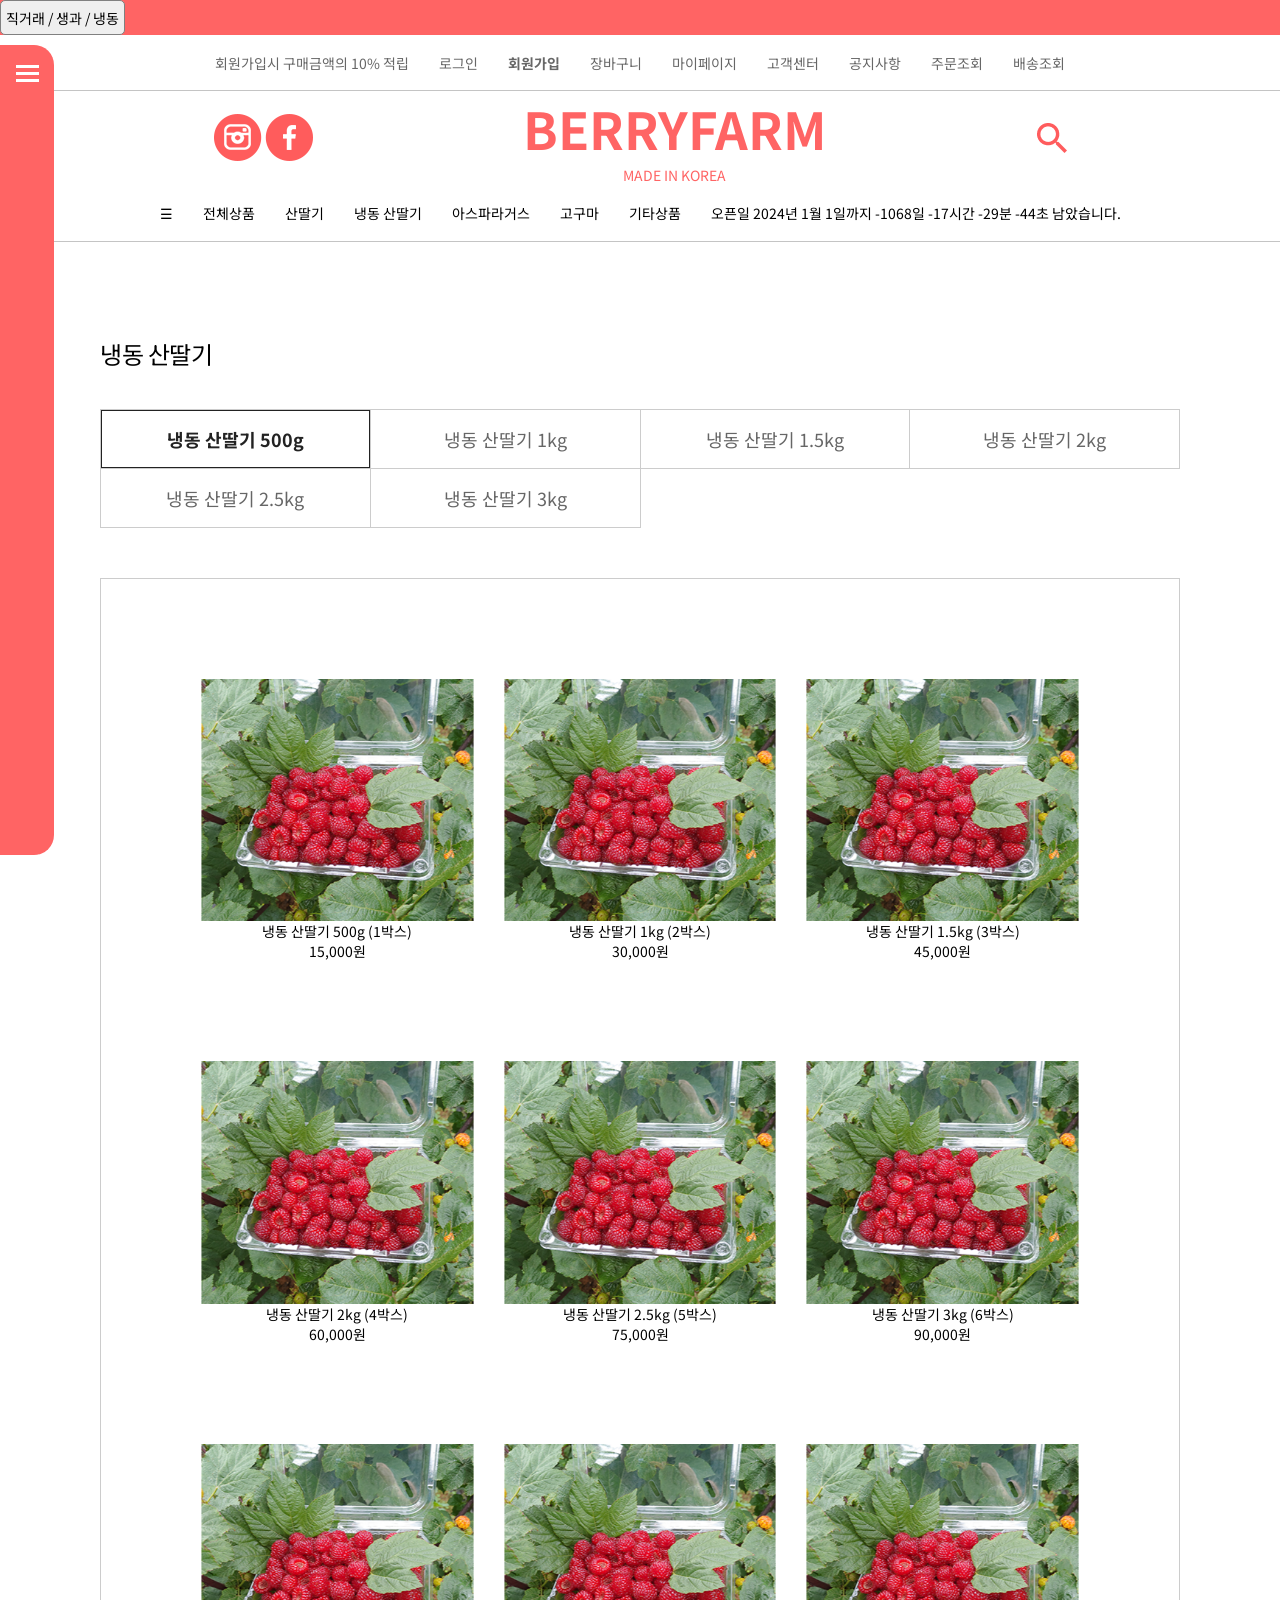
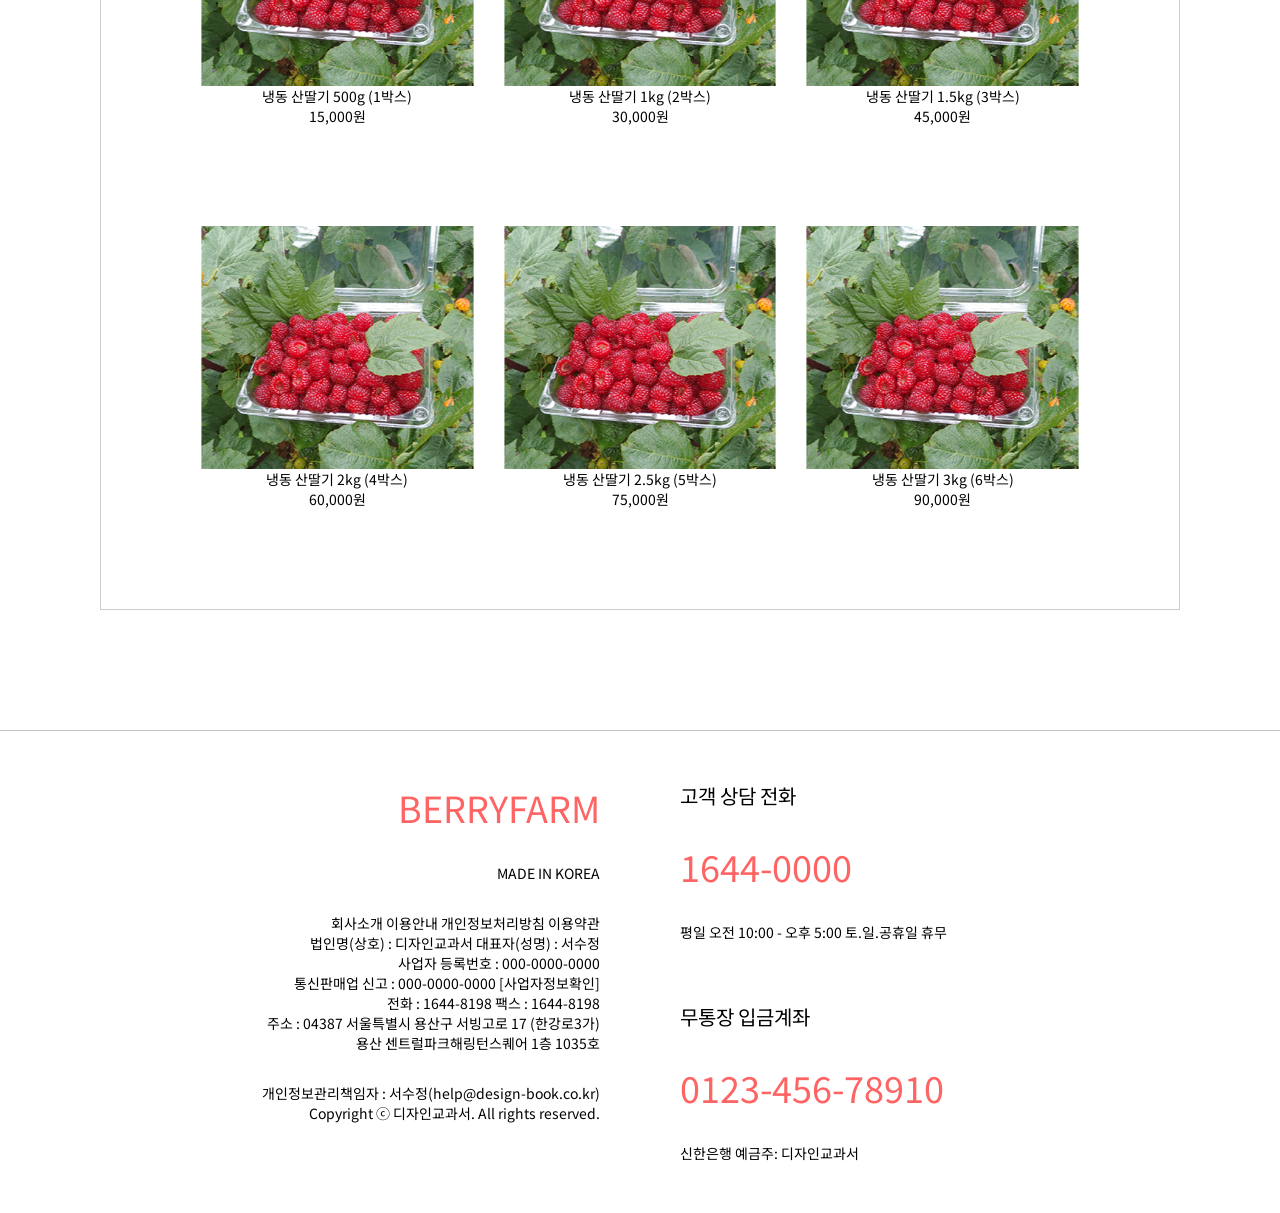
<file: berry2.html>
<!DOCTYPE html>
<html lang="en">
<head>
    <meta charset="UTF-8">
    <meta http-equiv="X-UA-Compatible" content="IE=edge">
    <meta name="viewport" content="width= , initial-scale=1.0">
    <title>berryfarm</title>
    <link rel="stylesheet" type="text/css" href="./joinstyle.css">
    <link rel="stylesheet" type="text/css" href="./joindefault.css">
    <link rel="stylesheet" type="text/css" href="./style.css">
    <link rel="stylesheet" href="default.css">
    <link rel="stylesheet" href="tab4.css">
    <script src="js/jquery.js" charset="utf-8"></script>
    <script src="js/tab1.js" charset="utf-8"></script>
    <link rel="stylesheet" href="https://cdnjs.cloudflare.com/ajax/libs/font-awesome/6.4.0/css/all.min.css">
    <link rel="stylesheet" href="https://cdn.jsdelivr.net/npm/swiper@9/swiper-bundle.min.css" />
    <script src="https://cdn.jsdelivr.net/npm/swiper@9/swiper-bundle.min.js"></script>
    <script src="./style.js"></script>
</head>
<body>
    
    <script>
        $(document).ready(function(){
            
            $(".open").on('click',function(){
                $(".popup2").show();
                $(".dim").show();
            });
            $(".popup2 .close").on('click',function(){
                $(this).parent().hide();
                $(".dim").hide();
            });
        });
        </script>
        </head>
        <body>
            
            <!-- <a href="#" class="open">팝업열기</a> -->
        
            <div class="popup2">
                <h2>회원가입</h2>
                <div class="con">
                    <table class="type1">
                    <caption>
                        <details class="hide">
                            <summary>회원가입 폼</summary>
                            <div>이름, 연락처, 메모, 적용가능한혜택을 입력 또는 선택하는 표</div>
                        </details>
                    </caption>
                    <colgroup>
                    <col style="width: 111px">
                    <col>
                    </colgroup>
                    <tbody>
                    <tr>
                        <th><label for="txt1">이름</label><span>*<em class="hide">필수입력</em></span></th>
                        <td><input type="text" id="txt10" placeholder="이름을 입력해 주세요."></td>
                    </tr>
                    <tr>
                        <th><label for="txt2">연락처</label><span>*<em class="hide">필수입력</em></span></th>
                        <td><input type="tel" id="txt20" placeholder="숫자만 입력해주세요."></td>
                    </tr>
                    <tr>
                        <th><label for="txt3">메모</label><em>(0/300 byte)</em></th>
                        <td><textarea id="txt30" placeholder="메모 사항이 있으시면 메모로 남겨주세요."></textarea></td>
                    </tr>
                    <!-- <tr>
                        <th>적용 가능한<br>혜택이 있나요?</th>
                        <td>
                            <ul>
                            <li><input type="checkbox" id="chk1_1"><label for="chk1_1">T멤버십 회원이에요.</label></li>
                            <li><input type="checkbox" id="chk1_2"><label for="chk1_2">지금 브로드밴드 인터넷을 쓰고 있어요.</label></li>
                            <li><input type="checkbox" id="chk1_3"><label for="chk1_3">브로드밴드 인터넷을 신규 가입하여 결합하고 싶어요.</label></li>
                            </ul>
                        </td>
                    </tr> -->
                    </tbody>
                    </table>
                    <div class="agree">
                        <input type="checkbox" id="chk1_4"><label for="chk1_4"><span>[필수]</span>개인정보 수집 및 이용 동의</label>
                        <a href="#" class="view">전문보기</a>
                    </div>
                </div>
                <div class="txt_center">
                    <a href="#" class="btn_type1">회원가입</a>
                </div>
                <a href="#" class="close">닫기</a>
            </div>
            <div class="dim"></div>

    
    <!-- 슬라이드 라이브러리 1-1 -->
    <!-- Demo styles -->
  <style>
    html,
    body {
      position: relative;
      height: 100%;
    }

    body {
      background: #fff; /* 배경색을 밝게 */
      font-family: Helvetica Neue, Helvetica, Arial, sans-serif;
      font-size: 14px;
      color: #000;
      margin: 0;
      padding: 0;
    }

    .swiper {
      width: 100%;
      height: 100%;
    }

    .swiper-slide {
      text-align: center;
      font-size: 18px;
      background: #fff;
      display: flex;
      justify-content: center;
      align-items: center;
    }

    .swiper-slide img {
      display: block;
      width: 100%;
      height: 100%;
      object-fit: cover;
    }

    .autoplay-progress {
      position: absolute;
      right: 16px;
      bottom: 16px;
      z-index: 10;
      width: 48px;
      height: 48px;
      display: flex;
      align-items: center;
      justify-content: center;
      font-weight: bold;
      color: var(--swiper-theme-color);
    }

    .autoplay-progress svg {
      --progress: 0;
      position: absolute;
      left: 0;
      top: 0px;
      z-index: 10;
      width: 100%;
      height: 100%;
      stroke-width: 4px;
      stroke: var(--swiper-theme-color);
      fill: none;
      stroke-dashoffset: calc(125.6 * (1 - var(--progress)));
      stroke-dasharray: 125.6;
      transform: rotate(-90deg);
    }
    .background {
        position: fixed;
        top: 0;
        left: 0;
        width: 100%;
        height: 100vh;
        background-color: rgba(0, 0, 0, 0.3);
        z-index: 1000;

        /* 숨기기 */
        z-index: -1;
        opacity: 0;
      }

      .show {
        opacity: 1;
        z-index: 1000;
        transition: all 0.5s;
      }

      .window {
        position: relative;
        width: 100%;
        height: 100%;
      }

      .popup {
        position: absolute;
        top: 50%;
        left: 50%;
        transform: translate(-50%, -50%);
        background-color: #ffffff;
        /* box-shadow: 0 2px 7px rgba(0, 0, 0, 0.3); */
        /* 임시 지정 */
        width: 500px;
        height: 840px; /* 팝업창 높이 */

        /* 초기에 약간 아래에 배치 */
        transform: translate(-50%, -40%);
      }

      .show .popup {
        transform: translate(-50%, -50%);
        transition: all 0.5s;
      }
        .tg  {border-collapse:collapse;border-spacing:0;}
        .tg td{border-color:black;border-style:solid;border-width:1px;font-family:Arial, sans-serif;font-size:14px;
          overflow:hidden;padding:10px 5px;word-break:normal;}
        .tg th{border-color:black;border-style:solid;border-width:1px;font-family:Arial, sans-serif;font-size:14px;
          font-weight:normal;overflow:hidden;padding:10px 5px;word-break:normal;}
        .tg .tg-xe4f{background-color:#ffffff;border-color:#9b9b9b;color:#9b9b9b;text-align:center;vertical-align:top}
        .tg .tg-c4sg{background-color:#ffffff;border-color:#9b9b9b;text-align:center;vertical-align:top;text-decoration:underline;font-weight:bold;}
        .tg .tg-h3q5{background-color:#ffffff;border-color:#9b9b9b;color:#fe0000;text-align:center;vertical-align:top}
        .tg .tg-ebum{background-color:#ffffff;border-color:#9b9b9b;color:#3166ff;text-align:center;vertical-align:top}
        .tg .tg-0lax{background-color:#ffffff;border-color:#9b9b9b;text-align:center;text-align:center;vertical-align:top;}
        span{font-size:14px;}
        .tablesize{display:flex;flex-direction:column;width:500px;height:500px;padding-top:50px;padding-left:50px;padding-right:50px;}
        .label_content{
    /* 감싸고 있는 제일 큰 div */
    position:absolute;
    top:50%;
    left: 50%;
    transform: translate(-50%,-50%);
    }

    /* div 안에 div */
    .content{
        display: none;
        width: 500px;
        height: 500px;
        background:rgb(223, 223, 223);
        border: 1px solid #eee;
        position: absolute;
        top: 50%;
        left: 50%;
        transform: translate(-50%, -50%);
        padding: 30px;
    }

    input:checked + label + .content { display: block;}

    .content label{
        position: absolute;
        bottom: 0;
        left: 50%;
        transform: translate(-50%,50%);
        background-color: #333;
        color: #fff;
        padding: 20px;
    }
    button {
        padding: 5px;
    }
  </style>

<main>

<aside class="side-bar">
  <section class="side-bar__icon-box">
    <section class="side-bar__icon-1">
      <div></div>
      <div></div>
      <div></div>
    </section>
  </section>
  <ul>
    <li>
      <a href="#"><i class="fa-solid fa-cat"></i> 이벤트</a>
      <ul>
        <li><a href="#">진행 중인 이벤트</a></li>
        <li><a href="#">진행 예정인 이벤트</a></li>
        <li><a href="#">마감된 이벤트</a></li>
      </ul>
    </li>
    <li>
      <a href="#">구매후기</a>
      <ul>
        <li><a href="#">전체 구매후기</a></li>
        <li><a href="#">베스트 구매후기</a></li>
      </ul>
    </li>
    <li>
      <a href="#">문의하기</a>
      <ul>
        <li><a href="#">문의하기</a></li>
        <li><a href="#">1:1 문의하기</a></li>
        <li><a href="#">자주묻는 질문</a></li>
      </ul>
    </li>
    <li>
      <a href="#">게시판</a>
      <ul>
        <li><a href="#">공지사항</a></li>
        <li><a href="#">알려드립니다</a></li>
        <li><a href="#">자유게시판</a></li>
      </ul>
    </li>
  </ul>
</aside>
    <!-- 상단 팝업 -->
    <div class="flexbox popupdiv">
    <button id="show">직거래 / 생과 / 냉동</button>
    <div class="background">
      <div class="window">
        <div class="popup">
          <button id="close">팝업닫기</button>
          <!-- 팝업 내용 -->
          <div class="tablesize">
            <table class="tg">
            <thead>
                <tr>
                    <td class="tg-0lax" colspan="7">2024년 1월 직거래 일정</td>
                </tr>
            </thead>
            <tbody>
              <tr>
                <th class="tg-h3q5">일</th>
                <th class="tg-xe4f">월</th>
                <th class="tg-xe4f">화</th>
                <th class="tg-xe4f">수</th>
                <th class="tg-xe4f">목</th>
                <th class="tg-xe4f">금</th>
                <th class="tg-ebum">토</th>
              </tr>
              <tr>
                <td class="tg-h3q5"></td>
                <td class="tg-c4sg">1</td>
                <td class="tg-c4sg">2</td>
                <td class="tg-c4sg">3</td>
                <td class="tg-c4sg">4</td>
                <td class="tg-c4sg">5</td>
                <td class="tg-ebum">6</td>
              </tr>
              <tr>
                <td class="tg-h3q5">7</td>
                <td class="tg-c4sg">8</td>
                <td class="tg-c4sg">9</td>
                <td class="tg-c4sg">10</td>
                <td class="tg-c4sg">11</td>
                <td class="tg-c4sg">12</td>
                <td class="tg-ebum">13</td>
              </tr>
              <tr>
                <td class="tg-h3q5">14</td>
                <td class="tg-c4sg">15</td>
                <td class="tg-c4sg">16</td>
                <td class="tg-c4sg">17</td>
                <td class="tg-c4sg">18</td>
                <td class="tg-c4sg">19</td>
                <td class="tg-ebum">20</td>
              </tr>
              <tr>
                <td class="tg-h3q5">21</td>
                <td class="tg-c4sg">22</td>
                <td class="tg-c4sg">23</td>
                <td class="tg-c4sg">24</td>
                <td class="tg-c4sg">25</td>
                <td class="tg-c4sg">26</td>
                <td class="tg-ebum">27</td>
              </tr>
              <tr>
                <td class="tg-h3q5">28</td>
                <td class="tg-c4sg">29</td>
                <td class="tg-c4sg">30</td>
                <td class="tg-c4sg">31</td>
                <td class="tg-c4sg"></td>
                <td class="tg-c4sg"></td>
                <td class="tg-c4sg"></td>
              </tr>
            </tbody>
            </table>
            <br><span>줄 그어져 있는 날짜에 예약 가능합니다.</span><br>
            <span>주말 및 공휴일은 휴무이므로 운영하지 않습니다.</span><br>
            <span>예약이나 기타 문의사항은 연락 부탁드립니다.</span><br>
            <span>010-0000-0000</span><br>
            <img src="./popupbar.png" alt="구분선이미지">
            <br><span>* 생과 판매 안내 *</span><br>
            <span>5월 말에서 6월 말까지가 수확시기 입니다.</span><br>
            <span>수확시기가 지나면 생과 판매는 중지됩니다.</span><br>
            <img src="./popupbar.png" alt="구분선이미지">
            <br><span>* 냉동 판매 안내 *</span><br>
            <span>냉동 산딸기는 판매시 냉동 식품 배송용 스티로폼 박스에 넣습니다.</span><br>
            <span>스티로폼 박스 안에 아이스팩을 많이 넣어 배송 중에 녹지 않게 합니다.</span><br>
        </div>
        </div>
        <div>
          <div></div>
        </div>
      </div>
    </div>
    </div>
    <!-- 상단 메뉴1 -->
    <div class="flexbox wrap">
    <nav class="block top-menu0">
        <ul class="inline-menu0">
            <li><a href="#">회원가입시 구매금액의 10% 적립</a></li>
            <li><a href="./loginpage.html">로그인</a></li>
            <li><a href="#" class="jointext open">회원가입</a></li>
            <li><a href="#">장바구니</a></li>
            <li><a href="#">마이페이지</a></li>
            <li><a href="#">고객센터</a></li>
            <li><a href="#">공지사항</a></li>
            <li><a href="#">주문조회</a></li>
            <li><a href="#">배송조회</a></li>
        </ul>
    </nav>
            <!-- 다시 헤더 만들기 -->
            <div class="logo1">
                <div class="row40">
                    <img src="./image20.png" alt="아이콘이미지">
                    <img src="./image19.png" alt="아이콘이미지">
                </div>
                <div class="row">
                    <span>
                        <a href="./index.html" class="logotxt100">BERRYFARM</a>
                        <a href="./index.html" class="logotxt101">MADE IN KOREA</a>
                    </span>
                </div>
                <div class="row41">
                    <img src="./vector1.png" alt="아이콘이미지">
                </div>
            </div>
    <!-- 상단 메뉴2 -->
    <nav class="block top-menu">
        <ul class="inline-menu">
            <li><a href="./all.html">☰</a></li>
            <li><a href="./all.html">전체상품</a></li>
            <li><a href="./berry.html">산딸기</a></li>
            <li><a href="./berry2.html">냉동 산딸기</a></li>
            <li><a href="./asparagus.html">아스파라거스</a></li>
            <li><a href="./sweetpotato.html">고구마</a></li>
            <li><a href="./etc.html">기타상품</a></li>
                <!-- 오픈일 디데이 계산 -->
                <div id="count"></div>
        </ul>
    </nav>

    <!-- 슬라이드 라이브러리 1-3 -->
  <!-- Initialize Swiper -->
  <script>
    function show() {
        document.querySelector(".background").className = "background show";
      }

      function close() {
        document.querySelector(".background").className = "background";
      }

      document.querySelector("#show").addEventListener("click", show);
      document.querySelector("#close").addEventListener("click", close);
    const progressCircle = document.querySelector(".autoplay-progress svg");
    const progressContent = document.querySelector(".autoplay-progress span");
    var swiper = new Swiper(".mySwiper", {
      spaceBetween: 30,
      centeredSlides: true,
      autoplay: {
        delay: 2500,
        disableOnInteraction: false
      },
      pagination: {
        el: ".swiper-pagination",
        clickable: true
      },
      navigation: {
        nextEl: ".swiper-button-next",
        prevEl: ".swiper-button-prev"
      },
      on: {
        autoplayTimeLeft(s, time, progress) {
          progressCircle.style.setProperty("--progress", 1 - progress);
          progressContent.textContent = `${Math.ceil(time / 1000)}s`;
        }
      }
    });
  </script>

    <main class="main">
        <h2 class="h2">냉동 산딸기</h2>
        <div class="tab_group">
          <nav class="tab">
            <ul>
              <li class="on"><button>냉동 산딸기 500g</button></li>
              <li><button>냉동 산딸기 1kg</button></li>
              <li><button>냉동 산딸기 1.5kg</button></li>
              <li><button>냉동 산딸기 2kg</button></li>
              <li><button>냉동 산딸기 2.5kg</button></li>
              <li><button>냉동 산딸기 3kg</button></li>
            </ul>
          </nav>
          <div class="tab_content on">
            <div class="element">
                <ul class="grid4 multi-row">
                    <li>
                        <div class="thumbnail">
                            <div class="img">
                                <a href="#"><img src="./bestproduct1.png" alt="샘플상품"></a>
                            </div>
                            <div class="description txt-xs">
                                <div class="pname">
                                    <a href="#">냉동 산딸기 500g (1박스)</a>
                                </div>
                                <div class="pname">
                                    <a href="#">15,000원</a>
                                </div>
                            </div>
                        </div>
                        </li>
                        <li>
                            <div class="thumbnail">
                                <div class="img">
                                    <a href="#"><img src="./bestproduct1.png" alt="샘플상품"></a>
                                </div>
                                <div class="description txt-xs">
                                    <div class="pname">
                                        <a href="#">냉동 산딸기 1kg (2박스)</a>
                                    </div>
                                    <div class="pname">
                                        <a href="#">30,000원</a>
                                    </div>
                                </div>
                            </div>
                            </li>
                            <li>
                                <div class="thumbnail">
                                    <div class="img">
                                        <a href="#"><img src="./bestproduct1.png" alt="샘플상품"></a>
                                    </div>
                                    <div class="description txt-xs">
                                        <div class="pname">
                                            <a href="#">냉동 산딸기 1.5kg (3박스)</a>
                                        </div>
                                        <div class="pname">
                                            <a href="#">45,000원</a>
                                        </div>
                                    </div>
                                </div>
                                </li>
                    </ul>
                    <ul class="grid4 multi-row">
                        <li>
                            <div class="thumbnail">
                                <div class="img">
                                    <a href="#"><img src="./bestproduct1.png" alt="샘플상품"></a>
                                </div>
                                <div class="description txt-xs">
                                    <div class="pname">
                                        <a href="#">냉동 산딸기 2kg (4박스)</a>
                                    </div>
                                    <div class="pname">
                                        <a href="#">60,000원</a>
                                    </div>
                                </div>
                            </div>
                            </li>
                            <li>
                                <div class="thumbnail">
                                    <div class="img">
                                        <a href="#"><img src="./bestproduct1.png" alt="샘플상품"></a>
                                    </div>
                                    <div class="description txt-xs">
                                        <div class="pname">
                                            <a href="#">냉동 산딸기 2.5kg (5박스)</a>
                                        </div>
                                        <div class="pname">
                                            <a href="#">75,000원</a>
                                        </div>
                                    </div>
                                </div>
                                </li>
                                <li>
                                    <div class="thumbnail">
                                        <div class="img">
                                            <a href="#"><img src="./bestproduct1.png" alt="샘플상품"></a>
                                        </div>
                                        <div class="description txt-xs">
                                            <div class="pname">
                                                <a href="#">냉동 산딸기 3kg (6박스)</a>
                                            </div>
                                            <div class="pname">
                                                <a href="#">90,000원</a>
                                            </div>
                                        </div>
                                    </div>
                                    </li>
                        </ul>
                        <ul class="grid4 multi-row">
                            <li>
                                <div class="thumbnail">
                                    <div class="img">
                                        <a href="#"><img src="./bestproduct1.png" alt="샘플상품"></a>
                                    </div>
                                    <div class="description txt-xs">
                                        <div class="pname">
                                            <a href="#">냉동 산딸기 500g (1박스)</a>
                                        </div>
                                        <div class="pname">
                                            <a href="#">15,000원</a>
                                        </div>
                                    </div>
                                </div>
                                </li>
                                <li>
                                    <div class="thumbnail">
                                        <div class="img">
                                            <a href="#"><img src="./bestproduct1.png" alt="샘플상품"></a>
                                        </div>
                                        <div class="description txt-xs">
                                            <div class="pname">
                                                <a href="#">냉동 산딸기 1kg (2박스)</a>
                                            </div>
                                            <div class="pname">
                                                <a href="#">30,000원</a>
                                            </div>
                                        </div>
                                    </div>
                                    </li>
                                    <li>
                                        <div class="thumbnail">
                                            <div class="img">
                                                <a href="#"><img src="./bestproduct1.png" alt="샘플상품"></a>
                                            </div>
                                            <div class="description txt-xs">
                                                <div class="pname">
                                                    <a href="#">냉동 산딸기 1.5kg (3박스)</a>
                                                </div>
                                                <div class="pname">
                                                    <a href="#">45,000원</a>
                                                </div>
                                            </div>
                                        </div>
                                        </li>
                            </ul>
                            <ul class="grid4 multi-row">
                                <li>
                                    <div class="thumbnail">
                                        <div class="img">
                                            <a href="#"><img src="./bestproduct1.png" alt="샘플상품"></a>
                                        </div>
                                        <div class="description txt-xs">
                                            <div class="pname">
                                                <a href="#">냉동 산딸기 2kg (4박스)</a>
                                            </div>
                                            <div class="pname">
                                                <a href="#">60,000원</a>
                                            </div>
                                        </div>
                                    </div>
                                    </li>
                                    <li>
                                        <div class="thumbnail">
                                            <div class="img">
                                                <a href="#"><img src="./bestproduct1.png" alt="샘플상품"></a>
                                            </div>
                                            <div class="description txt-xs">
                                                <div class="pname">
                                                    <a href="#">냉동 산딸기 2.5kg (5박스)</a>
                                                </div>
                                                <div class="pname">
                                                    <a href="#">75,000원</a>
                                                </div>
                                            </div>
                                        </div>
                                        </li>
                                        <li>
                                            <div class="thumbnail">
                                                <div class="img">
                                                    <a href="#"><img src="./bestproduct1.png" alt="샘플상품"></a>
                                                </div>
                                                <div class="description txt-xs">
                                                    <div class="pname">
                                                        <a href="#">냉동 산딸기 3kg (6박스)</a>
                                                    </div>
                                                    <div class="pname">
                                                        <a href="#">90,000원</a>
                                                    </div>
                                                </div>
                                            </div>
                                            </li>
                                </ul>
                </div>
          </div>
          <div class="tab_content">
            <div class="element">
                <ul class="grid4 multi-row">
                    <li>
                        <div class="thumbnail">
                            <div class="img">
                                <a href="#"><img src="./bestproduct1.png" alt="샘플상품"></a>
                            </div>
                            <div class="description txt-xs">
                                <div class="pname">
                                    <a href="#">냉동 산딸기 500g (1박스)</a>
                                </div>
                                <div class="pname">
                                    <a href="#">15,000원</a>
                                </div>
                            </div>
                        </div>
                        </li>
                        <li>
                            <div class="thumbnail">
                                <div class="img">
                                    <a href="#"><img src="./bestproduct1.png" alt="샘플상품"></a>
                                </div>
                                <div class="description txt-xs">
                                    <div class="pname">
                                        <a href="#">냉동 산딸기 1kg (2박스)</a>
                                    </div>
                                    <div class="pname">
                                        <a href="#">30,000원</a>
                                    </div>
                                </div>
                            </div>
                            </li>
                            <li>
                                <div class="thumbnail">
                                    <div class="img">
                                        <a href="#"><img src="./bestproduct1.png" alt="샘플상품"></a>
                                    </div>
                                    <div class="description txt-xs">
                                        <div class="pname">
                                            <a href="#">냉동 산딸기 1.5kg (3박스)</a>
                                        </div>
                                        <div class="pname">
                                            <a href="#">45,000원</a>
                                        </div>
                                    </div>
                                </div>
                                </li>
                    </ul>
                    <ul class="grid4 multi-row">
                        <li>
                            <div class="thumbnail">
                                <div class="img">
                                    <a href="#"><img src="./bestproduct1.png" alt="샘플상품"></a>
                                </div>
                                <div class="description txt-xs">
                                    <div class="pname">
                                        <a href="#">냉동 산딸기 2kg (4박스)</a>
                                    </div>
                                    <div class="pname">
                                        <a href="#">60,000원</a>
                                    </div>
                                </div>
                            </div>
                            </li>
                            <li>
                                <div class="thumbnail">
                                    <div class="img">
                                        <a href="#"><img src="./bestproduct1.png" alt="샘플상품"></a>
                                    </div>
                                    <div class="description txt-xs">
                                        <div class="pname">
                                            <a href="#">냉동 산딸기 2.5kg (5박스)</a>
                                        </div>
                                        <div class="pname">
                                            <a href="#">75,000원</a>
                                        </div>
                                    </div>
                                </div>
                                </li>
                                <li>
                                    <div class="thumbnail">
                                        <div class="img">
                                            <a href="#"><img src="./bestproduct1.png" alt="샘플상품"></a>
                                        </div>
                                        <div class="description txt-xs">
                                            <div class="pname">
                                                <a href="#">냉동 산딸기 3kg (6박스)</a>
                                            </div>
                                            <div class="pname">
                                                <a href="#">90,000원</a>
                                            </div>
                                        </div>
                                    </div>
                                    </li>
                        </ul>
                        <ul class="grid4 multi-row">
                            <li>
                                <div class="thumbnail">
                                    <div class="img">
                                        <a href="#"><img src="./bestproduct1.png" alt="샘플상품"></a>
                                    </div>
                                    <div class="description txt-xs">
                                        <div class="pname">
                                            <a href="#">냉동 산딸기 500g (1박스)</a>
                                        </div>
                                        <div class="pname">
                                            <a href="#">15,000원</a>
                                        </div>
                                    </div>
                                </div>
                                </li>
                                <li>
                                    <div class="thumbnail">
                                        <div class="img">
                                            <a href="#"><img src="./bestproduct1.png" alt="샘플상품"></a>
                                        </div>
                                        <div class="description txt-xs">
                                            <div class="pname">
                                                <a href="#">냉동 산딸기 1kg (2박스)</a>
                                            </div>
                                            <div class="pname">
                                                <a href="#">30,000원</a>
                                            </div>
                                        </div>
                                    </div>
                                    </li>
                                    <li>
                                        <div class="thumbnail">
                                            <div class="img">
                                                <a href="#"><img src="./bestproduct1.png" alt="샘플상품"></a>
                                            </div>
                                            <div class="description txt-xs">
                                                <div class="pname">
                                                    <a href="#">냉동 산딸기 1.5kg (3박스)</a>
                                                </div>
                                                <div class="pname">
                                                    <a href="#">45,000원</a>
                                                </div>
                                            </div>
                                        </div>
                                        </li>
                            </ul>
                            <ul class="grid4 multi-row">
                                <li>
                                    <div class="thumbnail">
                                        <div class="img">
                                            <a href="#"><img src="./bestproduct1.png" alt="샘플상품"></a>
                                        </div>
                                        <div class="description txt-xs">
                                            <div class="pname">
                                                <a href="#">냉동 산딸기 2kg (4박스)</a>
                                            </div>
                                            <div class="pname">
                                                <a href="#">60,000원</a>
                                            </div>
                                        </div>
                                    </div>
                                    </li>
                                    <li>
                                        <div class="thumbnail">
                                            <div class="img">
                                                <a href="#"><img src="./bestproduct1.png" alt="샘플상품"></a>
                                            </div>
                                            <div class="description txt-xs">
                                                <div class="pname">
                                                    <a href="#">냉동 산딸기 2.5kg (5박스)</a>
                                                </div>
                                                <div class="pname">
                                                    <a href="#">75,000원</a>
                                                </div>
                                            </div>
                                        </div>
                                        </li>
                                        <li>
                                            <div class="thumbnail">
                                                <div class="img">
                                                    <a href="#"><img src="./bestproduct1.png" alt="샘플상품"></a>
                                                </div>
                                                <div class="description txt-xs">
                                                    <div class="pname">
                                                        <a href="#">냉동 산딸기 3kg (6박스)</a>
                                                    </div>
                                                    <div class="pname">
                                                        <a href="#">90,000원</a>
                                                    </div>
                                                </div>
                                            </div>
                                            </li>
                                </ul>
                </div>
          </div>
          <div class="tab_content">
            <div class="element">
                <ul class="grid4 multi-row">
                    <li>
                        <div class="thumbnail">
                            <div class="img">
                                <a href="#"><img src="./bestproduct1.png" alt="샘플상품"></a>
                            </div>
                            <div class="description txt-xs">
                                <div class="pname">
                                    <a href="#">냉동 산딸기 500g (1박스)</a>
                                </div>
                                <div class="pname">
                                    <a href="#">15,000원</a>
                                </div>
                            </div>
                        </div>
                        </li>
                        <li>
                            <div class="thumbnail">
                                <div class="img">
                                    <a href="#"><img src="./bestproduct1.png" alt="샘플상품"></a>
                                </div>
                                <div class="description txt-xs">
                                    <div class="pname">
                                        <a href="#">냉동 산딸기 1kg (2박스)</a>
                                    </div>
                                    <div class="pname">
                                        <a href="#">30,000원</a>
                                    </div>
                                </div>
                            </div>
                            </li>
                            <li>
                                <div class="thumbnail">
                                    <div class="img">
                                        <a href="#"><img src="./bestproduct1.png" alt="샘플상품"></a>
                                    </div>
                                    <div class="description txt-xs">
                                        <div class="pname">
                                            <a href="#">냉동 산딸기 1.5kg (3박스)</a>
                                        </div>
                                        <div class="pname">
                                            <a href="#">45,000원</a>
                                        </div>
                                    </div>
                                </div>
                                </li>
                    </ul>
                    <ul class="grid4 multi-row">
                        <li>
                            <div class="thumbnail">
                                <div class="img">
                                    <a href="#"><img src="./bestproduct1.png" alt="샘플상품"></a>
                                </div>
                                <div class="description txt-xs">
                                    <div class="pname">
                                        <a href="#">냉동 산딸기 2kg (4박스)</a>
                                    </div>
                                    <div class="pname">
                                        <a href="#">60,000원</a>
                                    </div>
                                </div>
                            </div>
                            </li>
                            <li>
                                <div class="thumbnail">
                                    <div class="img">
                                        <a href="#"><img src="./bestproduct1.png" alt="샘플상품"></a>
                                    </div>
                                    <div class="description txt-xs">
                                        <div class="pname">
                                            <a href="#">냉동 산딸기 2.5kg (5박스)</a>
                                        </div>
                                        <div class="pname">
                                            <a href="#">75,000원</a>
                                        </div>
                                    </div>
                                </div>
                                </li>
                                <li>
                                    <div class="thumbnail">
                                        <div class="img">
                                            <a href="#"><img src="./bestproduct1.png" alt="샘플상품"></a>
                                        </div>
                                        <div class="description txt-xs">
                                            <div class="pname">
                                                <a href="#">냉동 산딸기 3kg (6박스)</a>
                                            </div>
                                            <div class="pname">
                                                <a href="#">90,000원</a>
                                            </div>
                                        </div>
                                    </div>
                                    </li>
                        </ul>
                        <ul class="grid4 multi-row">
                            <li>
                                <div class="thumbnail">
                                    <div class="img">
                                        <a href="#"><img src="./bestproduct1.png" alt="샘플상품"></a>
                                    </div>
                                    <div class="description txt-xs">
                                        <div class="pname">
                                            <a href="#">냉동 산딸기 500g (1박스)</a>
                                        </div>
                                        <div class="pname">
                                            <a href="#">15,000원</a>
                                        </div>
                                    </div>
                                </div>
                                </li>
                                <li>
                                    <div class="thumbnail">
                                        <div class="img">
                                            <a href="#"><img src="./bestproduct1.png" alt="샘플상품"></a>
                                        </div>
                                        <div class="description txt-xs">
                                            <div class="pname">
                                                <a href="#">냉동 산딸기 1kg (2박스)</a>
                                            </div>
                                            <div class="pname">
                                                <a href="#">30,000원</a>
                                            </div>
                                        </div>
                                    </div>
                                    </li>
                                    <li>
                                        <div class="thumbnail">
                                            <div class="img">
                                                <a href="#"><img src="./bestproduct1.png" alt="샘플상품"></a>
                                            </div>
                                            <div class="description txt-xs">
                                                <div class="pname">
                                                    <a href="#">냉동 산딸기 1.5kg (3박스)</a>
                                                </div>
                                                <div class="pname">
                                                    <a href="#">45,000원</a>
                                                </div>
                                            </div>
                                        </div>
                                        </li>
                            </ul>
                            <ul class="grid4 multi-row">
                                <li>
                                    <div class="thumbnail">
                                        <div class="img">
                                            <a href="#"><img src="./bestproduct1.png" alt="샘플상품"></a>
                                        </div>
                                        <div class="description txt-xs">
                                            <div class="pname">
                                                <a href="#">냉동 산딸기 2kg (4박스)</a>
                                            </div>
                                            <div class="pname">
                                                <a href="#">60,000원</a>
                                            </div>
                                        </div>
                                    </div>
                                    </li>
                                    <li>
                                        <div class="thumbnail">
                                            <div class="img">
                                                <a href="#"><img src="./bestproduct1.png" alt="샘플상품"></a>
                                            </div>
                                            <div class="description txt-xs">
                                                <div class="pname">
                                                    <a href="#">냉동 산딸기 2.5kg (5박스)</a>
                                                </div>
                                                <div class="pname">
                                                    <a href="#">75,000원</a>
                                                </div>
                                            </div>
                                        </div>
                                        </li>
                                        <li>
                                            <div class="thumbnail">
                                                <div class="img">
                                                    <a href="#"><img src="./bestproduct1.png" alt="샘플상품"></a>
                                                </div>
                                                <div class="description txt-xs">
                                                    <div class="pname">
                                                        <a href="#">냉동 산딸기 3kg (6박스)</a>
                                                    </div>
                                                    <div class="pname">
                                                        <a href="#">90,000원</a>
                                                    </div>
                                                </div>
                                            </div>
                                            </li>
                                </ul>
                </div>
          </div>
          <div class="tab_content">
            <div class="element">
                <ul class="grid4 multi-row">
                    <li>
                        <div class="thumbnail">
                            <div class="img">
                                <a href="#"><img src="./bestproduct1.png" alt="샘플상품"></a>
                            </div>
                            <div class="description txt-xs">
                                <div class="pname">
                                    <a href="#">냉동 산딸기 500g (1박스)</a>
                                </div>
                                <div class="pname">
                                    <a href="#">15,000원</a>
                                </div>
                            </div>
                        </div>
                        </li>
                        <li>
                            <div class="thumbnail">
                                <div class="img">
                                    <a href="#"><img src="./bestproduct1.png" alt="샘플상품"></a>
                                </div>
                                <div class="description txt-xs">
                                    <div class="pname">
                                        <a href="#">냉동 산딸기 1kg (2박스)</a>
                                    </div>
                                    <div class="pname">
                                        <a href="#">30,000원</a>
                                    </div>
                                </div>
                            </div>
                            </li>
                            <li>
                                <div class="thumbnail">
                                    <div class="img">
                                        <a href="#"><img src="./bestproduct1.png" alt="샘플상품"></a>
                                    </div>
                                    <div class="description txt-xs">
                                        <div class="pname">
                                            <a href="#">냉동 산딸기 1.5kg (3박스)</a>
                                        </div>
                                        <div class="pname">
                                            <a href="#">45,000원</a>
                                        </div>
                                    </div>
                                </div>
                                </li>
                    </ul>
                    <ul class="grid4 multi-row">
                        <li>
                            <div class="thumbnail">
                                <div class="img">
                                    <a href="#"><img src="./bestproduct1.png" alt="샘플상품"></a>
                                </div>
                                <div class="description txt-xs">
                                    <div class="pname">
                                        <a href="#">냉동 산딸기 2kg (4박스)</a>
                                    </div>
                                    <div class="pname">
                                        <a href="#">60,000원</a>
                                    </div>
                                </div>
                            </div>
                            </li>
                            <li>
                                <div class="thumbnail">
                                    <div class="img">
                                        <a href="#"><img src="./bestproduct1.png" alt="샘플상품"></a>
                                    </div>
                                    <div class="description txt-xs">
                                        <div class="pname">
                                            <a href="#">냉동 산딸기 2.5kg (5박스)</a>
                                        </div>
                                        <div class="pname">
                                            <a href="#">75,000원</a>
                                        </div>
                                    </div>
                                </div>
                                </li>
                                <li>
                                    <div class="thumbnail">
                                        <div class="img">
                                            <a href="#"><img src="./bestproduct1.png" alt="샘플상품"></a>
                                        </div>
                                        <div class="description txt-xs">
                                            <div class="pname">
                                                <a href="#">냉동 산딸기 3kg (6박스)</a>
                                            </div>
                                            <div class="pname">
                                                <a href="#">90,000원</a>
                                            </div>
                                        </div>
                                    </div>
                                    </li>
                        </ul>
                        <ul class="grid4 multi-row">
                            <li>
                                <div class="thumbnail">
                                    <div class="img">
                                        <a href="#"><img src="./bestproduct1.png" alt="샘플상품"></a>
                                    </div>
                                    <div class="description txt-xs">
                                        <div class="pname">
                                            <a href="#">냉동 산딸기 500g (1박스)</a>
                                        </div>
                                        <div class="pname">
                                            <a href="#">15,000원</a>
                                        </div>
                                    </div>
                                </div>
                                </li>
                                <li>
                                    <div class="thumbnail">
                                        <div class="img">
                                            <a href="#"><img src="./bestproduct1.png" alt="샘플상품"></a>
                                        </div>
                                        <div class="description txt-xs">
                                            <div class="pname">
                                                <a href="#">냉동 산딸기 1kg (2박스)</a>
                                            </div>
                                            <div class="pname">
                                                <a href="#">30,000원</a>
                                            </div>
                                        </div>
                                    </div>
                                    </li>
                                    <li>
                                        <div class="thumbnail">
                                            <div class="img">
                                                <a href="#"><img src="./bestproduct1.png" alt="샘플상품"></a>
                                            </div>
                                            <div class="description txt-xs">
                                                <div class="pname">
                                                    <a href="#">냉동 산딸기 1.5kg (3박스)</a>
                                                </div>
                                                <div class="pname">
                                                    <a href="#">45,000원</a>
                                                </div>
                                            </div>
                                        </div>
                                        </li>
                            </ul>
                            <ul class="grid4 multi-row">
                                <li>
                                    <div class="thumbnail">
                                        <div class="img">
                                            <a href="#"><img src="./bestproduct1.png" alt="샘플상품"></a>
                                        </div>
                                        <div class="description txt-xs">
                                            <div class="pname">
                                                <a href="#">냉동 산딸기 2kg (4박스)</a>
                                            </div>
                                            <div class="pname">
                                                <a href="#">60,000원</a>
                                            </div>
                                        </div>
                                    </div>
                                    </li>
                                    <li>
                                        <div class="thumbnail">
                                            <div class="img">
                                                <a href="#"><img src="./bestproduct1.png" alt="샘플상품"></a>
                                            </div>
                                            <div class="description txt-xs">
                                                <div class="pname">
                                                    <a href="#">냉동 산딸기 2.5kg (5박스)</a>
                                                </div>
                                                <div class="pname">
                                                    <a href="#">75,000원</a>
                                                </div>
                                            </div>
                                        </div>
                                        </li>
                                        <li>
                                            <div class="thumbnail">
                                                <div class="img">
                                                    <a href="#"><img src="./bestproduct1.png" alt="샘플상품"></a>
                                                </div>
                                                <div class="description txt-xs">
                                                    <div class="pname">
                                                        <a href="#">냉동 산딸기 3kg (6박스)</a>
                                                    </div>
                                                    <div class="pname">
                                                        <a href="#">90,000원</a>
                                                    </div>
                                                </div>
                                            </div>
                                            </li>
                                </ul>
                </div>
          </div>
          <div class="tab_content">
            <div class="element">
                <ul class="grid4 multi-row">
                    <li>
                        <div class="thumbnail">
                            <div class="img">
                                <a href="#"><img src="./bestproduct1.png" alt="샘플상품"></a>
                            </div>
                            <div class="description txt-xs">
                                <div class="pname">
                                    <a href="#">냉동 산딸기 500g (1박스)</a>
                                </div>
                                <div class="pname">
                                    <a href="#">15,000원</a>
                                </div>
                            </div>
                        </div>
                        </li>
                        <li>
                            <div class="thumbnail">
                                <div class="img">
                                    <a href="#"><img src="./bestproduct1.png" alt="샘플상품"></a>
                                </div>
                                <div class="description txt-xs">
                                    <div class="pname">
                                        <a href="#">냉동 산딸기 1kg (2박스)</a>
                                    </div>
                                    <div class="pname">
                                        <a href="#">30,000원</a>
                                    </div>
                                </div>
                            </div>
                            </li>
                            <li>
                                <div class="thumbnail">
                                    <div class="img">
                                        <a href="#"><img src="./bestproduct1.png" alt="샘플상품"></a>
                                    </div>
                                    <div class="description txt-xs">
                                        <div class="pname">
                                            <a href="#">냉동 산딸기 1.5kg (3박스)</a>
                                        </div>
                                        <div class="pname">
                                            <a href="#">45,000원</a>
                                        </div>
                                    </div>
                                </div>
                                </li>
                    </ul>
                    <ul class="grid4 multi-row">
                        <li>
                            <div class="thumbnail">
                                <div class="img">
                                    <a href="#"><img src="./bestproduct1.png" alt="샘플상품"></a>
                                </div>
                                <div class="description txt-xs">
                                    <div class="pname">
                                        <a href="#">냉동 산딸기 2kg (4박스)</a>
                                    </div>
                                    <div class="pname">
                                        <a href="#">60,000원</a>
                                    </div>
                                </div>
                            </div>
                            </li>
                            <li>
                                <div class="thumbnail">
                                    <div class="img">
                                        <a href="#"><img src="./bestproduct1.png" alt="샘플상품"></a>
                                    </div>
                                    <div class="description txt-xs">
                                        <div class="pname">
                                            <a href="#">냉동 산딸기 2.5kg (5박스)</a>
                                        </div>
                                        <div class="pname">
                                            <a href="#">75,000원</a>
                                        </div>
                                    </div>
                                </div>
                                </li>
                                <li>
                                    <div class="thumbnail">
                                        <div class="img">
                                            <a href="#"><img src="./bestproduct1.png" alt="샘플상품"></a>
                                        </div>
                                        <div class="description txt-xs">
                                            <div class="pname">
                                                <a href="#">냉동 산딸기 3kg (6박스)</a>
                                            </div>
                                            <div class="pname">
                                                <a href="#">90,000원</a>
                                            </div>
                                        </div>
                                    </div>
                                    </li>
                        </ul>
                        <ul class="grid4 multi-row">
                            <li>
                                <div class="thumbnail">
                                    <div class="img">
                                        <a href="#"><img src="./bestproduct1.png" alt="샘플상품"></a>
                                    </div>
                                    <div class="description txt-xs">
                                        <div class="pname">
                                            <a href="#">냉동 산딸기 500g (1박스)</a>
                                        </div>
                                        <div class="pname">
                                            <a href="#">15,000원</a>
                                        </div>
                                    </div>
                                </div>
                                </li>
                                <li>
                                    <div class="thumbnail">
                                        <div class="img">
                                            <a href="#"><img src="./bestproduct1.png" alt="샘플상품"></a>
                                        </div>
                                        <div class="description txt-xs">
                                            <div class="pname">
                                                <a href="#">냉동 산딸기 1kg (2박스)</a>
                                            </div>
                                            <div class="pname">
                                                <a href="#">30,000원</a>
                                            </div>
                                        </div>
                                    </div>
                                    </li>
                                    <li>
                                        <div class="thumbnail">
                                            <div class="img">
                                                <a href="#"><img src="./bestproduct1.png" alt="샘플상품"></a>
                                            </div>
                                            <div class="description txt-xs">
                                                <div class="pname">
                                                    <a href="#">냉동 산딸기 1.5kg (3박스)</a>
                                                </div>
                                                <div class="pname">
                                                    <a href="#">45,000원</a>
                                                </div>
                                            </div>
                                        </div>
                                        </li>
                            </ul>
                            <ul class="grid4 multi-row">
                                <li>
                                    <div class="thumbnail">
                                        <div class="img">
                                            <a href="#"><img src="./bestproduct1.png" alt="샘플상품"></a>
                                        </div>
                                        <div class="description txt-xs">
                                            <div class="pname">
                                                <a href="#">냉동 산딸기 2kg (4박스)</a>
                                            </div>
                                            <div class="pname">
                                                <a href="#">60,000원</a>
                                            </div>
                                        </div>
                                    </div>
                                    </li>
                                    <li>
                                        <div class="thumbnail">
                                            <div class="img">
                                                <a href="#"><img src="./bestproduct1.png" alt="샘플상품"></a>
                                            </div>
                                            <div class="description txt-xs">
                                                <div class="pname">
                                                    <a href="#">냉동 산딸기 2.5kg (5박스)</a>
                                                </div>
                                                <div class="pname">
                                                    <a href="#">75,000원</a>
                                                </div>
                                            </div>
                                        </div>
                                        </li>
                                        <li>
                                            <div class="thumbnail">
                                                <div class="img">
                                                    <a href="#"><img src="./bestproduct1.png" alt="샘플상품"></a>
                                                </div>
                                                <div class="description txt-xs">
                                                    <div class="pname">
                                                        <a href="#">냉동 산딸기 3kg (6박스)</a>
                                                    </div>
                                                    <div class="pname">
                                                        <a href="#">90,000원</a>
                                                    </div>
                                                </div>
                                            </div>
                                            </li>
                                </ul>
                </div>
          </div>
          <div class="tab_content">
            <div class="element">
                <ul class="grid4 multi-row">
                    <li>
                        <div class="thumbnail">
                            <div class="img">
                                <a href="#"><img src="./bestproduct1.png" alt="샘플상품"></a>
                            </div>
                            <div class="description txt-xs">
                                <div class="pname">
                                    <a href="#">냉동 산딸기 500g (1박스)</a>
                                </div>
                                <div class="pname">
                                    <a href="#">15,000원</a>
                                </div>
                            </div>
                        </div>
                        </li>
                        <li>
                            <div class="thumbnail">
                                <div class="img">
                                    <a href="#"><img src="./bestproduct1.png" alt="샘플상품"></a>
                                </div>
                                <div class="description txt-xs">
                                    <div class="pname">
                                        <a href="#">냉동 산딸기 1kg (2박스)</a>
                                    </div>
                                    <div class="pname">
                                        <a href="#">30,000원</a>
                                    </div>
                                </div>
                            </div>
                            </li>
                            <li>
                                <div class="thumbnail">
                                    <div class="img">
                                        <a href="#"><img src="./bestproduct1.png" alt="샘플상품"></a>
                                    </div>
                                    <div class="description txt-xs">
                                        <div class="pname">
                                            <a href="#">냉동 산딸기 1.5kg (3박스)</a>
                                        </div>
                                        <div class="pname">
                                            <a href="#">45,000원</a>
                                        </div>
                                    </div>
                                </div>
                                </li>
                    </ul>
                    <ul class="grid4 multi-row">
                        <li>
                            <div class="thumbnail">
                                <div class="img">
                                    <a href="#"><img src="./bestproduct1.png" alt="샘플상품"></a>
                                </div>
                                <div class="description txt-xs">
                                    <div class="pname">
                                        <a href="#">냉동 산딸기 2kg (4박스)</a>
                                    </div>
                                    <div class="pname">
                                        <a href="#">60,000원</a>
                                    </div>
                                </div>
                            </div>
                            </li>
                            <li>
                                <div class="thumbnail">
                                    <div class="img">
                                        <a href="#"><img src="./bestproduct1.png" alt="샘플상품"></a>
                                    </div>
                                    <div class="description txt-xs">
                                        <div class="pname">
                                            <a href="#">냉동 산딸기 2.5kg (5박스)</a>
                                        </div>
                                        <div class="pname">
                                            <a href="#">75,000원</a>
                                        </div>
                                    </div>
                                </div>
                                </li>
                                <li>
                                    <div class="thumbnail">
                                        <div class="img">
                                            <a href="#"><img src="./bestproduct1.png" alt="샘플상품"></a>
                                        </div>
                                        <div class="description txt-xs">
                                            <div class="pname">
                                                <a href="#">냉동 산딸기 3kg (6박스)</a>
                                            </div>
                                            <div class="pname">
                                                <a href="#">90,000원</a>
                                            </div>
                                        </div>
                                    </div>
                                    </li>
                        </ul>
                        <ul class="grid4 multi-row">
                            <li>
                                <div class="thumbnail">
                                    <div class="img">
                                        <a href="#"><img src="./bestproduct1.png" alt="샘플상품"></a>
                                    </div>
                                    <div class="description txt-xs">
                                        <div class="pname">
                                            <a href="#">냉동 산딸기 500g (1박스)</a>
                                        </div>
                                        <div class="pname">
                                            <a href="#">15,000원</a>
                                        </div>
                                    </div>
                                </div>
                                </li>
                                <li>
                                    <div class="thumbnail">
                                        <div class="img">
                                            <a href="#"><img src="./bestproduct1.png" alt="샘플상품"></a>
                                        </div>
                                        <div class="description txt-xs">
                                            <div class="pname">
                                                <a href="#">냉동 산딸기 1kg (2박스)</a>
                                            </div>
                                            <div class="pname">
                                                <a href="#">30,000원</a>
                                            </div>
                                        </div>
                                    </div>
                                    </li>
                                    <li>
                                        <div class="thumbnail">
                                            <div class="img">
                                                <a href="#"><img src="./bestproduct1.png" alt="샘플상품"></a>
                                            </div>
                                            <div class="description txt-xs">
                                                <div class="pname">
                                                    <a href="#">냉동 산딸기 1.5kg (3박스)</a>
                                                </div>
                                                <div class="pname">
                                                    <a href="#">45,000원</a>
                                                </div>
                                            </div>
                                        </div>
                                        </li>
                            </ul>
                            <ul class="grid4 multi-row">
                                <li>
                                    <div class="thumbnail">
                                        <div class="img">
                                            <a href="#"><img src="./bestproduct1.png" alt="샘플상품"></a>
                                        </div>
                                        <div class="description txt-xs">
                                            <div class="pname">
                                                <a href="#">냉동 산딸기 2kg (4박스)</a>
                                            </div>
                                            <div class="pname">
                                                <a href="#">60,000원</a>
                                            </div>
                                        </div>
                                    </div>
                                    </li>
                                    <li>
                                        <div class="thumbnail">
                                            <div class="img">
                                                <a href="#"><img src="./bestproduct1.png" alt="샘플상품"></a>
                                            </div>
                                            <div class="description txt-xs">
                                                <div class="pname">
                                                    <a href="#">냉동 산딸기 2.5kg (5박스)</a>
                                                </div>
                                                <div class="pname">
                                                    <a href="#">75,000원</a>
                                                </div>
                                            </div>
                                        </div>
                                        </li>
                                        <li>
                                            <div class="thumbnail">
                                                <div class="img">
                                                    <a href="#"><img src="./bestproduct1.png" alt="샘플상품"></a>
                                                </div>
                                                <div class="description txt-xs">
                                                    <div class="pname">
                                                        <a href="#">냉동 산딸기 3kg (6박스)</a>
                                                    </div>
                                                    <div class="pname">
                                                        <a href="#">90,000원</a>
                                                    </div>
                                                </div>
                                            </div>
                                            </li>
                                </ul>
                </div>
          </div>

        </div>
      </main>
    <!-- block50 -->
    <div class="block50">
        <div class="block50-box">
            <div class="block50-box-color">
                <div class="boxcolortxt1">BERRYFARM</div><div class="boxcolortxt2">MADE IN KOREA</div><div class="boxcolortxt3">회사소개 이용안내 개인정보처리방침 이용약관<br>
법인명(상호) : 디자인교과서 대표자(성명) : 서수정<br>
사업자 등록번호 : 000-0000-0000<br>
통신판매업 신고 : 000-0000-0000 [사업자정보확인]<br>
전화 : 1644-8198 팩스 : 1644-8198<br>
주소 : 04387 서울특별시 용산구 서빙고로 17 (한강로3가)<br>
용산 센트럴파크해링턴스퀘어 1층 1035호</div><div class="boxcolortxt4">
개인정보관리책임자 : 서수정(help@design-book.co.kr)<br>
Copyright ⓒ 디자인교과서. All rights reserved.</div>
            </div>
        </div>
        <!-- block51 -->
        <div class="block51-box">
            <div class="block51-box-color">
                <div class="boxcolortxt5">고객 상담 전화</div>
                <div class="boxcolortxt6">1644-0000</div>
                <div class="boxcolortxt7">
                    평일 오전 10:00 - 오후 5:00 토.일.공휴일 휴무</div></div>
            <div class="block51-box-color10">
                <div class="boxcolortxt8">무통장 입금계좌</div>
                <div class="boxcolortxt9">0123-456-78910</div>
                <div class="boxcolortxt10">
                    신한은행 예금주: 디자인교과서</div></div>
        </div>
    </div>
    </div>
    </div>
    </div>
</main>
</body>
</html>
</file>
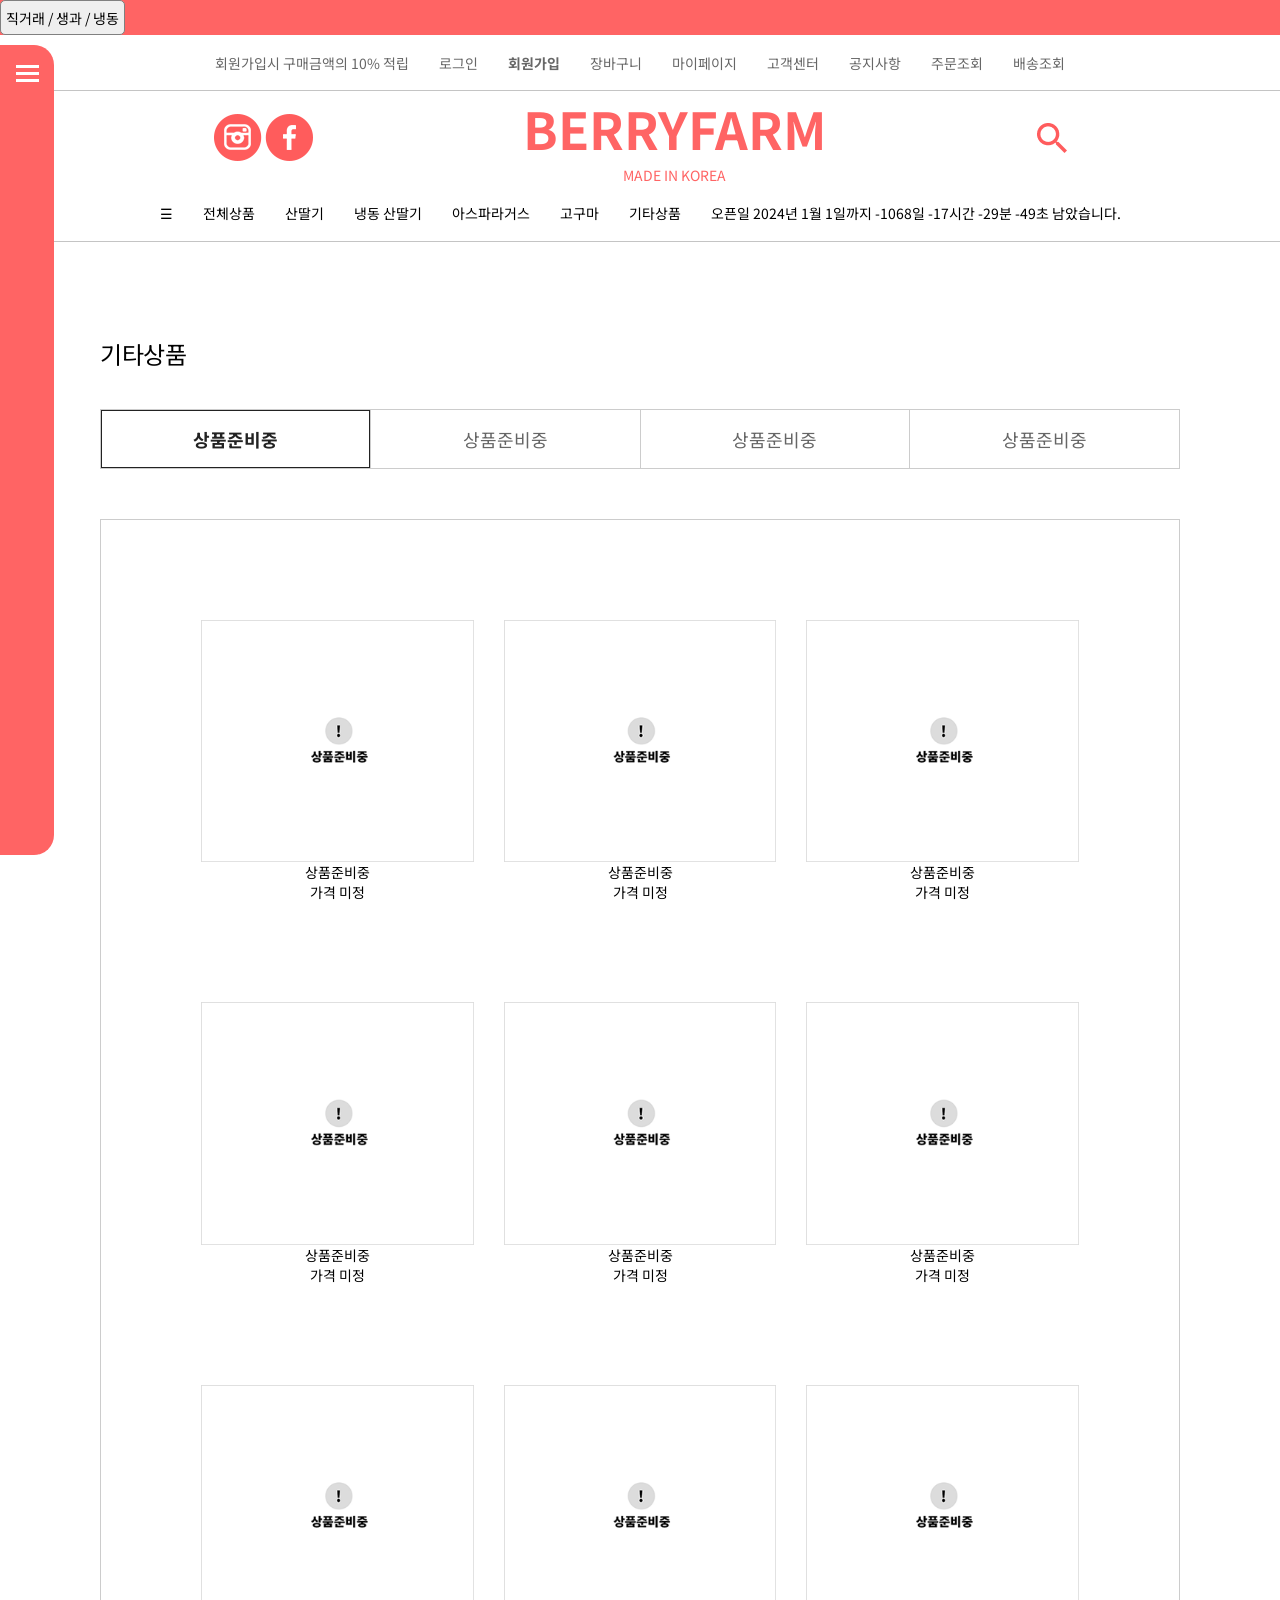
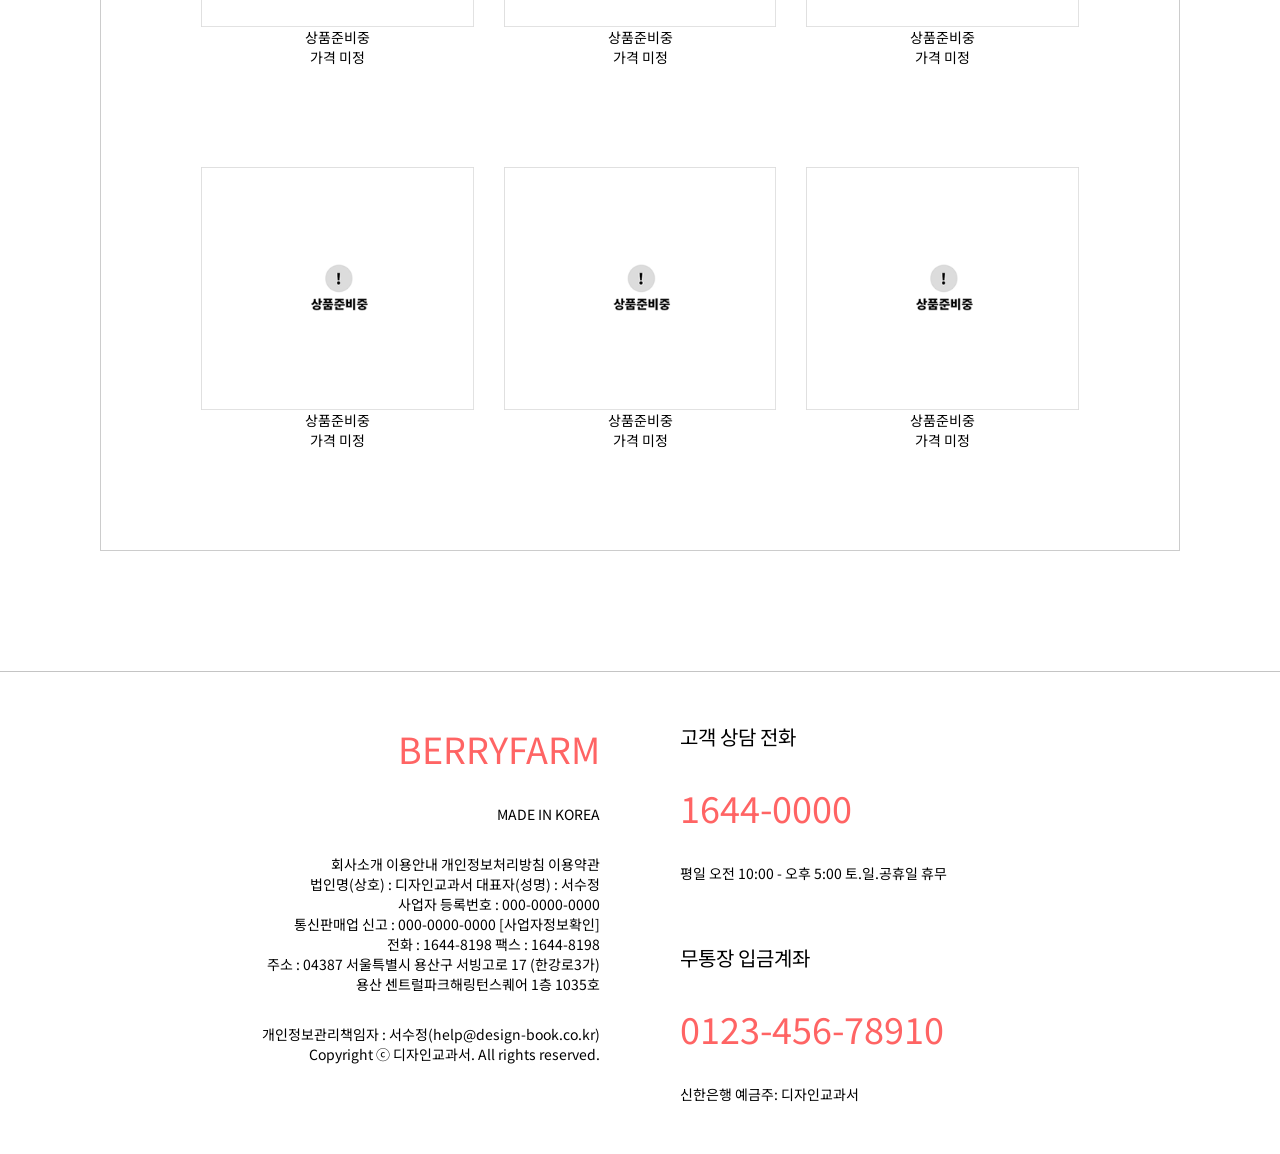
<file: etc.html>
<!DOCTYPE html>
<html lang="en">
<head>
    <meta charset="UTF-8">
    <meta http-equiv="X-UA-Compatible" content="IE=edge">
    <meta name="viewport" content="width= , initial-scale=1.0">
    <title>berryfarm</title>
    <link rel="stylesheet" type="text/css" href="./joinstyle.css">
    <link rel="stylesheet" type="text/css" href="./joindefault.css">
    <link rel="stylesheet" type="text/css" href="./style.css">
    <link rel="stylesheet" href="default.css">
    <link rel="stylesheet" href="tab4.css">
    <script src="js/jquery.js" charset="utf-8"></script>
    <script src="js/tab1.js" charset="utf-8"></script>
    <link rel="stylesheet" href="https://cdnjs.cloudflare.com/ajax/libs/font-awesome/6.4.0/css/all.min.css">
    <link rel="stylesheet" href="https://cdn.jsdelivr.net/npm/swiper@9/swiper-bundle.min.css" />
    <script src="https://cdn.jsdelivr.net/npm/swiper@9/swiper-bundle.min.js"></script>
    <script src="./style.js"></script>
</head>
<body>
    
    <script>
        $(document).ready(function(){
            
            $(".open").on('click',function(){
                $(".popup2").show();
                $(".dim").show();
            });
            $(".popup2 .close").on('click',function(){
                $(this).parent().hide();
                $(".dim").hide();
            });
        });
        </script>
        </head>
        <body>
            
            <!-- <a href="#" class="open">팝업열기</a> -->
        
            <div class="popup2">
                <h2>회원가입</h2>
                <div class="con">
                    <table class="type1">
                    <caption>
                        <details class="hide">
                            <summary>회원가입 폼</summary>
                            <div>이름, 연락처, 메모, 적용가능한혜택을 입력 또는 선택하는 표</div>
                        </details>
                    </caption>
                    <colgroup>
                    <col style="width: 111px">
                    <col>
                    </colgroup>
                    <tbody>
                    <tr>
                        <th><label for="txt1">이름</label><span>*<em class="hide">필수입력</em></span></th>
                        <td><input type="text" id="txt10" placeholder="이름을 입력해 주세요."></td>
                    </tr>
                    <tr>
                        <th><label for="txt2">연락처</label><span>*<em class="hide">필수입력</em></span></th>
                        <td><input type="tel" id="txt20" placeholder="숫자만 입력해주세요."></td>
                    </tr>
                    <tr>
                        <th><label for="txt3">메모</label><em>(0/300 byte)</em></th>
                        <td><textarea id="txt30" placeholder="메모 사항이 있으시면 메모로 남겨주세요."></textarea></td>
                    </tr>
                    <!-- <tr>
                        <th>적용 가능한<br>혜택이 있나요?</th>
                        <td>
                            <ul>
                            <li><input type="checkbox" id="chk1_1"><label for="chk1_1">T멤버십 회원이에요.</label></li>
                            <li><input type="checkbox" id="chk1_2"><label for="chk1_2">지금 브로드밴드 인터넷을 쓰고 있어요.</label></li>
                            <li><input type="checkbox" id="chk1_3"><label for="chk1_3">브로드밴드 인터넷을 신규 가입하여 결합하고 싶어요.</label></li>
                            </ul>
                        </td>
                    </tr> -->
                    </tbody>
                    </table>
                    <div class="agree">
                        <input type="checkbox" id="chk1_4"><label for="chk1_4"><span>[필수]</span>개인정보 수집 및 이용 동의</label>
                        <a href="#" class="view">전문보기</a>
                    </div>
                </div>
                <div class="txt_center">
                    <a href="#" class="btn_type1">회원가입</a>
                </div>
                <a href="#" class="close">닫기</a>
            </div>
            <div class="dim"></div>

    
    <!-- 슬라이드 라이브러리 1-1 -->
    <!-- Demo styles -->
  <style>
    html,
    body {
      position: relative;
      height: 100%;
    }

    body {
      background: #fff; /* 배경색을 밝게 */
      font-family: Helvetica Neue, Helvetica, Arial, sans-serif;
      font-size: 14px;
      color: #000;
      margin: 0;
      padding: 0;
    }

    .swiper {
      width: 100%;
      height: 100%;
    }

    .swiper-slide {
      text-align: center;
      font-size: 18px;
      background: #fff;
      display: flex;
      justify-content: center;
      align-items: center;
    }

    .swiper-slide img {
      display: block;
      width: 100%;
      height: 100%;
      object-fit: cover;
    }

    .autoplay-progress {
      position: absolute;
      right: 16px;
      bottom: 16px;
      z-index: 10;
      width: 48px;
      height: 48px;
      display: flex;
      align-items: center;
      justify-content: center;
      font-weight: bold;
      color: var(--swiper-theme-color);
    }

    .autoplay-progress svg {
      --progress: 0;
      position: absolute;
      left: 0;
      top: 0px;
      z-index: 10;
      width: 100%;
      height: 100%;
      stroke-width: 4px;
      stroke: var(--swiper-theme-color);
      fill: none;
      stroke-dashoffset: calc(125.6 * (1 - var(--progress)));
      stroke-dasharray: 125.6;
      transform: rotate(-90deg);
    }
    .background {
        position: fixed;
        top: 0;
        left: 0;
        width: 100%;
        height: 100vh;
        background-color: rgba(0, 0, 0, 0.3);
        z-index: 1000;

        /* 숨기기 */
        z-index: -1;
        opacity: 0;
      }

      .show {
        opacity: 1;
        z-index: 1000;
        transition: all 0.5s;
      }

      .window {
        position: relative;
        width: 100%;
        height: 100%;
      }

      .popup {
        position: absolute;
        top: 50%;
        left: 50%;
        transform: translate(-50%, -50%);
        background-color: #ffffff;
        /* box-shadow: 0 2px 7px rgba(0, 0, 0, 0.3); */
        /* 임시 지정 */
        width: 500px;
        height: 840px; /* 팝업창 높이 */

        /* 초기에 약간 아래에 배치 */
        transform: translate(-50%, -40%);
      }

      .show .popup {
        transform: translate(-50%, -50%);
        transition: all 0.5s;
      }
        .tg  {border-collapse:collapse;border-spacing:0;}
        .tg td{border-color:black;border-style:solid;border-width:1px;font-family:Arial, sans-serif;font-size:14px;
          overflow:hidden;padding:10px 5px;word-break:normal;}
        .tg th{border-color:black;border-style:solid;border-width:1px;font-family:Arial, sans-serif;font-size:14px;
          font-weight:normal;overflow:hidden;padding:10px 5px;word-break:normal;}
        .tg .tg-xe4f{background-color:#ffffff;border-color:#9b9b9b;color:#9b9b9b;text-align:center;vertical-align:top}
        .tg .tg-c4sg{background-color:#ffffff;border-color:#9b9b9b;text-align:center;vertical-align:top;text-decoration:underline;font-weight:bold;}
        .tg .tg-h3q5{background-color:#ffffff;border-color:#9b9b9b;color:#fe0000;text-align:center;vertical-align:top}
        .tg .tg-ebum{background-color:#ffffff;border-color:#9b9b9b;color:#3166ff;text-align:center;vertical-align:top}
        .tg .tg-0lax{background-color:#ffffff;border-color:#9b9b9b;text-align:center;text-align:center;vertical-align:top;}
        span{font-size:14px;}
        .tablesize{display:flex;flex-direction:column;width:500px;height:500px;padding-top:50px;padding-left:50px;padding-right:50px;}
        .label_content{
    /* 감싸고 있는 제일 큰 div */
    position:absolute;
    top:50%;
    left: 50%;
    transform: translate(-50%,-50%);
    }

    /* div 안에 div */
    .content{
        display: none;
        width: 500px;
        height: 500px;
        background:rgb(223, 223, 223);
        border: 1px solid #eee;
        position: absolute;
        top: 50%;
        left: 50%;
        transform: translate(-50%, -50%);
        padding: 30px;
    }

    input:checked + label + .content { display: block;}

    .content label{
        position: absolute;
        bottom: 0;
        left: 50%;
        transform: translate(-50%,50%);
        background-color: #333;
        color: #fff;
        padding: 20px;
    }
    button {
        padding: 5px;
    }
  </style>

<main>

<aside class="side-bar">
  <section class="side-bar__icon-box">
    <section class="side-bar__icon-1">
      <div></div>
      <div></div>
      <div></div>
    </section>
  </section>
  <ul>
    <li>
      <a href="#"><i class="fa-solid fa-cat"></i> 이벤트</a>
      <ul>
        <li><a href="#">진행 중인 이벤트</a></li>
        <li><a href="#">진행 예정인 이벤트</a></li>
        <li><a href="#">마감된 이벤트</a></li>
      </ul>
    </li>
    <li>
      <a href="#">구매후기</a>
      <ul>
        <li><a href="#">전체 구매후기</a></li>
        <li><a href="#">베스트 구매후기</a></li>
      </ul>
    </li>
    <li>
      <a href="#">문의하기</a>
      <ul>
        <li><a href="#">문의하기</a></li>
        <li><a href="#">1:1 문의하기</a></li>
        <li><a href="#">자주묻는 질문</a></li>
      </ul>
    </li>
    <li>
      <a href="#">게시판</a>
      <ul>
        <li><a href="#">공지사항</a></li>
        <li><a href="#">알려드립니다</a></li>
        <li><a href="#">자유게시판</a></li>
      </ul>
    </li>
  </ul>
</aside>
    <!-- 상단 팝업 -->
    <div class="flexbox popupdiv">
    <button id="show">직거래 / 생과 / 냉동</button>
    <div class="background">
      <div class="window">
        <div class="popup">
          <button id="close">팝업닫기</button>
          <!-- 팝업 내용 -->
          <div class="tablesize">
            <table class="tg">
            <thead>
                <tr>
                    <td class="tg-0lax" colspan="7">2024년 1월 직거래 일정</td>
                </tr>
            </thead>
            <tbody>
              <tr>
                <th class="tg-h3q5">일</th>
                <th class="tg-xe4f">월</th>
                <th class="tg-xe4f">화</th>
                <th class="tg-xe4f">수</th>
                <th class="tg-xe4f">목</th>
                <th class="tg-xe4f">금</th>
                <th class="tg-ebum">토</th>
              </tr>
              <tr>
                <td class="tg-h3q5"></td>
                <td class="tg-c4sg">1</td>
                <td class="tg-c4sg">2</td>
                <td class="tg-c4sg">3</td>
                <td class="tg-c4sg">4</td>
                <td class="tg-c4sg">5</td>
                <td class="tg-ebum">6</td>
              </tr>
              <tr>
                <td class="tg-h3q5">7</td>
                <td class="tg-c4sg">8</td>
                <td class="tg-c4sg">9</td>
                <td class="tg-c4sg">10</td>
                <td class="tg-c4sg">11</td>
                <td class="tg-c4sg">12</td>
                <td class="tg-ebum">13</td>
              </tr>
              <tr>
                <td class="tg-h3q5">14</td>
                <td class="tg-c4sg">15</td>
                <td class="tg-c4sg">16</td>
                <td class="tg-c4sg">17</td>
                <td class="tg-c4sg">18</td>
                <td class="tg-c4sg">19</td>
                <td class="tg-ebum">20</td>
              </tr>
              <tr>
                <td class="tg-h3q5">21</td>
                <td class="tg-c4sg">22</td>
                <td class="tg-c4sg">23</td>
                <td class="tg-c4sg">24</td>
                <td class="tg-c4sg">25</td>
                <td class="tg-c4sg">26</td>
                <td class="tg-ebum">27</td>
              </tr>
              <tr>
                <td class="tg-h3q5">28</td>
                <td class="tg-c4sg">29</td>
                <td class="tg-c4sg">30</td>
                <td class="tg-c4sg">31</td>
                <td class="tg-c4sg"></td>
                <td class="tg-c4sg"></td>
                <td class="tg-c4sg"></td>
              </tr>
            </tbody>
            </table>
            <br><span>줄 그어져 있는 날짜에 예약 가능합니다.</span><br>
            <span>주말 및 공휴일은 휴무이므로 운영하지 않습니다.</span><br>
            <span>예약이나 기타 문의사항은 연락 부탁드립니다.</span><br>
            <span>010-0000-0000</span><br>
            <img src="./popupbar.png" alt="구분선이미지">
            <br><span>* 생과 판매 안내 *</span><br>
            <span>5월 말에서 6월 말까지가 수확시기 입니다.</span><br>
            <span>수확시기가 지나면 생과 판매는 중지됩니다.</span><br>
            <img src="./popupbar.png" alt="구분선이미지">
            <br><span>* 냉동 판매 안내 *</span><br>
            <span>냉동 산딸기는 판매시 냉동 식품 배송용 스티로폼 박스에 넣습니다.</span><br>
            <span>스티로폼 박스 안에 아이스팩을 많이 넣어 배송 중에 녹지 않게 합니다.</span><br>
        </div>
        </div>
        <div>
          <div></div>
        </div>
      </div>
    </div>
    </div>
    <!-- 상단 메뉴1 -->
    <div class="flexbox wrap">
    <nav class="block top-menu0">
        <ul class="inline-menu0">
            <li><a href="#">회원가입시 구매금액의 10% 적립</a></li>
            <li><a href="./loginpage.html">로그인</a></li>
            <li><a href="#" class="jointext open">회원가입</a></li>
            <li><a href="#">장바구니</a></li>
            <li><a href="#">마이페이지</a></li>
            <li><a href="#">고객센터</a></li>
            <li><a href="#">공지사항</a></li>
            <li><a href="#">주문조회</a></li>
            <li><a href="#">배송조회</a></li>
        </ul>
    </nav>
            <!-- 다시 헤더 만들기 -->
            <div class="logo1">
                <div class="row40">
                    <img src="./image20.png" alt="아이콘이미지">
                    <img src="./image19.png" alt="아이콘이미지">
                </div>
                <div class="row">
                    <span>
                        <a href="./index.html" class="logotxt100">BERRYFARM</a>
                        <a href="./index.html" class="logotxt101">MADE IN KOREA</a>
                    </span>
                </div>
                <div class="row41">
                    <img src="./vector1.png" alt="아이콘이미지">
                </div>
            </div>
    <!-- 상단 메뉴2 -->
    <nav class="block top-menu">
        <ul class="inline-menu">
            <li><a href="./all.html">☰</a></li>
            <li><a href="./all.html">전체상품</a></li>
            <li><a href="./berry.html">산딸기</a></li>
            <li><a href="./berry2.html">냉동 산딸기</a></li>
            <li><a href="./asparagus.html">아스파라거스</a></li>
            <li><a href="./sweetpotato.html">고구마</a></li>
            <li><a href="./etc.html">기타상품</a></li>
                <!-- 오픈일 디데이 계산 -->
                <div id="count"></div>
        </ul>
    </nav>

    <!-- 슬라이드 라이브러리 1-3 -->
  <!-- Initialize Swiper -->
  <script>
    function show() {
        document.querySelector(".background").className = "background show";
      }

      function close() {
        document.querySelector(".background").className = "background";
      }

      document.querySelector("#show").addEventListener("click", show);
      document.querySelector("#close").addEventListener("click", close);
    const progressCircle = document.querySelector(".autoplay-progress svg");
    const progressContent = document.querySelector(".autoplay-progress span");
    var swiper = new Swiper(".mySwiper", {
      spaceBetween: 30,
      centeredSlides: true,
      autoplay: {
        delay: 2500,
        disableOnInteraction: false
      },
      pagination: {
        el: ".swiper-pagination",
        clickable: true
      },
      navigation: {
        nextEl: ".swiper-button-next",
        prevEl: ".swiper-button-prev"
      },
      on: {
        autoplayTimeLeft(s, time, progress) {
          progressCircle.style.setProperty("--progress", 1 - progress);
          progressContent.textContent = `${Math.ceil(time / 1000)}s`;
        }
      }
    });
  </script>

    <main class="main">
        <h2 class="h2">기타상품</h2>
        <div class="tab_group">
          <nav class="tab">
            <ul>
              <li class="on"><button>상품준비중</button></li>
              <li><button>상품준비중</button></li>
              <li><button>상품준비중</button></li>
              <li><button>상품준비중</button></li>
            </ul>
          </nav>
          <div class="tab_content on">
            <div class="element">
                <ul class="grid4 multi-row">
                    <li>
                        <div class="thumbnail">
                            <div class="img">
                                <a href="#"><img src="./bestproduct4.png" alt="샘플상품"></a>
                            </div>
                            <div class="description txt-xs">
                                <div class="pname">
                                    <a href="#">상품준비중</a>
                                </div>
                                <div class="pname">
                                    <a href="#">가격 미정</a>
                                </div>
                            </div>
                        </div>
                        </li>
                        <li>
                            <div class="thumbnail">
                                <div class="img">
                                    <a href="#"><img src="./bestproduct4.png" alt="샘플상품"></a>
                                </div>
                                <div class="description txt-xs">
                                    <div class="pname">
                                        <a href="#">상품준비중</a>
                                    </div>
                                    <div class="pname">
                                        <a href="#">가격 미정</a>
                                    </div>
                                </div>
                            </div>
                            </li>
                            <li>
                                <div class="thumbnail">
                                    <div class="img">
                                        <a href="#"><img src="./bestproduct4.png" alt="샘플상품"></a>
                                    </div>
                                    <div class="description txt-xs">
                                        <div class="pname">
                                            <a href="#">상품준비중</a>
                                        </div>
                                        <div class="pname">
                                            <a href="#">가격 미정</a>
                                        </div>
                                    </div>
                                </div>
                                </li>
                    </ul>
                    <ul class="grid4 multi-row">
                        <li>
                            <div class="thumbnail">
                                <div class="img">
                                    <a href="#"><img src="./bestproduct4.png" alt="샘플상품"></a>
                                </div>
                                <div class="description txt-xs">
                                    <div class="pname">
                                        <a href="#">상품준비중</a>
                                    </div>
                                    <div class="pname">
                                        <a href="#">가격 미정</a>
                                    </div>
                                </div>
                            </div>
                            </li>
                            <li>
                                <div class="thumbnail">
                                    <div class="img">
                                        <a href="#"><img src="./bestproduct4.png" alt="샘플상품"></a>
                                    </div>
                                    <div class="description txt-xs">
                                        <div class="pname">
                                            <a href="#">상품준비중</a>
                                        </div>
                                        <div class="pname">
                                            <a href="#">가격 미정</a>
                                        </div>
                                    </div>
                                </div>
                                </li>
                                <li>
                                    <div class="thumbnail">
                                        <div class="img">
                                            <a href="#"><img src="./bestproduct4.png" alt="샘플상품"></a>
                                        </div>
                                        <div class="description txt-xs">
                                            <div class="pname">
                                                <a href="#">상품준비중</a>
                                            </div>
                                            <div class="pname">
                                                <a href="#">가격 미정</a>
                                            </div>
                                        </div>
                                    </div>
                                    </li>
                        </ul>
                        <ul class="grid4 multi-row">
                            <li>
                                <div class="thumbnail">
                                    <div class="img">
                                        <a href="#"><img src="./bestproduct4.png" alt="샘플상품"></a>
                                    </div>
                                    <div class="description txt-xs">
                                        <div class="pname">
                                            <a href="#">상품준비중</a>
                                        </div>
                                        <div class="pname">
                                            <a href="#">가격 미정</a>
                                        </div>
                                    </div>
                                </div>
                                </li>
                                <li>
                                    <div class="thumbnail">
                                        <div class="img">
                                            <a href="#"><img src="./bestproduct4.png" alt="샘플상품"></a>
                                        </div>
                                        <div class="description txt-xs">
                                            <div class="pname">
                                                <a href="#">상품준비중</a>
                                            </div>
                                            <div class="pname">
                                                <a href="#">가격 미정</a>
                                            </div>
                                        </div>
                                    </div>
                                    </li>
                                    <li>
                                        <div class="thumbnail">
                                            <div class="img">
                                                <a href="#"><img src="./bestproduct4.png" alt="샘플상품"></a>
                                            </div>
                                            <div class="description txt-xs">
                                                <div class="pname">
                                                    <a href="#">상품준비중</a>
                                                </div>
                                                <div class="pname">
                                                    <a href="#">가격 미정</a>
                                                </div>
                                            </div>
                                        </div>
                                        </li>
                            </ul>
                    <ul class="grid4 multi-row">
                        <li>
                            <div class="thumbnail">
                                <div class="img">
                                    <a href="#"><img src="./bestproduct4.png" alt="샘플상품"></a>
                                </div>
                                <div class="description txt-xs">
                                    <div class="pname">
                                        <a href="#">상품준비중</a>
                                    </div>
                                    <div class="pname">
                                        <a href="#">가격 미정</a>
                                    </div>
                                </div>
                            </div>
                            </li>
                            <li>
                                <div class="thumbnail">
                                    <div class="img">
                                        <a href="#"><img src="./bestproduct4.png" alt="샘플상품"></a>
                                    </div>
                                    <div class="description txt-xs">
                                        <div class="pname">
                                            <a href="#">상품준비중</a>
                                        </div>
                                        <div class="pname">
                                            <a href="#">가격 미정</a>
                                        </div>
                                    </div>
                                </div>
                                </li>
                                <li>
                                    <div class="thumbnail">
                                        <div class="img">
                                            <a href="#"><img src="./bestproduct4.png" alt="샘플상품"></a>
                                        </div>
                                        <div class="description txt-xs">
                                            <div class="pname">
                                                <a href="#">상품준비중</a>
                                            </div>
                                            <div class="pname">
                                                <a href="#">가격 미정</a>
                                            </div>
                                        </div>
                                    </div>
                                    </li>
                        </ul>
                </div>
          </div>
          <div class="tab_content">
            <div class="element">
                <ul class="grid4 multi-row">
                    <li>
                        <div class="thumbnail">
                            <div class="img">
                                <a href="#"><img src="./bestproduct4.png" alt="샘플상품"></a>
                            </div>
                            <div class="description txt-xs">
                                <div class="pname">
                                    <a href="#">상품준비중</a>
                                </div>
                                <div class="pname">
                                    <a href="#">가격 미정</a>
                                </div>
                            </div>
                        </div>
                        </li>
                        <li>
                            <div class="thumbnail">
                                <div class="img">
                                    <a href="#"><img src="./bestproduct4.png" alt="샘플상품"></a>
                                </div>
                                <div class="description txt-xs">
                                    <div class="pname">
                                        <a href="#">상품준비중</a>
                                    </div>
                                    <div class="pname">
                                        <a href="#">가격 미정</a>
                                    </div>
                                </div>
                            </div>
                            </li>
                            <li>
                                <div class="thumbnail">
                                    <div class="img">
                                        <a href="#"><img src="./bestproduct4.png" alt="샘플상품"></a>
                                    </div>
                                    <div class="description txt-xs">
                                        <div class="pname">
                                            <a href="#">상품준비중</a>
                                        </div>
                                        <div class="pname">
                                            <a href="#">가격 미정</a>
                                        </div>
                                    </div>
                                </div>
                                </li>
                    </ul>
                    <ul class="grid4 multi-row">
                        <li>
                            <div class="thumbnail">
                                <div class="img">
                                    <a href="#"><img src="./bestproduct4.png" alt="샘플상품"></a>
                                </div>
                                <div class="description txt-xs">
                                    <div class="pname">
                                        <a href="#">상품준비중</a>
                                    </div>
                                    <div class="pname">
                                        <a href="#">가격 미정</a>
                                    </div>
                                </div>
                            </div>
                            </li>
                            <li>
                                <div class="thumbnail">
                                    <div class="img">
                                        <a href="#"><img src="./bestproduct4.png" alt="샘플상품"></a>
                                    </div>
                                    <div class="description txt-xs">
                                        <div class="pname">
                                            <a href="#">상품준비중</a>
                                        </div>
                                        <div class="pname">
                                            <a href="#">가격 미정</a>
                                        </div>
                                    </div>
                                </div>
                                </li>
                                <li>
                                    <div class="thumbnail">
                                        <div class="img">
                                            <a href="#"><img src="./bestproduct4.png" alt="샘플상품"></a>
                                        </div>
                                        <div class="description txt-xs">
                                            <div class="pname">
                                                <a href="#">상품준비중</a>
                                            </div>
                                            <div class="pname">
                                                <a href="#">가격 미정</a>
                                            </div>
                                        </div>
                                    </div>
                                    </li>
                        </ul>
                        <ul class="grid4 multi-row">
                            <li>
                                <div class="thumbnail">
                                    <div class="img">
                                        <a href="#"><img src="./bestproduct4.png" alt="샘플상품"></a>
                                    </div>
                                    <div class="description txt-xs">
                                        <div class="pname">
                                            <a href="#">상품준비중</a>
                                        </div>
                                        <div class="pname">
                                            <a href="#">가격 미정</a>
                                        </div>
                                    </div>
                                </div>
                                </li>
                                <li>
                                    <div class="thumbnail">
                                        <div class="img">
                                            <a href="#"><img src="./bestproduct4.png" alt="샘플상품"></a>
                                        </div>
                                        <div class="description txt-xs">
                                            <div class="pname">
                                                <a href="#">상품준비중</a>
                                            </div>
                                            <div class="pname">
                                                <a href="#">가격 미정</a>
                                            </div>
                                        </div>
                                    </div>
                                    </li>
                                    <li>
                                        <div class="thumbnail">
                                            <div class="img">
                                                <a href="#"><img src="./bestproduct4.png" alt="샘플상품"></a>
                                            </div>
                                            <div class="description txt-xs">
                                                <div class="pname">
                                                    <a href="#">상품준비중</a>
                                                </div>
                                                <div class="pname">
                                                    <a href="#">가격 미정</a>
                                                </div>
                                            </div>
                                        </div>
                                        </li>
                            </ul>
                            <ul class="grid4 multi-row">
                                <li>
                                    <div class="thumbnail">
                                        <div class="img">
                                            <a href="#"><img src="./bestproduct4.png" alt="샘플상품"></a>
                                        </div>
                                        <div class="description txt-xs">
                                            <div class="pname">
                                                <a href="#">상품준비중</a>
                                            </div>
                                            <div class="pname">
                                                <a href="#">가격 미정</a>
                                            </div>
                                        </div>
                                    </div>
                                    </li>
                                    <li>
                                        <div class="thumbnail">
                                            <div class="img">
                                                <a href="#"><img src="./bestproduct4.png" alt="샘플상품"></a>
                                            </div>
                                            <div class="description txt-xs">
                                                <div class="pname">
                                                    <a href="#">상품준비중</a>
                                                </div>
                                                <div class="pname">
                                                    <a href="#">가격 미정</a>
                                                </div>
                                            </div>
                                        </div>
                                        </li>
                                        <li>
                                            <div class="thumbnail">
                                                <div class="img">
                                                    <a href="#"><img src="./bestproduct4.png" alt="샘플상품"></a>
                                                </div>
                                                <div class="description txt-xs">
                                                    <div class="pname">
                                                        <a href="#">상품준비중</a>
                                                    </div>
                                                    <div class="pname">
                                                        <a href="#">가격 미정</a>
                                                    </div>
                                                </div>
                                            </div>
                                            </li>
                                </ul>
                </div>
          </div>
          <div class="tab_content">
            <div class="element">
                <ul class="grid4 multi-row">
                    <li>
                        <div class="thumbnail">
                            <div class="img">
                                <a href="#"><img src="./bestproduct4.png" alt="샘플상품"></a>
                            </div>
                            <div class="description txt-xs">
                                <div class="pname">
                                    <a href="#">상품준비중</a>
                                </div>
                                <div class="pname">
                                    <a href="#">가격 미정</a>
                                </div>
                            </div>
                        </div>
                        </li>
                        <li>
                            <div class="thumbnail">
                                <div class="img">
                                    <a href="#"><img src="./bestproduct4.png" alt="샘플상품"></a>
                                </div>
                                <div class="description txt-xs">
                                    <div class="pname">
                                        <a href="#">상품준비중</a>
                                    </div>
                                    <div class="pname">
                                        <a href="#">가격 미정</a>
                                    </div>
                                </div>
                            </div>
                            </li>
                            <li>
                                <div class="thumbnail">
                                    <div class="img">
                                        <a href="#"><img src="./bestproduct4.png" alt="샘플상품"></a>
                                    </div>
                                    <div class="description txt-xs">
                                        <div class="pname">
                                            <a href="#">상품준비중</a>
                                        </div>
                                        <div class="pname">
                                            <a href="#">가격 미정</a>
                                        </div>
                                    </div>
                                </div>
                                </li>
                    </ul>
                    <ul class="grid4 multi-row">
                        <li>
                            <div class="thumbnail">
                                <div class="img">
                                    <a href="#"><img src="./bestproduct4.png" alt="샘플상품"></a>
                                </div>
                                <div class="description txt-xs">
                                    <div class="pname">
                                        <a href="#">상품준비중</a>
                                    </div>
                                    <div class="pname">
                                        <a href="#">가격 미정</a>
                                    </div>
                                </div>
                            </div>
                            </li>
                            <li>
                                <div class="thumbnail">
                                    <div class="img">
                                        <a href="#"><img src="./bestproduct4.png" alt="샘플상품"></a>
                                    </div>
                                    <div class="description txt-xs">
                                        <div class="pname">
                                            <a href="#">상품준비중</a>
                                        </div>
                                        <div class="pname">
                                            <a href="#">가격 미정</a>
                                        </div>
                                    </div>
                                </div>
                                </li>
                                <li>
                                    <div class="thumbnail">
                                        <div class="img">
                                            <a href="#"><img src="./bestproduct4.png" alt="샘플상품"></a>
                                        </div>
                                        <div class="description txt-xs">
                                            <div class="pname">
                                                <a href="#">상품준비중</a>
                                            </div>
                                            <div class="pname">
                                                <a href="#">가격 미정</a>
                                            </div>
                                        </div>
                                    </div>
                                    </li>
                        </ul>
                        <ul class="grid4 multi-row">
                            <li>
                                <div class="thumbnail">
                                    <div class="img">
                                        <a href="#"><img src="./bestproduct4.png" alt="샘플상품"></a>
                                    </div>
                                    <div class="description txt-xs">
                                        <div class="pname">
                                            <a href="#">상품준비중</a>
                                        </div>
                                        <div class="pname">
                                            <a href="#">가격 미정</a>
                                        </div>
                                    </div>
                                </div>
                                </li>
                                <li>
                                    <div class="thumbnail">
                                        <div class="img">
                                            <a href="#"><img src="./bestproduct4.png" alt="샘플상품"></a>
                                        </div>
                                        <div class="description txt-xs">
                                            <div class="pname">
                                                <a href="#">상품준비중</a>
                                            </div>
                                            <div class="pname">
                                                <a href="#">가격 미정</a>
                                            </div>
                                        </div>
                                    </div>
                                    </li>
                                    <li>
                                        <div class="thumbnail">
                                            <div class="img">
                                                <a href="#"><img src="./bestproduct4.png" alt="샘플상품"></a>
                                            </div>
                                            <div class="description txt-xs">
                                                <div class="pname">
                                                    <a href="#">상품준비중</a>
                                                </div>
                                                <div class="pname">
                                                    <a href="#">가격 미정</a>
                                                </div>
                                            </div>
                                        </div>
                                        </li>
                            </ul>
                            <ul class="grid4 multi-row">
                                <li>
                                    <div class="thumbnail">
                                        <div class="img">
                                            <a href="#"><img src="./bestproduct4.png" alt="샘플상품"></a>
                                        </div>
                                        <div class="description txt-xs">
                                            <div class="pname">
                                                <a href="#">상품준비중</a>
                                            </div>
                                            <div class="pname">
                                                <a href="#">가격 미정</a>
                                            </div>
                                        </div>
                                    </div>
                                    </li>
                                    <li>
                                        <div class="thumbnail">
                                            <div class="img">
                                                <a href="#"><img src="./bestproduct4.png" alt="샘플상품"></a>
                                            </div>
                                            <div class="description txt-xs">
                                                <div class="pname">
                                                    <a href="#">상품준비중</a>
                                                </div>
                                                <div class="pname">
                                                    <a href="#">가격 미정</a>
                                                </div>
                                            </div>
                                        </div>
                                        </li>
                                        <li>
                                            <div class="thumbnail">
                                                <div class="img">
                                                    <a href="#"><img src="./bestproduct4.png" alt="샘플상품"></a>
                                                </div>
                                                <div class="description txt-xs">
                                                    <div class="pname">
                                                        <a href="#">상품준비중</a>
                                                    </div>
                                                    <div class="pname">
                                                        <a href="#">가격 미정</a>
                                                    </div>
                                                </div>
                                            </div>
                                            </li>
                                </ul>
                </div>
          </div>
          <div class="tab_content">
            <div class="element">
                <ul class="grid4 multi-row">
                    <li>
                        <div class="thumbnail">
                            <div class="img">
                                <a href="#"><img src="./bestproduct4.png" alt="샘플상품"></a>
                            </div>
                            <div class="description txt-xs">
                                <div class="pname">
                                    <a href="#">상품준비중</a>
                                </div>
                                <div class="pname">
                                    <a href="#">가격 미정</a>
                                </div>
                            </div>
                        </div>
                        </li>
                        <li>
                            <div class="thumbnail">
                                <div class="img">
                                    <a href="#"><img src="./bestproduct4.png" alt="샘플상품"></a>
                                </div>
                                <div class="description txt-xs">
                                    <div class="pname">
                                        <a href="#">상품준비중</a>
                                    </div>
                                    <div class="pname">
                                        <a href="#">가격 미정</a>
                                    </div>
                                </div>
                            </div>
                            </li>
                            <li>
                                <div class="thumbnail">
                                    <div class="img">
                                        <a href="#"><img src="./bestproduct4.png" alt="샘플상품"></a>
                                    </div>
                                    <div class="description txt-xs">
                                        <div class="pname">
                                            <a href="#">상품준비중</a>
                                        </div>
                                        <div class="pname">
                                            <a href="#">가격 미정</a>
                                        </div>
                                    </div>
                                </div>
                                </li>
                    </ul>
                    <ul class="grid4 multi-row">
                        <li>
                            <div class="thumbnail">
                                <div class="img">
                                    <a href="#"><img src="./bestproduct4.png" alt="샘플상품"></a>
                                </div>
                                <div class="description txt-xs">
                                    <div class="pname">
                                        <a href="#">상품준비중</a>
                                    </div>
                                    <div class="pname">
                                        <a href="#">가격 미정</a>
                                    </div>
                                </div>
                            </div>
                            </li>
                            <li>
                                <div class="thumbnail">
                                    <div class="img">
                                        <a href="#"><img src="./bestproduct4.png" alt="샘플상품"></a>
                                    </div>
                                    <div class="description txt-xs">
                                        <div class="pname">
                                            <a href="#">상품준비중</a>
                                        </div>
                                        <div class="pname">
                                            <a href="#">가격 미정</a>
                                        </div>
                                    </div>
                                </div>
                                </li>
                                <li>
                                    <div class="thumbnail">
                                        <div class="img">
                                            <a href="#"><img src="./bestproduct4.png" alt="샘플상품"></a>
                                        </div>
                                        <div class="description txt-xs">
                                            <div class="pname">
                                                <a href="#">상품준비중</a>
                                            </div>
                                            <div class="pname">
                                                <a href="#">가격 미정</a>
                                            </div>
                                        </div>
                                    </div>
                                    </li>
                        </ul>
                        <ul class="grid4 multi-row">
                            <li>
                                <div class="thumbnail">
                                    <div class="img">
                                        <a href="#"><img src="./bestproduct4.png" alt="샘플상품"></a>
                                    </div>
                                    <div class="description txt-xs">
                                        <div class="pname">
                                            <a href="#">상품준비중</a>
                                        </div>
                                        <div class="pname">
                                            <a href="#">가격 미정</a>
                                        </div>
                                    </div>
                                </div>
                                </li>
                                <li>
                                    <div class="thumbnail">
                                        <div class="img">
                                            <a href="#"><img src="./bestproduct4.png" alt="샘플상품"></a>
                                        </div>
                                        <div class="description txt-xs">
                                            <div class="pname">
                                                <a href="#">상품준비중</a>
                                            </div>
                                            <div class="pname">
                                                <a href="#">가격 미정</a>
                                            </div>
                                        </div>
                                    </div>
                                    </li>
                                    <li>
                                        <div class="thumbnail">
                                            <div class="img">
                                                <a href="#"><img src="./bestproduct4.png" alt="샘플상품"></a>
                                            </div>
                                            <div class="description txt-xs">
                                                <div class="pname">
                                                    <a href="#">상품준비중</a>
                                                </div>
                                                <div class="pname">
                                                    <a href="#">가격 미정</a>
                                                </div>
                                            </div>
                                        </div>
                                        </li>
                            </ul>
                            <ul class="grid4 multi-row">
                                <li>
                                    <div class="thumbnail">
                                        <div class="img">
                                            <a href="#"><img src="./bestproduct4.png" alt="샘플상품"></a>
                                        </div>
                                        <div class="description txt-xs">
                                            <div class="pname">
                                                <a href="#">상품준비중</a>
                                            </div>
                                            <div class="pname">
                                                <a href="#">가격 미정</a>
                                            </div>
                                        </div>
                                    </div>
                                    </li>
                                    <li>
                                        <div class="thumbnail">
                                            <div class="img">
                                                <a href="#"><img src="./bestproduct4.png" alt="샘플상품"></a>
                                            </div>
                                            <div class="description txt-xs">
                                                <div class="pname">
                                                    <a href="#">상품준비중</a>
                                                </div>
                                                <div class="pname">
                                                    <a href="#">가격 미정</a>
                                                </div>
                                            </div>
                                        </div>
                                        </li>
                                        <li>
                                            <div class="thumbnail">
                                                <div class="img">
                                                    <a href="#"><img src="./bestproduct4.png" alt="샘플상품"></a>
                                                </div>
                                                <div class="description txt-xs">
                                                    <div class="pname">
                                                        <a href="#">상품준비중</a>
                                                    </div>
                                                    <div class="pname">
                                                        <a href="#">가격 미정</a>
                                                    </div>
                                                </div>
                                            </div>
                                            </li>
                                </ul>
                </div>
          </div>
          
        </div>
      </main>
    <!-- block50 -->
    <div class="block50">
        <div class="block50-box">
            <div class="block50-box-color">
                <div class="boxcolortxt1">BERRYFARM</div><div class="boxcolortxt2">MADE IN KOREA</div><div class="boxcolortxt3">회사소개 이용안내 개인정보처리방침 이용약관<br>
법인명(상호) : 디자인교과서 대표자(성명) : 서수정<br>
사업자 등록번호 : 000-0000-0000<br>
통신판매업 신고 : 000-0000-0000 [사업자정보확인]<br>
전화 : 1644-8198 팩스 : 1644-8198<br>
주소 : 04387 서울특별시 용산구 서빙고로 17 (한강로3가)<br>
용산 센트럴파크해링턴스퀘어 1층 1035호</div><div class="boxcolortxt4">
개인정보관리책임자 : 서수정(help@design-book.co.kr)<br>
Copyright ⓒ 디자인교과서. All rights reserved.</div>
            </div>
        </div>
        <!-- block51 -->
        <div class="block51-box">
            <div class="block51-box-color">
                <div class="boxcolortxt5">고객 상담 전화</div>
                <div class="boxcolortxt6">1644-0000</div>
                <div class="boxcolortxt7">
                    평일 오전 10:00 - 오후 5:00 토.일.공휴일 휴무</div></div>
            <div class="block51-box-color10">
                <div class="boxcolortxt8">무통장 입금계좌</div>
                <div class="boxcolortxt9">0123-456-78910</div>
                <div class="boxcolortxt10">
                    신한은행 예금주: 디자인교과서</div></div>
        </div>
    </div>
    </div>
    </div>
    </div>
</main>
</body>
</html>
</file>
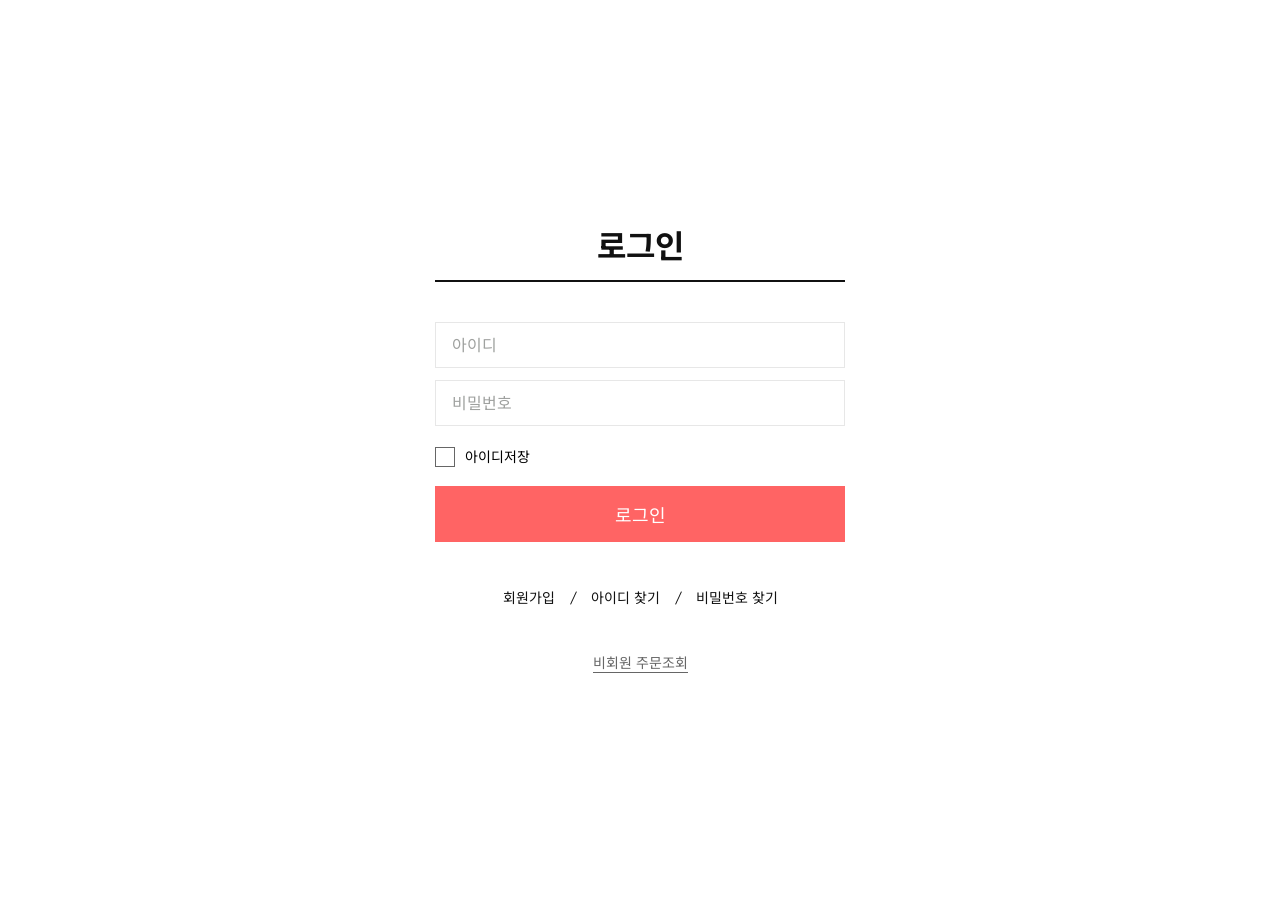
<file: loginpage.html>
<!DOCTYPE html>
<html lang="ko">
<head>
  <meta charset="UTF-8">
  <meta name="viewport" content="width=device-width, initial-scale=1.0">
  <meta http-equiv="X-UA-Compatible" content="ie=edge">
  <link rel="stylesheet" href="./logindefault.css">
  <link rel="stylesheet" href="./loginstyle.css">
  <title>로그인</title>
</head>
<body>


  <section class="login">
    <h2>로그인</h2>
    <ul>
      <li><input type="text" placeholder="아이디" title="아이디입력"></li>
      <li><input type="password" placeholder="비밀번호" title="비밀번호입력"></li>
      <li><input type="checkbox" id="chk_id"><label for="chk_id">아이디저장</label></li>
      <li><button>로그인</button></li>
    </ul>
    <div>
      <ul>
      <li><a href="">회원가입</a></li>
      <li><a href="">아이디 찾기</a></li>
      <li><a href="">비밀번호 찾기</a></li>
      </ul>
    </div>
    <a href="">비회원 주문조회</a>
  </section>




</body>
</html>
</file>
<file: joinstyle.css>
@charset "utf-8";
body { box-sizing: border-box;}
.popup2 { display: none; position: fixed; left: 50%; top: 50%; z-index: 100; padding:52px 60px 60px; width: 820px; height: 737px; transform: translate(-50%, -50%); box-sizing: border-box; background: #fff;}
.popup2 h2 { padding: 0 0 42px; border-bottom: 3px solid #444; font-weight: normal;font-size:36px; color:#222; text-align: center; line-height: 100%;}
.popup2 .close { position: absolute; right:40px; top: 40px; width: 41px; height: 41px; background: url(./btn-close.png) no-repeat; color:transparent;}
.popup2 .con { padding: 40px 78px; border-bottom:1px solid #e8e8e8;}

.agree { position: relative; margin: 28px 0 0; padding: 0 30px; height: 60px; border:1px solid #e8e8e8; line-height: 60px;}
.agree label span { color:#de4f41;}
.agree a.view { position: absolute; right:30px; top:15px; width: 93px; height: 30px; border:1px solid #ddd; text-align: center; line-height: 30px; border-radius: 3px;}

.dim { display: none;position: fixed; left: 0; top: 0; z-index: 99; width: 100%; height: 100%; background: rgba(0,0,0,0.3);}


/* table.type1 { border-bottom: 1px solid #e8e8e8;} */
table.type1 th,
table.type1 td { padding: 0 0 20px;}
table.type1 th { font-size: 14px; color:#222; text-align: left; font-weight: normal; vertical-align: top;}
table.type1 th span { color:#de4f41; }
table.type1 th em { color:#999;}
table.type1 textarea { height: 116px; padding-top: 13px; padding-left: 20px; padding-right: 20px; padding-bottom: 5px;}
table.type1 tr:last-child th,
table.type1 tr:last-child td { padding: 0 0 30px;}

input[type="checkbox"] { position: absolute; left: -3000%;}
input[type="checkbox"] + label { font-size: 14px; color:#666; }
input[type="checkbox"] + label:before { content: ""; display: inline-block; width:20px; height:20px; border:1px solid #ddd; margin: 0 10px 0 0; background: #f4f4f4; vertical-align: middle; box-sizing: border-box; transition: all 0.3s;}
input[type="checkbox"]:checked + label:before { border: 7px solid #666;}
.txt_center { text-align: center; padding: 30px 0 0;}
.btn_type1 { display: inline-block;width: 170px; height: 50px; background: #ff6464; line-height: 50px; color:#fff; text-align: center; border-radius: 3px;}
.txt_center a { color: white;}

.open {display: flex; justify-content: center; align-items: center; height: 100%;}
.type1 {width: 100%;}
</file>
<file: joindefault.css>
/* @charset "utf-8";
@import url(http://fonts.googleapis.com/earlyaccess/notosanskr.css);

html,body,h1,h2,h3,h4,h5,h6,div,p,blockquote,pre,code,address,ul,ol,li,menu,nav,section,article,aside,
dl,dt,dd,table,thead,tbody,tfoot,label,caption,th,td,form,fieldset,legend,hr,input,button,textarea,object,figure,figcaption {margin:0;padding:0;}
html, body{width:100%;}
html{-webkit-touch-callout:none; -webkit-user-select:none; -webkit-tap-highlight-color:rgba(0, 0, 0, 0);}
body{width:100%; background:#fff; min-width:320px; -webkit-text-size-adjust:none;word-wrap:break-word;word-break:break-all;}
body,input,select,textarea,button {border:none;font-size:12px; font-family:'Noto Sans KR', sans-serif;color:#727272;}
ul,ol,li{list-style:none;}
table{width:100%;border-spacing:0;border-collapse:collapse;}
img,fieldset{border:0;}
address,caption,cite,code,em{font-style:normal;font-weight:normal;}
label,img,input,select,textarea,button{vertical-align:middle;}
caption,legend{line-height:0;font-size:1px;overflow:hidden;}
hr{display:none;}
main,header,section,nav,footer,aside,article,figure{display:block;}
a{color:#000;text-decoration:none;}
 * {outline:0  !important;-webkit-tap-highlight-color:rgba(0,0,0,0) !important;tap-highlight-color:rgba(0,0,0,0) !important;}
a:link,a:hover,a:active{text-decoration:none;}
footer {text-align:center;}

textarea { border:1px solid #dbdbdb;}
select { height:32px; font-size:13px; color:#373737; border:1px solid #e9e9e9; background:#fff;} */
input[type=tel],
input[type=time],
input[type=text],
input[type=password],
input[type=search],
input[type=email],
input[type=file],
input[type=url],
input[type=number],
input[type=date],textarea {width:100%; height:48px; font-size:14px; color:#999; border:1px solid #e8e8e8; background:#fff; text-decoration:none; text-indent:20px;  transition: all 0.5s; vertical-align:middle; border-radius: 3px;}
/* textarea::-webkit-input-placeholder,
input::-webkit-input-placeholder{color:#999; font-size:13px;}
textarea { padding:5px 20px; text-indent: 0; box-sizing: border-box;}
select:focus,
textarea:focus,
input:focus { border: 1px solid #727272;}

input[type=tel][readonly],
input[type=text][readonly],
input[type=password][readonly],
input[type=email][readonly], 
input[type=tel][disabled],
input[type=text][disabled],
input[type=password][disabled],
input[type=email][disabled]{background:#eaeaea !important; border-color:#c0c0c0 !important; color:#666 !important; -webkit-appearance:none;font-size:12px;}
textarea[readonly],
textarea[disabled]{padding:11px; font-size:16px; color:#666 !important; font-weight:normal; line-height:140%; height:78px; background:#eaeaea;border:1px solid #c0c0c0;}

.clear { zoom:1;clear:both;}
.clear:after { content:""; display:block; clear:both;} */
.hide { position: absolute; left: -5000px;}
/* .skip { position:absolute; left:0; top:-100px; width: 100%; height: 50px; line-height: 50px; background:#000; color: #fff; text-align: center; font-size: 14px; transition:all 0.5s;}
.skip:focus { top:0;} */
textarea {padding: 5px 20px; text-indent: 0; box-sizing: border-box;}
</file>
<file: style.css>
@import url('https://fonts.googleapis.com/css2?family=Noto+Sans+KR:wght@100;300;400;500;700;900&display=swap');

*{margin: 0; padding: 0; box-sizing: border-box; list-style: none; text-decoration: none; font-family: 'Noto Sans KR', sans-serif;}
.inner{margin: auto; padding: 0 20px;}

.contents::after{content: ''; display: block; clear: both;}

a, a:active, a:visited, a:link {
    text-decoration: none;
    /* color: #ff6464; */
}

ul li{
    list-style: none;
}
a {
    text-decoration: none;
    color:#333;
}

#menu {
    font:bold 16px "malgun gothic";
    width:700px;
    height:50px;
    background: #ccc;
    color:black;
    line-height: 50px; 
    margin:0 auto;
    text-align: center;
}

#menu > ul > li {
    float:left;
    width:140px;
    position:relative;
}
#menu > ul > li > ul {
    width:130px;
    display:none;
    position: absolute;
    font-size:14px;
    background: skyblue;
}
#menu > ul > li:hover > ul {
    display:block;
    
}
#menu > ul > li > ul > li:hover {
    background: orange;
    transition: ease 1s;
}
/* 플렉스박스 */
.flexbox {
    /* max-width: 1500px; */
    min-width: 953px;
    flex-wrap: wrap;
    gap: 1em;
    margin: 0 auto;
}
/*** 다시 만든 헤더 ***/
.logo1 {
    display: flex;
    text-align: center;
    align-items: center;
    justify-content: center;
    gap: 210px;

    height: 94px;
}
.logo1 img {
    display: block;
}
.row40 {
    display: flex;
    gap: 3px;
}
.logotxt100 {
    font-size:51px;
    font-weight: bold;
}
.logotxt101 {
    line-height: 20px;
}
.row {
    display: flex;
}
.row span {
    display: flex;
    flex-direction: column;
    justify-content: center;
    align-items: center;
    color: #ff6464;
}
/* 빈 div */
.nulldiv {
    height: 100px;
}
/* 슬라이드 라이브러리 div */
.slide10 {
    height: 500px; /* 슬라이드 높이 */
}

/* 로고 */
.row h1{
    font-size: 51px;
    text-align: center;
    letter-spacing: 7px;
}
.row li{
    font-size: 20px;
    align-self: center;
    text-align: center;
}
ul.row{
    flex-wrap: nowrap;
    gap: 20px;
    padding: 0;  
}
/* 베스트 리뷰 로고 */
ul .fontsize {
    font-size: 40px;
}
li .fontsize10 {
    font-size: 16px;
}

/* 부메뉴 텍스트 */
li .fontsize a {
    color: #000;
}

.block3 {
    display: flex;
    padding: 20px;
    gap: 0;
    justify-content: center;
    align-items: center;
}
.block3 div {
    padding: 0;
    font-size: 40px;
}

.block4 {
    display: flex;
    padding: 20px;
    gap: 0;
}
.block4 div {
    padding: 0;
}

/* button */
/* 후기 더보기 버튼 */
.box99 {
    position: absolute;
    right: 100px;
    bottom: 0;
    padding: 5px;
    border: 1px solid gray;
}
.box99 a {
    color: #000;
}
/* 상품 더보기 버튼 */
.box199 {
    position: absolute;
    right: 100px;
    bottom: 0;
    padding: 5px;
    border: 1px solid gray;
}
.box199 a {
    color: #000;
}

/* 상단 메뉴1 부분 */
/* 1번 */
.top-menu0 {
    display: flex;
    justify-content: center;
    border-bottom: 1px solid #C4C4C4;

    height: 56px;
}

.flexbox .block {
    flex-grow: 1;
}
.inline-menu0 {
    display: flex;
    flex-wrap: nowrap;
    gap: 30px;
    padding: 0;
    margin: 0;
    position: relative;

    justify-content: center;
    align-items: center;
}
.inline-menu0 a{
    color: #000;
}
.inline-menu0 > li {
    text-align: center;
    justify-content: center;
    padding: 18px 0;

    /* height: 55px; */
}
.inline-menu0 li a {
    font-size: 14px;
    color: #676767;
}
.jointext {
    font-weight: bold;
}

/* 메뉴 부분 1-1 */
/* 2번 */
.top-menu {
    display: flex;
    justify-content: center;
    border-bottom: 1px solid #C4C4C4;
}
.flexbox .block.top-menu {
    width: 100%;

    height: 57px;
}

/* 메뉴 부분 1-2 */
/* 참고 */
.flexbox main.block {
    flex-basis: 906px;
    min-height: 600px;
}
.flexbox .block {
    flex-grow: 1;
}
.inline-menu {
    display: flex;
    flex-wrap: nowrap;
    gap: 30px;
    padding: 0;
    margin: 0;
    position: relative;
    justify-content: center; /* 메뉴바 정렬 */
    align-items: center; /* 메뉴바 정렬 */
}
.inline-menu a{
    color: #000;
}
.inline-menu > li {
    text-align: center;
    justify-content: center;
    padding: 18px 0;

    height: 56px;
}
/*** 직거래 메뉴 퀵메뉴 ***/


/*** 폼 요소 디자인 ***/
.timertxt * {
    font-weight: bold;
}
.timertxt {
    font-weight: bold;
}

/* 참고 */
.bottom-link{
    display: flex;
    justify-content: center;
}
.bottom-link li{
    margin-right: 20px;
}
@supports (display: flex){
    .bottom-link li{
        margin-right: 0;
    }
}

/* 쇼핑몰 로고 부분 */
ul.row > li {
    text-align: center;
}
li.logo3{
    height: 66px;
    text-align: center;
    font-size: 50px;
    letter-spacing: 7px;
    font-weight: bold;
    color: #ff6464;
}
li.logo4{
    height: 28px;
    text-align: center;
    font-size: 20px;
    letter-spacing: 7px;
    font-weight: bold;
    color: #ff6464;
    margin-top: 15px;
}
ul{
    margin: auto;
    list-style:none;
    padding-left:0px;
}

ul li img {
    display:block;
}

ul.logo2{
    padding: 0;
}
li.inlinetxt{
    color: #fff;
    margin-left: 30px;
}

/* 상품리스트 위의 목록1 */
/* bottom info */
.bottom-info30{
    height: 400px;
    display: flex;
    flex-wrap: nowrap;
    gap:5%;
    padding: 30px 30px;
    box-sizing: border-box;
    justify-content: center;
    align-items: center;
    background: #FFF5F4;
}
.txt-sm30 span img{
    display: block;
}
.bottom-info30 p{
    display: flex;
    justify-content: center;
    align-items: center;
    gap: 30px;
}
.txt-sm30 span a{
    font-size: 96px;
    font-weight: bold;
    color: #ff6464;
}
/* common */
.line{
    width: 40px;
    border: 0;
    border-top: 1px solid #000;
    margin: 0;
    text-align: left;
}
.center{
    margin: 0 auto;
}

/* 상품리스트 위의 목록2 */
/* bottom info */
.bottom-info{
    display: flex;
    flex-wrap: nowrap;
    gap:5%;
    padding: 30px 30px;
    box-sizing: border-box;
    justify-content: center;
    align-items: center;
    background: #ff6464;
}
.txt-sm span img{
    display: block;
}
.bottom-info p{
    display: flex;
    justify-content: center;
    align-items: center;
    gap: 30px;
}
.txt-sm span a{
    color: #fff;
}
/* common */
.line{
    width: 40px;
    border: 0;
    border-top: 1px solid #000;
    margin: 0;
    text-align: left;
}
.center{
    margin: 0 auto;
}

/* 베스트 상품 로고 */
/* 산딸기 상세페이지 */
.inline-menu00 {
    display: flex;
    flex-wrap: nowrap;
    padding: 0;
    margin: 0;
    flex-direction: column;
}
.inline-menu00 > li {
    text-align: center;
    justify-content: center;
    padding: 18px 0;
    
}
.flexbox .block.top-menu00 {
    width: 100%;
}
.top-menu00 {
    display: flex;
    justify-content: center;
    position: relative;
}
/* .flexbox .block.top-menu00 {
    width: 100%;
} */

/* 상품 목록 */
.element ul:nth-of-type(4) {
    padding-bottom: 100px;
}

.element {
    width: 100%;
}
.element .multi-row {
    text-align: center;
}
.element .grid4 {
    display: flex;
    padding-top: 100px;
    padding-left: 100px;
    padding-right: 100px;
    margin: 0;
    gap: 30px;
}
.element ul {
    padding: 0;
}
.element .grid4 > li{
    flex-basis: 33.3333%;
    flex-grow: 1;
}

.multi-row li {
    float: left;
}
.thumbnail img{
    width: 100%;
    background-color: #fff;
    display: block;
}

.pname {
    height: 20px;
}
/* .pname {
    margin-top: 10px;
} */
/* 텍스트 색상 바꾸기 */
.pname a{
    color: #000;
}
.fontsize a{
    color: #000;
}

/* 베스트 리뷰 상품 부분 */
/* block15 */
.block15 {
    display: flex;
    gap: 30px;
    padding: 100px;
}
.block15-box {
    padding: 0;
    flex: 1;
    border: 1px solid lightgray;
}
.block15-box div {
    margin: 0;
    padding: 15px;
    flex: 1;
    /* text-align: center; */
    
}
.block15-box div img {
    width: 100%;
    height: 100%;
    display: flex;
}
/* .block15-box-color {
    height: 300px;
    background: lightgray;
} */

/* 베스트 리뷰 이미지 부분 */
.block8-box-color {
    height: 300px;
    border-bottom: 1px solid lightgray;
}

/* 더보기 버튼 */
.box {
    display: flex;
    align-items: center;
    width: 100px;
    height: 54px;
    background: #ff6464;
}
.box a {
    color:#fff;
}
.boxtxt1 {
    font-weight: bold;
}

/* 인스타그램 이미지 부분 */
/* block10 */
.block10 {
    display: flex;
    gap: 20px;
    padding-top: 20px;
    padding-left: 100px;
    padding-right: 100px;
}
.block10-box {
    padding: 0;
    flex: 1;
}
.block10-box div img {
    width: 100%;
    height: 100%;
    display: flex;
}
.block10-box-color {
    height: 197.14px;
    background: lightgray;
}

/* 푸터 왼쪽 부분 */
/* block50 */
.block50 {
    display: flex;
    gap: 20px;
    padding: 20px;
    margin-top: 20px;
    border-top: 1px solid #C4C4C4;
}
.block50-box {
    display: flex;
    justify-content: flex-end;
    padding: 0;
    flex: 1;
}
.block50-box div {
    margin: 0;
    padding: 15px;
    flex: 1;
}
.block50-box div img {
    width: 100%;
    height: 100%;
    display: flex;
}
.block50-box-color {
    text-align: right;
    flex-direction: column;
}

/* 푸터 오른쪽 부분 */
/* block51 */
.block51-box {
    display: flex;
    flex-direction: column;
    padding: 0;
    flex: 1;
}
.block51-box div {
    margin: 0;
    padding: 15px;
    flex: 1;
}
.block51-box div img {
    width: 100%;
    height: 100%;
    display: flex;
}
.block51-box-color {
    text-align: left;
    flex-direction: column;
}

/* 텍스트 */
.boxcolortxt1 {
    font-size: 36px;
    color: #ff6464;
}
.boxcolortxt5 {
    font-size: 20px;
}
.boxcolortxt6 {
    font-size: 36px;
    color: #ff6464;
}
.boxcolortxt8 {
    font-size: 20px;
}
.boxcolortxt9 {
    font-size: 36px;
    color: #ff6464;
}

.popupdiv {
    display: flex;
    height: 35px;
    background-color: #ff6464;
}

/* 새로운 사이드메뉴 */
/* 노멀라이즈 시작 */
body, ul, li {
    margin: 0;
    padding: 0;
    list-style: none;   /* 해당 태그의 list-style을 none으로 하는 것으로 ●을 제거한다 */
  }
  
  a {
    color: inherit;   /* 부모 엘리먼트의 값을 물려받는다 */
    text-decoration: none;    /* 해당 태그의 text-decoration 속성을 none 값으로 하는 것으로 밑줄을 제거한다 */
  }
  /* 노멀라이즈 끝 */
  
  /* 커스텀 시작 */
  .side-bar > ul ul {
    display: none;
  }
  
  /* 사이트의 높이를 5000px로 만들어 스크롤 생성 */
  body {
    height: 2233px;
    /* background-color: #444; */
  }
  
  /* 사이드바 시작 */
  
  /* 사이드바의 너비와 높이를 변수를 통해 통제 */
  :root {
    --side-bar-width: 270px;
    --side-bar-height: 90vh;
  }
  
  .side-bar {
    z-index: 10; /* 위치값 설정 */
    position: fixed;    /* 스크롤을 따라오도록 지정 */
    background-color: #ff6464; /* 사이드바 색상 */
    width: var(--side-bar-width);
    min-height: var(--side-bar-height);   /* 사이드바의 높이를 전체 화면 높이의 90%로 지정 */
    margin-top: calc((100vh - var(--side-bar-height)) / 2);    /* 사이드바 위와 아래의 마진을 동일하게 지정 */
  }
  
  /* 아이콘 시작 */
  .side-bar__icon-box {
    display: flex;
    justify-content: flex-end;
  }
  
  .side-bar__icon-1 {
    position: relative;
    width: 23px;
    height: 17px;
    margin: 15px;
    margin-top: 20px;
    transition: .5s;
  }
  
  :root {
    --side-bar__icon: .5s;
  }
  
  .side-bar__icon-1 > div {
    position: absolute;
    width: 100%;
    height: 20%;
    background-color: white;
    transition: all var(--side-bar__icon);
  }
  
  .side-bar__icon-1 > div:nth-of-type(1) {
    top: 0;
    width: auto;
    left: 0;
    right: 0;
    transition: all var(--side-bar__icon), left calc(var(--side-bar__icon) / 2) calc(var(--side-bar__icon) / 2), right calc(var(--side-bar__icon) / 2) calc(var(--side-bar__icon) / 2), height calc(var(--side-bar__icon) / 2) 0s;
  }
  
  .side-bar__icon-1 > div:nth-of-type(2) {
    top: 40%;
    transform-origin:bottom left;
  }
  
  .side-bar__icon-1 > div:nth-of-type(3) {
    top: 80%;
    left: auto;
    right: 0;
    transform-origin:bottom right;
  }
  
  
  .side-bar:hover .side-bar__icon-1 {
    transform: translate(-198px, 0);
  }
  
  .side-bar:hover .side-bar__icon-1 > div:nth-of-type(2) {
    transform:rotate(45deg);
    width: 70.5%;
    height: 25%;
  }
  
  .side-bar:hover .side-bar__icon-1 > div:nth-of-type(3) {
    top: 40%;
    transform:rotate(-45deg);
    width: 70.5%;
    height: 25%;
  }
  
  .side-bar:hover .side-bar__icon-1 > div:nth-of-type(1) {
    left: 41%;
    right: 41%;
    height: 100%;
    transition: all var(--side-bar__icon), left calc(var(--side-bar__icon) / 2) 0s, right calc(var(--side-bar__icon) / 2) 0s, height calc(var(--side-bar__icon) / 2) calc(var(--side-bar__icon) / 2);
  }
  /* 아이콘 끝 */
  
  /* 모든 메뉴의 a에 속성값 부여 */
  .side-bar ul > li > a {
    display: block;
    color: white;
    font-size: 1.4rem;
    font-weight: bold;
    padding-top: 20px;
    padding-bottom: 20px;
    padding-left: 50px;
    transition: .5s;
  }
  
  /* 자식의 position이 absolute일 때 자식을 영역 안에 가두어 준다 */
  .side-bar > ul > li {
    position: relative;
  }
  
  /* 모든 메뉴가 마우스 인식 시 반응 */
  .side-bar ul > li:hover > a {
    background-color: #555;
    border-bottom: 1px solid #999;
  }
  
  /* 1차 메뉴의 항목이 마우스 인식 시에 2차 메뉴 등장 */
  .side-bar > ul > li:hover > ul {
    display: block;
    position: absolute;
    background-color: #888;
    top: 0;         /* 2차 메뉴의 상단을 1차 메뉴의 상단에 고정 */
    left: 100%;     /* 2차 메뉴를 1차 메뉴의 너비만큼 이동 */
    width: 100%;    /* 1차 메뉴의 너비를 상속 */
  }
  
  /* 사이드바 너비의 80%만큼 왼쪽으로 이동 */
  .side-bar {
    border-radius: 20px;
    transform: translate(calc(var(--side-bar-width) * -0.8), 0);
    transition: .5s;
  }
  
  /* 마우스 인식 시 원래의 위치로 이동 */
  .side-bar:hover {
    transform: translate(-20px, 0);   /* 둥근 모서리의 너비만큼 숨겨주기 */
  }
  /* 사이드바 끝 */
  
  /* 커스텀 끝 */

.input {
    border: none;
    background: none;
}
/* 팝업창 버튼 지정 */
#show {border: 1px solid gray; border-radius: 5px; font-size: 14px;}
#close {border: 1px solid gray; border-radius: 5px;}

/*** 반응형 내용 부분 갯수 줄이기 ***/
@media screen and (max-width: 1200px){
    .block15 div:nth-of-type(4) {
        display: none;
    }
}

@media screen and (max-width: 1200px){
    .block10 div:nth-of-type(7) {
        display: none;
    }
}
@media screen and (max-width: 1050px){
    .block10 div:nth-of-type(6) {
        display: none;
    }
}
</file>
<file: default.css>
@charset "utf-8";
@import url('https://fonts.googleapis.com/css2?family=Noto+Sans+KR&display=swap');
html, body, h1, h2, h3, h4, h5, h6, div, p, blockquote, pre, code, address, ul, ol, li, menu, nav, section, article, aside, dl, dt, dd, table, thead, tbody, tfoot, label, caption, th, td, form, fieldset, legend, hr, input, button, textarea, object, figure, figcaption {margin: 0; padding: 0; font-family: 'Noto Sans KR'; font-size: 14px;}
/* img, fieldset, input, select, textarea, button {border: none;}
ul, ol, li {list-style: none;}
table {width: 100%; border-spacing: 0; border-collapse: collapse;}
address, cite, code, em {font-style: normal; font-weight: normal;}
label, img, input, select, textarea, button, a {vertical-align: middle;}
a {color: #000; text-decoration: none;}

.clear {clear: both;}
.clear:after {content: ""; display: block; clear: both;}
.hide {overflow: hidden; display: block; position: absolute; border: 0; width: 1px; height: 1px; clip: rect(1px, 1px, 1px, 1px);}
button {cursor: pointer;} */

button {border: none;}

* {list-style: none; text-decoration: none;}
</file>
<file: tab4.css>
.main {
    display: block;
    /* width: 100%; */
    /* margin: 100px auto; */
    padding-top: 100px;
    padding-left: 100px;
    padding-right: 100px;
}
.h2 {font-size: 24px; color: #000; letter-spacing: -0.5px; font-weight: normal; line-height: 1;}
.tab {padding: 43px 0 50px;}
.tab ul {display: flex; flex-wrap: wrap; border-top: 1px solid #ccc; border-left: 1px solid #ccc;}
.tab ul li {width: 25%; border-right: 1px solid #ccc; border-bottom: 1px solid #ccc; box-sizing: border-box;}
.tab ul li button {width: 100%; background: none; height: 58px; text-align: center; font-size: 18px; color: #666; box-sizing: border-box; outline: 0; cursor: pointer;}
.tab ul li button:focus,
.tab ul li.on button {border: 1px solid #222; color: #222; font-weight: bold;}
.tab_content {display: none; border: 1px solid #ccc; text-align: center; font-size: 40px; color: #000;}
.tab_content.on {display: block;}

.ie9 .tab ul:after {content: ""; display: block; clear: both;}
.ie9 .tab ul li {float: left;}

.tab_group {padding-bottom: 100px;}
</file>
<file: logindefault.css>
@charset "utf-8";
@import url('https://fonts.googleapis.com/css2?family=Noto+Sans+KR&display=swap');
html, body, h1, h2, h3, h4, h5, h6, div, p, blockquote, pre, code, address, ul, ol, li, menu, nav, section, article, aside, dl, dt, dd, table, thead, tbody, tfoot, label, caption, th, td, form, fieldset, legend, hr, input, button, textarea, object, figure, figcaption {margin: 0; padding: 0; font-family: 'Noto Sans KR'; font-size: 14px;}
/* img, fieldset, input, select, textarea, button {border: none;}
ul, ol, li {list-style: none;}
table {width: 100%; border-spacing: 0; border-collapse: collapse;}
address, cite, code, em {font-style: normal; font-weight: normal;}
label, img, input, select, textarea, button, a {vertical-align: middle;}
a {color: #000; text-decoration: none;}

.clear {clear: both;}
.clear:after {content: ""; display: block; clear: both;}
.hide {overflow: hidden; display: block; position: absolute; border: 0; width: 1px; height: 1px; clip: rect(1px, 1px, 1px, 1px);}
button {cursor: pointer;} */

button {border: none;}

* {list-style: none; text-decoration: none;}
</file>
<file: loginstyle.css>
.login { width: 410px; position: absolute; left: 50%; top: 50%;  transform: translate(-50%, -50%); text-align: center;}
.login h2 { padding:0 0 20px; border-bottom: 2px solid #111; text-align: center; line-height:1; font-size: 32px; color: #111;}
.login > ul { padding: 40px 0 33px;}
.login > ul li { padding:0 0 12px; text-align: left;}
.login > ul li input { width: 100%; height: 46px; box-sizing: border-box; text-indent: 16px; border: 1px solid #e7e7e7;}
.login > ul li input::-webkit-input-placeholder { font-size:16px; color:#9fa19f;}
.login > ul li input[type="checkbox"] { position:absolute; left: -3000%;}
.login > ul li input[type="checkbox"] + label { height: 36px; line-height: 36px;}
.login > ul li input[type="checkbox"] + label:before { content: ""; display:inline-block; margin:0 10px 0 0; width: 18px; height: 18px; border:1px solid #666; background:#fff;
vertical-align: -5px;}
.login > ul li input[type="checkbox"]:checked + label:before {background: url(./ico_check_on.png) no-repeat center #333; border-color:#333;}
.login button { width: 100%; height: 56px; background:#ff6464; font-size: 18px; color:#fff;}
.login div { padding: 0 0 45px;}
.login div ul { display: flex; justify-content: center;}
.login div ul li { position: relative; padding: 0 18px;}
.login div ul li ~ li:after { content: ""; position: absolute; left: 0; top: 4px; height:14px; width: 1px; background: #111; transform: rotate(25deg);}
.login div ul li a { font-size: 14px; color:#111;}
.login > a { font-size: 14px; color:#666; border-bottom: 1px solid #666;}
/* .login > a { position: relative; font-size: 14px; color:#666;}
.login > a:after { content: ""; position: absolute; left: 0; bottom: 0; width: 100%; height: 1px; background: #666;} */
</file>
